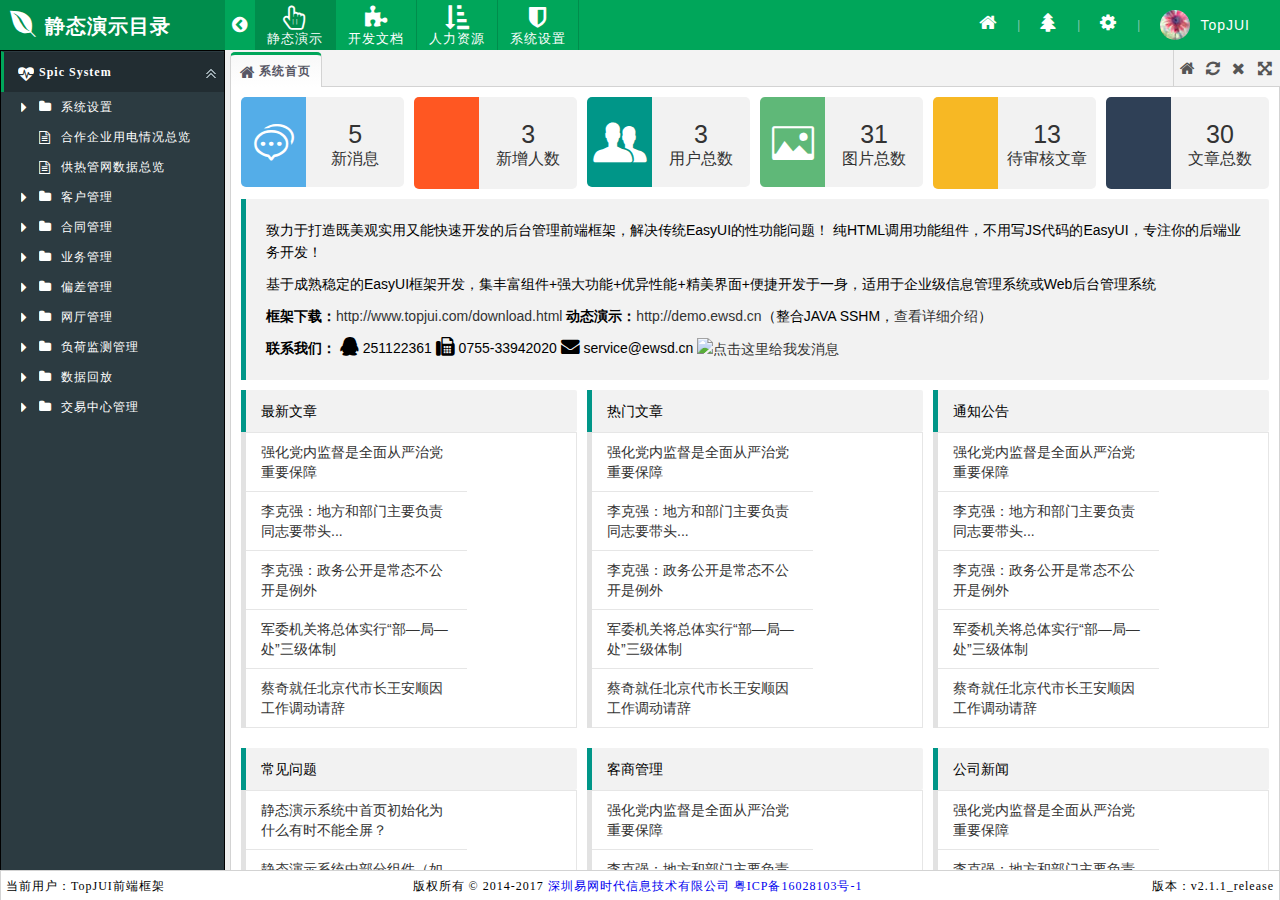
<file: bdAdminProject/index.html>
<!DOCTYPE html>
<html>
<head>
    <meta http-equiv="Content-Type" content="text/html; charset=utf-8"/>
    <!-- 避免IE使用兼容模式 -->
    <meta http-equiv="X-UA-Compatible" content="IE=edge, chrome=1">
    <meta name="renderer" content="webkit">
    <meta name="keywords" content='easyui,jui,jquery easyui,easyui demo,easyui中文'/>
    <meta name="description" content='TopJUI前端框架，基于最新版EasyUI前端框架构建，纯HTML调用功能组件，不用写JS代码的EasyUI，专注你的后端业务开发！'/>
    <title>TopJUI前端框架 - 静态演示</title>
    <!-- 浏览器标签图片 -->
    <link rel="shortcut icon" href="./topjui/image/favicon.ico"/>
    <!-- TopJUI框架样式 -->
    <link type="text/css" href="./topjui/css/topjui.core.min.css" rel="stylesheet">
    <link type="text/css" href="./topjui/themes/default/topjui.green.css" rel="stylesheet" id="dynamicTheme"/>
    <!-- FontAwesome字体图标 -->
    <link type="text/css" href="./static/plugins/font-awesome/css/font-awesome.min.css" rel="stylesheet"/>
    <!-- jQuery相关引用 -->
    <script type="text/javascript" src="./static/plugins/jquery/jquery.min.js"></script>
    <script type="text/javascript" src="./static/plugins/jquery/jquery.cookie.js"></script>
    <!-- TopJUI框架配置 -->
    <script type="text/javascript" src="./static/public/js/topjui.config.js"></script>
    <!-- TopJUI框架核心 -->
    <script type="text/javascript" src="./topjui/js/topjui.core.min.js"></script>
    <!-- TopJUI中文支持 -->
    <script type="text/javascript" src="./topjui/js/locale/topjui.lang.zh_CN.js"></script>
    <!-- 首页js -->
    <script type="text/javascript" src="./static/public/js/topjui.index.js" charset="utf-8"></script>
</head>

<body>

<!--全屏loading效果-->
<div id="loading" class="loading-wrap">
    <div class="loading-content">
        <div class="loading-round"></div>
        <div class="loading-dot"></div>
    </div>
</div>

<!--顶部tab的头部右键菜单内容-->
<div id="mm" class="submenubutton" style="width: 140px;">
    <div id="mm-tabclose" name="6" iconCls="fa fa-refresh">刷新</div>
    <div class="menu-sep"></div>
    <div id="Div1" name="1" iconCls="fa fa-close">关闭</div>
    <div id="mm-tabcloseother" name="3">关闭其他</div>
    <div id="mm-tabcloseall" name="2">关闭全部</div>
    <div class="menu-sep"></div>
    <div id="mm-tabcloseright" name="4">关闭右侧标签</div>
    <div id="mm-tabcloseleft" name="5">关闭左侧标签</div>
</div>

<style type="text/css">
    /* right */
    .top_right {
        /*width: 748px;*/
    }

    /* top_link */
    .top_link {
        padding-top: 24px;
        height: 26px;
        line-height: 26px;
        padding-right: 35px;
        text-align: right;
    }

    .top_link i {
        color: #686868;
    }

    .top_link span, .top_link a {
        color: #46AAFE;
    }

    .top_link a {
        font-size: 13px;
    }

    .top_link a:hover {
        text-decoration: underline;
    }

    .nav_bar {
        position: relative;
        z-index: 999;
        color: #333;
        margin-right: 10px;
        height: 50px;
        line-height: 50px;
    }

    .nav_bar ul {
        padding: 0;
    }

    .nav {
        position: relative;
        margin: 0 auto;
        font-family: "Microsoft YaHei", SimSun, SimHei;
        font-size: 14px;
    }

    .nav a {
        color: #333;
    }

    .nav h3 {
        font-size: 100%;
        font-weight: normal;
        height: 50px;
        line-height: 50px;
    }

    .nav h3 a {
        display: block;
        padding: 0 20px;
        text-align: center;
        font-size: 14px;
        color: #fff;
        height: 50px;
        line-height: 50px;
    }

    .nav .m {
        float: left;
        position: relative;
        z-index: 1;
        height: 50px;
        line-height: 50px;
        list-style: none;
    }

    .nav .s {
        float: left;
        width: 3px;
        text-align: center;
        color: #D4D4D4;
        font-size: 12px;
        height: 50px;
        line-height: 50px;
        list-style: none;
    }

    .nav .sub, ul.sub {
        display: none;
        position: absolute;
        left: -3px;
        top: 42px;
        z-index: 999;
        width: 128px;
        border: 1px solid #E6E4E3;
        border-top: 0;
        background: #fff;
    }

    .nav .sub li {
        text-align: center;
        padding: 0 8px;
        margin-bottom: -1px;
        list-style: none;
    }

    .nav .sub li a {
        display: block;
        border-bottom: 1px solid #E6E4E3;
        padding: 8px 0;
        height: 28px;
        line-height: 28px;
        color: #666;
    }

    .nav .sub li a:hover {
        color: #1E95FB;
        cursor: pointer;
    }

    .nav .block {
        height: 3px;
        background: #1E95FB;
        position: absolute;
        left: 0;
        top: 47px;
        overflow: hidden;
    }

    .sub {
        padding: 0;
        background: #f5f5f5;
    }

    .sub li {
        padding: 0 8px;
        list-style: none;
    }

    .sub li:hover {
        background: #f3f3f3;
    }

    .sub li a {
        display: block;
        color: #000;
        height: 34px;
        line-height: 34px;
        font-size: 12px;
    }

    .sub li a:hover {
        text-decoration:none;
    }

    /* 重用类样式 */
    .f_l {
        float: left !important;
    }

    .f_r {
        float: right !important;
    }

    .no_margin {
        margin: 0px !important;
    }

    .no_border {
        border: 0px !important;
    }

    .no_bg {
        background: none !important;
    }

    .clear_both {
        clear: both !important;
    }

    .display_block {
        display: block !important;
    }

    .text_over {
        overflow: hidden;
        white-space: nowrap;
        text-overflow: ellipsis;
        -o-text-overflow: ellipsis;
        /*-moz-binding: url('ellipsis.xml#ellipsis');*/
    }

    /* 重用自定义样式 */
    .w_100 {
        width: 100%;
    }

    .w_95 {
        width: 95%;
    }

    .indextx {
        width: 980px;
        margin: 0 auto;
        margin-top: 10px;
        background: #FFFFFF;
    }

    .w_min_width {
        min-width: 1200px;
    }

    .w_1200 {
        width: 1200px;
    }

    .w_1067 {
        width: 1067px;
    }

    .w_980 {
        width: 980px;
    }

    .header {
        overflow: hidden
    }
</style>

<script>
    $(function () {
        $('#ulMenu>li').hover(
                function () {
                    var m = $(this).data('menu');
                    if (!m) {
                        m = $(this).find('ul').clone();
                        m.appendTo(document.body);
                        $(this).data('menu', m);
                        var of = $(this).offset();
                        m.css({left: of.left, top: of.top + this.offsetHeight});
                        m.hover(function () {
                            clearTimeout(m.timer);
                        }, function () {
                            m.hide()
                        });
                    }
                    m.show();
                }, function () {
                    var m = $(this).data('menu');
                    if (m) {
                        m.timer = setTimeout(function () {
                            m.hide();
                        }, 100);//延时隐藏，时间自定义，100ms
                    }
                }
        );
    });
</script>

<div data-toggle="topjui-layout" data-options="id:'index_layout',fit:true">

    <!--顶部-->
    <div id="north" class="banner" data-options="region:'north',border:false,split:false"
         style="height: 50px; padding:0;margin:0; overflow: hidden;">
        <table style="float:left;border-spacing:0px;">
            <tr>
                <!--系统名称-->
                <td class="webname">
                    <span class="fa fa-envira" style="font-size:26px; padding-right:8px;"></span><span></span>
                </td>
                <!--折叠左侧导航菜单按钮-->
                <td class="collapseMenu" style="text-align: center;cursor: pointer;">
                    <span class="fa fa-chevron-circle-left" style="font-size: 18px;"></span>
                </td>
                <!--切换系统（横向菜单）-->
                <td>
                    <table id="topmenucontent" cellpadding="0" cellspacing="0">
                        <!--id是控制系统菜单的json数据，title是系统的名称-->
                        <td id="1" title="静态演示目录" class="topmenu selected systemName">
                            <a class="l-btn-text bannerMenu" href="javascript:void(0)">
                                <p>
                                    <lable class="fa fa-hand-pointer-o"></lable>
                                </p>
                                <p><span style="white-space:nowrap;">静态演示</span></p>
                            </a>
                        </td>
                        <td id="2" title="开发文档目录" class="topmenu systemName">
                            <a class="l-btn-text bannerMenu" href="javascript:void(0)">
                                <p>
                                    <lable class="fa fa-puzzle-piece"></lable>
                                </p>
                                <p><span style="white-space:nowrap;">开发文档</span></p>
                            </a>
                        </td>
                        <td id="3" title="其他目录" class="topmenu systemName">
                            <a class="l-btn-text bannerMenu" href="javascript:void(0)">
                                <p>
                                    <lable class="fa fa-sort-amount-asc"></lable>
                                </p>
                                <p><span style="white-space:nowrap;">人力资源</span></p>
                            </a>
                        </td>
                        <td id="" title="系统设置" class="topmenu systemName">
                            <a class="l-btn-text bannerMenu" href="javascript:void(0)">
                                <p>
                                    <lable class="fa  fa-shield"></lable>
                                </p>
                                <p><span style="white-space:nowrap;">系统设置</span></p>
                            </a>
                        </td>
                    </table>
                </td>
            </tr>
        </table>
        <div class="top_right f_r">
            <!-- menu -->
            <div class="nav_bar">
                <ul class="nav clearfix" id="ulMenu">

                    <!-- 单一菜单 | end -->
                    <li class="m">
                        <h3><a title="官方网站" class="l-btn-text bannerbtn" href="http://www.topjui.com"
                               target="_blank"><i class="fa fa-home"></i></a></h3>
                    </li>
                    <li class="s">|</li>

                    <li class="m">
                        <h3>
                            <a title="切换主题" id="setThemes" class="l-btn-text bannerbtn"
                               href="javascript:void(0)"><i class="fa fa-tree"></i></a>
                        </h3>
                    </li>
                    <li class="s">|</li>

                    <li class="m">
                        <h3>
                            <a class="l-btn-text bannerbtn"
                               href="javascript:void(0)"><i class="fa fa-cog"></i></a>
                        </h3>
                        <ul class="sub">
                            <li><a class="fa fa-info-circle" href="http://www.topjui.com/about.html" target="_blank">
                                关于系统</a></li>
                            <li><a class="fa fa-user" href="http://www.ewsd.cn/contact.html" target="_blank"> 联系我们</a>
                            </li>
                        </ul>
                    </li>
                    <li class="s">|</li>

                    <li class="m">
                        <h3>
                            <a id="showUserInfo" style="display:inline-block;" class="fa bannerbtn"
                               href="javascript:void(0)">
                                <img src="./topjui/image/avatar.jpg" class="user-image" alt="User Image">
                                <span class="user-name">TopJUI</span>
                            </a>
                        </h3>
                        <ul class="sub">
                            <li><a class="fa fa-info-circle" href="javascript:void(0)"> 个人信息</a></li>
                            <li><a class="fa fa-key" href="javascript:modifyPwd(0)">修改密码</a></li>
                            <li><a class="fa fa-power-off" href="javascript:logout()"> 退出系统</a></li>
                        </ul>
                    </li>
                    <li class="block"></li><!-- 滑动块 -->

                </ul>
            </div>
            <!-- menu | end -->
        </div>
    </div>

    <!--左侧导航-->
    <div id="west"
         data-options="region:'west',split:true,width:230,border:false,headerCls:'border_right',bodyCls:'border_right'"
         title="" iconCls="fa fa-dashboard">
        <div id="RightAccordion"></div>
        <!--<div id="menuTab" class="easyui-tabs" data-options="fit:true,border:false">
            <div title="导航菜单" data-options="iconCls:'fa fa-sitemap'" style="padding:0;">
                <div id="RightAccordion" class="easyui-accordion"></div>
            </div>
            <div title="常用链接" data-options="iconCls:'fa fa-star',closable:true">
                <ul id="channgyongLink"></ul>
            </div>
        </div>-->
    </div>

    <!--网页正文-->
    <div id="center" data-options="region:'center',border:false" style="overflow:hidden;">
        <div id="index_tabs" style="width:100%;height:100%">
            <div title="系统首页" iconCls="fa fa-home" data-options="border:true,
            content:'<iframe src=\'./html/portal/index.html\' scrolling=\'auto\' frameborder=\'0\' style=\'width:100%;height:100%;\'></iframe>'"></div>
        </div>
    </div>

    <!--底部-->
    <div data-options="region:'south',border:true"
         style="text-align:center;height:30px;line-height:30px;border-bottom:0;overflow:hidden;">
        <span style="float:left;padding-left:5px;width:30%;text-align: left;">当前用户：TopJUI前端框架</span>
        <span style="padding-right:5px;width:40%">
            版权所有 © 2014-2017
            <a href="http://www.ewsd.cn" target="_blank">深圳易网时代信息技术有限公司</a>
            <a href="http://www.miitbeian.gov.cn" target="_blank">粤ICP备16028103号-1</a>
        </span>
        <span style="float:right;padding-right:5px;width:30%;text-align: right;">版本：<script>document.write(topJUI.version)</script></span>
    </div>

</div>

<!--[if lte IE 8]>
<div id="ie6-warning">
    <p>您正在使用低版本浏览器，在本页面可能会导致部分功能无法使用，建议您升级到
        <a href="http://www.microsoft.com/china/windows/internet-explorer/" target="_blank">IE9或以上版本的浏览器</a>
        或使用<a href="http://se.360.cn/" target="_blank">360安全浏览器</a>的极速模式浏览
    </p>
</div>
<![endif]-->

<!--切换主题风格的弹窗内容-->
<div id="themeStyle" data-options="iconCls:'fa fa-tree'" style="display:none;width:600px;height:340px">
    <table style="width:100%; padding:20px; line-height:30px;text-align:center;">
        <tr>
            <td>
                <div class="skin-common skin-black"></div>
                <input type="radio" name="themes" value="black" class="topjuiTheme"/>
            </td>
            <td>
                <div class="skin-common skin-red"></div>
                <input type="radio" name="themes" value="red" class="topjuiTheme"/>
            </td>
            <td>
                <div class="skin-common skin-green"></div>
                <input type="radio" name="themes" value="green" class="topjuiTheme"/>
            </td>
            <td>
                <div class="skin-common skin-purple"></div>
                <input type="radio" name="themes" value="purple" class="topjuiTheme"/>
            </td>
            <td>
                <div class="skin-common skin-blue"></div>
                <input type="radio" name="themes" value="blue" class="topjuiTheme"/>
            </td>
            <td>
                <div class="skin-common skin-yellow"></div>
                <input type="radio" name="themes" value="yellow" class="topjuiTheme"/>
            </td>
        </tr>
        <tr>
            <td>
                <div class="skin-common skin-blacklight"></div>
                <input type="radio" name="themes" value="blacklight" class="topjuiTheme"/>
            </td>
            <td>
                <div class="skin-common skin-redlight"></div>
                <input type="radio" name="themes" value="redlight" class="topjuiTheme"/>
            </td>
            <td>
                <div class="skin-common skin-greenlight"></div>
                <input type="radio" name="themes" value="greenlight" class="topjuiTheme"/>
            </td>
            <td>
                <div class="skin-common skin-purplelight"></div>
                <input type="radio" name="themes" value="purplelight" class="topjuiTheme"/>
            </td>
            <td>
                <div class="skin-common skin-bluelight"></div>
                <input type="radio" name="themes" value="bluelight" class="topjuiTheme"/>
            </td>
            <td>
                <div class="skin-common skin-yellowlight"></div>
                <input type="radio" name="themes" value="yellowlight" class="topjuiTheme"/>
            </td>
        </tr>
    </table>
    <table style="width: 100%; padding: 20px; line-height: 30px; text-align: center;">
        <tr>
            <td>
                <input type="radio" name="menustyle" value="accordion" checked="checked"/>手风琴
            <td>
                <input type="radio" name="menustyle" value="tree"/>树形
            </td>
            <td>
                <input type="checkbox" checked="checked" name="topmenu" value="topmenu"/>开启顶部菜单
            </td>
        </tr>
    </table>
</div>

<!--修改密码的弹窗内容-->
<form id="pwdDialog"
      data-options="title: '修改密码',
      iconCls:'fa fa-key',
      width: 400,
      height: 300,
      href: './html/user/modifyPassword.html'"></form>

</body>
</html>
</file>
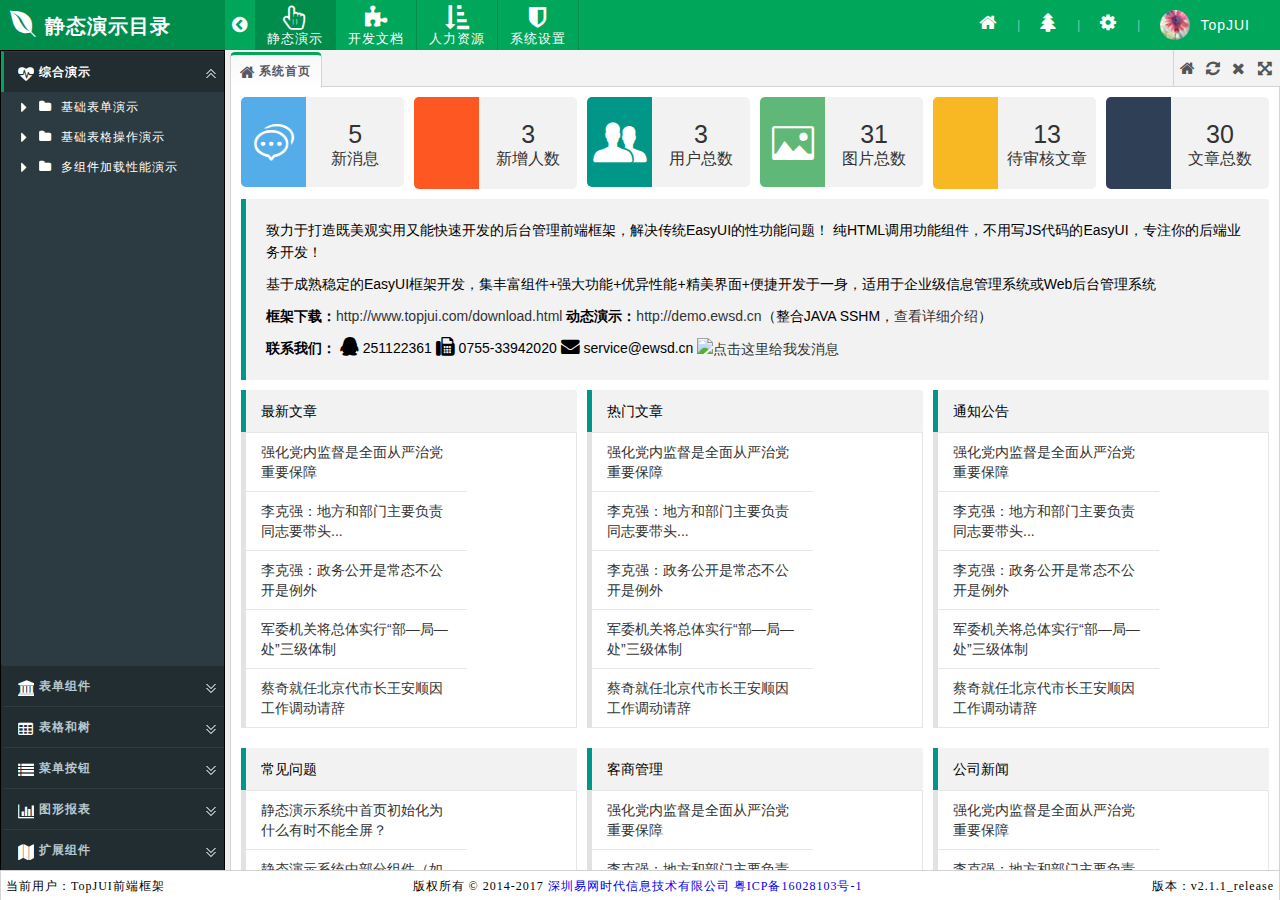
<file: TopJUI_free参照/index.html>
<!DOCTYPE html>
<html>
<head>
    <meta http-equiv="Content-Type" content="text/html; charset=utf-8"/>
    <!-- 避免IE使用兼容模式 -->
    <meta http-equiv="X-UA-Compatible" content="IE=edge, chrome=1">
    <meta name="renderer" content="webkit">
    <meta name="keywords" content='easyui,jui,jquery easyui,easyui demo,easyui中文'/>
    <meta name="description" content='TopJUI前端框架，基于最新版EasyUI前端框架构建，纯HTML调用功能组件，不用写JS代码的EasyUI，专注你的后端业务开发！'/>
    <title>TopJUI前端框架 - 静态演示</title>
    <!-- 浏览器标签图片 -->
    <link rel="shortcut icon" href="./topjui/image/favicon.ico"/>
    <!-- TopJUI框架样式 -->
    <link type="text/css" href="./topjui/css/topjui.core.min.css" rel="stylesheet">
    <link type="text/css" href="./topjui/themes/default/topjui.green.css" rel="stylesheet" id="dynamicTheme"/>
    <!-- FontAwesome字体图标 -->
    <link type="text/css" href="./static/plugins/font-awesome/css/font-awesome.min.css" rel="stylesheet"/>
    <!-- jQuery相关引用 -->
    <script type="text/javascript" src="./static/plugins/jquery/jquery.min.js"></script>
    <script type="text/javascript" src="./static/plugins/jquery/jquery.cookie.js"></script>
    <!-- TopJUI框架配置 -->
    <script type="text/javascript" src="./static/public/js/topjui.config.js"></script>
    <!-- TopJUI框架核心 -->
    <script type="text/javascript" src="./topjui/js/topjui.core.min.js"></script>
    <!-- TopJUI中文支持 -->
    <script type="text/javascript" src="./topjui/js/locale/topjui.lang.zh_CN.js"></script>
    <!-- 首页js -->
    <script type="text/javascript" src="./static/public/js/topjui.index.js" charset="utf-8"></script>
</head>

<body>
<div id="loading" class="loading-wrap">
    <div class="loading-content">
        <div class="loading-round"></div>
        <div class="loading-dot"></div>
    </div>
</div>

<div id="mm" class="submenubutton" style="width: 140px;">
    <div id="mm-tabclose" name="6" iconCls="fa fa-refresh">刷新</div>
    <div class="menu-sep"></div>
    <div id="Div1" name="1" iconCls="fa fa-close">关闭</div>
    <div id="mm-tabcloseother" name="3">关闭其他</div>
    <div id="mm-tabcloseall" name="2">关闭全部</div>
    <div class="menu-sep"></div>
    <div id="mm-tabcloseright" name="4">关闭右侧标签</div>
    <div id="mm-tabcloseleft" name="5">关闭左侧标签</div>
</div>

<style type="text/css">
    /* right */
    .top_right {
        /*width: 748px;*/
    }

    /* top_link */
    .top_link {
        padding-top: 24px;
        height: 26px;
        line-height: 26px;
        padding-right: 35px;
        text-align: right;
    }

    .top_link i {
        color: #686868;
    }

    .top_link span, .top_link a {
        color: #46AAFE;
    }

    .top_link a {
        font-size: 13px;
    }

    .top_link a:hover {
        text-decoration: underline;
    }

    .nav_bar {
        position: relative;
        z-index: 999;
        color: #333;
        margin-right: 10px;
        height: 50px;
        line-height: 50px;
    }

    .nav_bar ul {
        padding: 0;
    }

    .nav {
        position: relative;
        margin: 0 auto;
        font-family: "Microsoft YaHei", SimSun, SimHei;
        font-size: 14px;
    }

    .nav a {
        color: #333;
    }

    .nav h3 {
        font-size: 100%;
        font-weight: normal;
        height: 50px;
        line-height: 50px;
    }

    .nav h3 a {
        display: block;
        padding: 0 20px;
        text-align: center;
        font-size: 14px;
        color: #fff;
        height: 50px;
        line-height: 50px;
    }

    .nav .m {
        float: left;
        position: relative;
        z-index: 1;
        height: 50px;
        line-height: 50px;
        list-style: none;
    }

    .nav .s {
        float: left;
        width: 3px;
        text-align: center;
        color: #D4D4D4;
        font-size: 12px;
        height: 50px;
        line-height: 50px;
        list-style: none;
    }

    .nav .sub, ul.sub {
        display: none;
        position: absolute;
        left: -3px;
        top: 42px;
        z-index: 999;
        width: 128px;
        border: 1px solid #E6E4E3;
        border-top: 0;
        background: #fff;
    }

    .nav .sub li {
        text-align: center;
        padding: 0 8px;
        margin-bottom: -1px;
        list-style: none;
    }

    .nav .sub li a {
        display: block;
        border-bottom: 1px solid #E6E4E3;
        padding: 8px 0;
        height: 28px;
        line-height: 28px;
        color: #666;
    }

    .nav .sub li a:hover {
        color: #1E95FB;
        cursor: pointer;
    }

    .nav .block {
        height: 3px;
        background: #1E95FB;
        position: absolute;
        left: 0;
        top: 47px;
        overflow: hidden;
    }

    .sub {
        padding: 0;
        background: #f5f5f5;
    }

    .sub li {
        padding: 0 8px;
        list-style: none;
    }

    .sub li:hover {
        background: #f3f3f3;
    }

    .sub li a {
        display: block;
        color: #000;
        height: 34px;
        line-height: 34px;
        font-size: 12px;
    }

    .sub li a:hover {
        text-decoration:none;
    }

    /* 重用类样式 */
    .f_l {
        float: left !important;
    }

    .f_r {
        float: right !important;
    }

    .no_margin {
        margin: 0px !important;
    }

    .no_border {
        border: 0px !important;
    }

    .no_bg {
        background: none !important;
    }

    .clear_both {
        clear: both !important;
    }

    .display_block {
        display: block !important;
    }

    .text_over {
        overflow: hidden;
        white-space: nowrap;
        text-overflow: ellipsis;
        -o-text-overflow: ellipsis;
        -moz-binding: url('ellipsis.xml#ellipsis');
    }

    /* 重用自定义样式 */
    .w_100 {
        width: 100%;
    }

    .w_95 {
        width: 95%;
    }

    .indextx {
        width: 980px;
        margin: 0 auto;
        margin-top: 10px;
        background: #FFFFFF;
    }

    .w_min_width {
        min-width: 1200px;
    }

    .w_1200 {
        width: 1200px;
    }

    .w_1067 {
        width: 1067px;
    }

    .w_980 {
        width: 980px;
    }

    .header {
        overflow: hidden
    }
</style>
<script>
    $(function () {
        $('#ulMenu>li').hover(
                function () {
                    var m = $(this).data('menu');
                    if (!m) {
                        m = $(this).find('ul').clone();
                        m.appendTo(document.body);
                        $(this).data('menu', m);
                        var of = $(this).offset();
                        m.css({left: of.left, top: of.top + this.offsetHeight});
                        m.hover(function () {
                            clearTimeout(m.timer);
                        }, function () {
                            m.hide()
                        });
                    }
                    m.show();
                }, function () {
                    var m = $(this).data('menu');
                    if (m) {
                        m.timer = setTimeout(function () {
                            m.hide();
                        }, 100);//延时隐藏，时间自定义，100ms
                    }
                }
        );
    });
</script>
<div data-toggle="topjui-layout" data-options="id:'index_layout',fit:true">
    <!--顶部-->
    <div id="north" class="banner" data-options="region:'north',border:false,split:false"
         style="height: 50px; padding:0;margin:0; overflow: hidden;">
        <table style="float:left;border-spacing:0px;">
            <tr>
                <!--系统名称-->
                <td class="webname">
                    <span class="fa fa-envira" style="font-size:26px; padding-right:8px;"></span><span></span>
                </td>
                <!--折叠左侧导航菜单按钮-->
                <td class="collapseMenu" style="text-align: center;cursor: pointer;">
                    <span class="fa fa-chevron-circle-left" style="font-size: 18px;"></span>
                </td>
                <!--切换系统（横向菜单）-->
                <td>
                    <table id="topmenucontent" cellpadding="0" cellspacing="0">
                        <!--id是控制系统菜单的json数据，title是系统的名称-->
                        <td id="1325" title="静态演示目录" class="topmenu selected systemName">
                            <a class="l-btn-text bannerMenu" href="javascript:void(0)">
                                <p>
                                    <lable class="fa fa-hand-pointer-o"></lable>
                                </p>
                                <p><span style="white-space:nowrap;">静态演示</span></p>
                            </a>
                        </td>
                        <td id="60" title="开发文档目录" class="topmenu systemName">
                            <a class="l-btn-text bannerMenu" href="javascript:void(0)">
                                <p>
                                    <lable class="fa fa-puzzle-piece"></lable>
                                </p>
                                <p><span style="white-space:nowrap;">开发文档</span></p>
                            </a>
                        </td>
                        <td id="" title="人力资源" class="topmenu systemName">
                            <a class="l-btn-text bannerMenu" href="javascript:void(0)">
                                <p>
                                    <lable class="fa fa-sort-amount-asc"></lable>
                                </p>
                                <p><span style="white-space:nowrap;">人力资源</span></p>
                            </a>
                        </td>
                        <td id="" title="系统设置" class="topmenu systemName">
                            <a class="l-btn-text bannerMenu" href="javascript:void(0)">
                                <p>
                                    <lable class="fa  fa-shield"></lable>
                                </p>
                                <p><span style="white-space:nowrap;">系统设置</span></p>
                            </a>
                        </td>
                    </table>
                </td>
            </tr>
        </table>
        <div class="top_right f_r">
            <!-- menu -->
            <div class="nav_bar">
                <ul class="nav clearfix" id="ulMenu">

                    <!-- 单一菜单 | end -->
                    <li class="m">
                        <h3><a title="官方网站" class="l-btn-text bannerbtn" href="http://www.topjui.com"
                               target="_blank"><i class="fa fa-home"></i></a></h3>
                    </li>
                    <li class="s">|</li>

                    <li class="m">
                        <h3>
                            <a title="切换主题" id="setThemes" class="l-btn-text bannerbtn"
                               href="javascript:void(0)"><i class="fa fa-tree"></i></a>
                        </h3>
                    </li>
                    <li class="s">|</li>

                    <li class="m">
                        <h3>
                            <a class="l-btn-text bannerbtn"
                               href="javascript:void(0)"><i class="fa fa-cog"></i></a>
                        </h3>
                        <ul class="sub">
                            <li><a class="fa fa-info-circle" href="http://www.topjui.com/about.html" target="_blank">
                                关于系统</a></li>
                            <li><a class="fa fa-user" href="http://www.ewsd.cn/contact.html" target="_blank"> 联系我们</a>
                            </li>
                        </ul>
                    </li>
                    <li class="s">|</li>

                    <li class="m">
                        <h3>
                            <a id="showUserInfo" style="display:inline-block;" class="fa bannerbtn"
                               href="javascript:void(0)">
                                <img src="./topjui/image/avatar.jpg" class="user-image" alt="User Image">
                                <span class="user-name">TopJUI</span>
                            </a>
                        </h3>
                        <ul class="sub">
                            <li><a class="fa fa-info-circle" href="javascript:void(0)"> 个人信息</a></li>
                            <li><a class="fa fa-key" href="javascript:modifyPwd(0)">修改密码</a></li>
                            <li><a class="fa fa-power-off" href="javascript:logout()"> 退出系统</a></li>
                        </ul>
                    </li>
                    <li class="block"></li><!-- 滑动块 -->

                </ul>
            </div>
            <!-- menu | end -->
        </div>
    </div>
    <!--左侧导航-->
    <div id="west"
         data-options="region:'west',split:true,width:230,border:false,headerCls:'border_right',bodyCls:'border_right'"
         title="" iconCls="fa fa-dashboard">
        <div id="RightAccordion"></div>
        <!--<div id="menuTab" class="easyui-tabs" data-options="fit:true,border:false">
            <div title="导航菜单" data-options="iconCls:'fa fa-sitemap'" style="padding:0;">
                <div id="RightAccordion" class="easyui-accordion"></div>
            </div>
            <div title="常用链接" data-options="iconCls:'fa fa-star',closable:true">
                <ul id="channgyongLink"></ul>
            </div>
        </div>-->
    </div>
    <!--网页正文-->
    <div id="center" data-options="region:'center',border:false" style="overflow:hidden;">
        <div id="index_tabs" style="width:100%;height:100%">
            <div title="系统首页" iconCls="fa fa-home" data-options="border:true,
            content:'<iframe src=\'./html/portal/index.html\' scrolling=\'auto\' frameborder=\'0\' style=\'width:100%;height:100%;\'></iframe>'"></div>
        </div>
    </div>
    <!--底部-->
    <div data-options="region:'south',border:true"
         style="text-align:center;height:30px;line-height:30px;border-bottom:0;overflow:hidden;">
        <span style="float:left;padding-left:5px;width:30%;text-align: left;">当前用户：TopJUI前端框架</span>
        <span style="padding-right:5px;width:40%">
            版权所有 © 2014-2017
            <a href="http://www.ewsd.cn" target="_blank">深圳易网时代信息技术有限公司</a>
            <a href="http://www.miitbeian.gov.cn" target="_blank">粤ICP备16028103号-1</a>
        </span>
        <span style="float:right;padding-right:5px;width:30%;text-align: right;">版本：<script>document.write(topJUI.version)</script></span>
    </div>

</div>
<!--[if lte IE 8]>
<div id="ie6-warning">
    <p>您正在使用低版本浏览器，在本页面可能会导致部分功能无法使用，建议您升级到
        <a href="http://www.microsoft.com/china/windows/internet-explorer/" target="_blank">IE9或以上版本的浏览器</a>
        或使用<a href="http://se.360.cn/" target="_blank">360安全浏览器</a>的极速模式浏览
    </p>
</div>
<![endif]-->

<div id="themeStyle" data-options="iconCls:'fa fa-tree'" style="display:none;width:600px;height:340px">
    <table style="width:100%; padding:20px; line-height:30px;text-align:center;">
        <tr>
            <td>
                <div class="skin-common skin-black"></div>
                <input type="radio" name="themes" value="black" class="topjuiTheme"/>
            </td>
            <td>
                <div class="skin-common skin-red"></div>
                <input type="radio" name="themes" value="red" class="topjuiTheme"/>
            </td>
            <td>
                <div class="skin-common skin-green"></div>
                <input type="radio" name="themes" value="green" class="topjuiTheme"/>
            </td>
            <td>
                <div class="skin-common skin-purple"></div>
                <input type="radio" name="themes" value="purple" class="topjuiTheme"/>
            </td>
            <td>
                <div class="skin-common skin-blue"></div>
                <input type="radio" name="themes" value="blue" class="topjuiTheme"/>
            </td>
            <td>
                <div class="skin-common skin-yellow"></div>
                <input type="radio" name="themes" value="yellow" class="topjuiTheme"/>
            </td>
        </tr>
        <tr>
            <td>
                <div class="skin-common skin-blacklight"></div>
                <input type="radio" name="themes" value="blacklight" class="topjuiTheme"/>
            </td>
            <td>
                <div class="skin-common skin-redlight"></div>
                <input type="radio" name="themes" value="redlight" class="topjuiTheme"/>
            </td>
            <td>
                <div class="skin-common skin-greenlight"></div>
                <input type="radio" name="themes" value="greenlight" class="topjuiTheme"/>
            </td>
            <td>
                <div class="skin-common skin-purplelight"></div>
                <input type="radio" name="themes" value="purplelight" class="topjuiTheme"/>
            </td>
            <td>
                <div class="skin-common skin-bluelight"></div>
                <input type="radio" name="themes" value="bluelight" class="topjuiTheme"/>
            </td>
            <td>
                <div class="skin-common skin-yellowlight"></div>
                <input type="radio" name="themes" value="yellowlight" class="topjuiTheme"/>
            </td>
        </tr>
    </table>
    <table style="width: 100%; padding: 20px; line-height: 30px; text-align: center;">
        <tr>
            <td>
                <input type="radio" name="menustyle" value="accordion" checked="checked"/>手风琴
            <td>
                <input type="radio" name="menustyle" value="tree"/>树形
            </td>
            <td>
                <input type="checkbox" checked="checked" name="topmenu" value="topmenu"/>开启顶部菜单
            </td>
        </tr>
    </table>
</div>

<form id="pwdDialog"
      data-options="title: '修改密码',
      iconCls:'fa fa-key',
      width: 400,
      height: 300,
      href: '/html/user/modifyPassword.html'"></form>
</body>
</html>
</file>
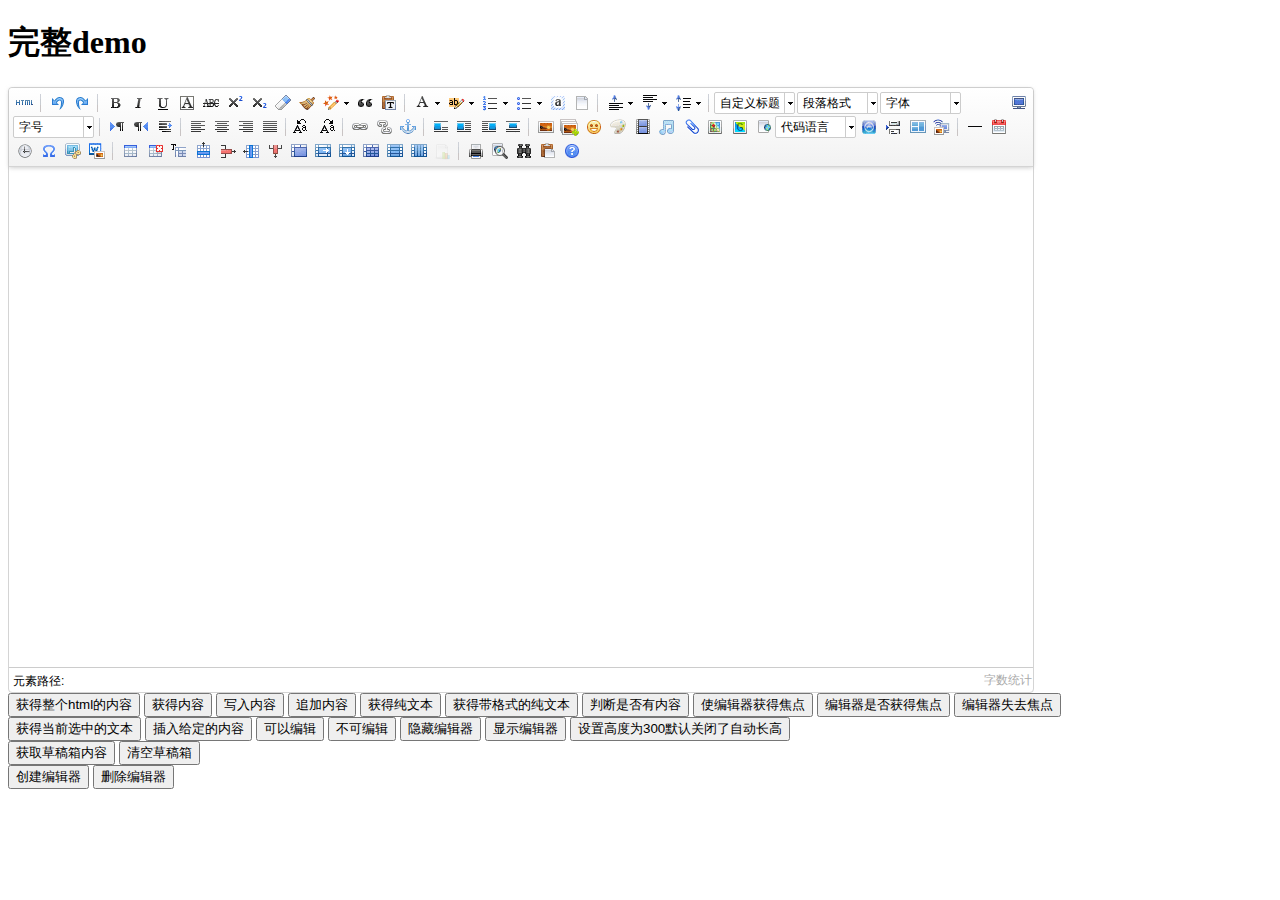
<file: bdAdminProject/static/plugins/ueditor/index.html>
<!DOCTYPE HTML PUBLIC "-//W3C//DTD HTML 4.01 Transitional//EN"
        "http://www.w3.org/TR/html4/loose.dtd">
<html>
<head>
    <title>完整demo</title>
    <meta http-equiv="Content-Type" content="text/html;charset=utf-8"/>
    <script type="text/javascript" charset="utf-8" src="ueditor.config.js"></script>
    <script type="text/javascript" charset="utf-8" src="ueditor.all.min.js"> </script>
    <!--建议手动加在语言，避免在ie下有时因为加载语言失败导致编辑器加载失败-->
    <!--这里加载的语言文件会覆盖你在配置项目里添加的语言类型，比如你在配置项目里配置的是英文，这里加载的中文，那最后就是中文-->
    <script type="text/javascript" charset="utf-8" src="lang/zh-cn/zh-cn.js"></script>

    <style type="text/css">
        div{
            width:100%;
        }
    </style>
</head>
<body>
<div>
    <h1>完整demo</h1>
    <script id="editor" type="text/plain" style="width:1024px;height:500px;"></script>
</div>
<div id="btns">
    <div>
        <button onclick="getAllHtml()">获得整个html的内容</button>
        <button onclick="getContent()">获得内容</button>
        <button onclick="setContent()">写入内容</button>
        <button onclick="setContent(true)">追加内容</button>
        <button onclick="getContentTxt()">获得纯文本</button>
        <button onclick="getPlainTxt()">获得带格式的纯文本</button>
        <button onclick="hasContent()">判断是否有内容</button>
        <button onclick="setFocus()">使编辑器获得焦点</button>
        <button onmousedown="isFocus(event)">编辑器是否获得焦点</button>
        <button onmousedown="setblur(event)" >编辑器失去焦点</button>

    </div>
    <div>
        <button onclick="getText()">获得当前选中的文本</button>
        <button onclick="insertHtml()">插入给定的内容</button>
        <button id="enable" onclick="setEnabled()">可以编辑</button>
        <button onclick="setDisabled()">不可编辑</button>
        <button onclick=" UE.getEditor('editor').setHide()">隐藏编辑器</button>
        <button onclick=" UE.getEditor('editor').setShow()">显示编辑器</button>
        <button onclick=" UE.getEditor('editor').setHeight(300)">设置高度为300默认关闭了自动长高</button>
    </div>

    <div>
        <button onclick="getLocalData()" >获取草稿箱内容</button>
        <button onclick="clearLocalData()" >清空草稿箱</button>
    </div>

</div>
<div>
    <button onclick="createEditor()">
    创建编辑器</button>
    <button onclick="deleteEditor()">
    删除编辑器</button>
</div>

<script type="text/javascript">

    //实例化编辑器
    //建议使用工厂方法getEditor创建和引用编辑器实例，如果在某个闭包下引用该编辑器，直接调用UE.getEditor('editor')就能拿到相关的实例
    var ue = UE.getEditor('editor');


    function isFocus(e){
        alert(UE.getEditor('editor').isFocus());
        UE.dom.domUtils.preventDefault(e)
    }
    function setblur(e){
        UE.getEditor('editor').blur();
        UE.dom.domUtils.preventDefault(e)
    }
    function insertHtml() {
        var value = prompt('插入html代码', '');
        UE.getEditor('editor').execCommand('insertHtml', value)
    }
    function createEditor() {
        enableBtn();
        UE.getEditor('editor');
    }
    function getAllHtml() {
        alert(UE.getEditor('editor').getAllHtml())
    }
    function getContent() {
        var arr = [];
        arr.push("使用editor.getContent()方法可以获得编辑器的内容");
        arr.push("内容为：");
        arr.push(UE.getEditor('editor').getContent());
        alert(arr.join("\n"));
    }
    function getPlainTxt() {
        var arr = [];
        arr.push("使用editor.getPlainTxt()方法可以获得编辑器的带格式的纯文本内容");
        arr.push("内容为：");
        arr.push(UE.getEditor('editor').getPlainTxt());
        alert(arr.join('\n'))
    }
    function setContent(isAppendTo) {
        var arr = [];
        arr.push("使用editor.setContent('欢迎使用ueditor')方法可以设置编辑器的内容");
        UE.getEditor('editor').setContent('欢迎使用ueditor', isAppendTo);
        alert(arr.join("\n"));
    }
    function setDisabled() {
        UE.getEditor('editor').setDisabled('fullscreen');
        disableBtn("enable");
    }

    function setEnabled() {
        UE.getEditor('editor').setEnabled();
        enableBtn();
    }

    function getText() {
        //当你点击按钮时编辑区域已经失去了焦点，如果直接用getText将不会得到内容，所以要在选回来，然后取得内容
        var range = UE.getEditor('editor').selection.getRange();
        range.select();
        var txt = UE.getEditor('editor').selection.getText();
        alert(txt)
    }

    function getContentTxt() {
        var arr = [];
        arr.push("使用editor.getContentTxt()方法可以获得编辑器的纯文本内容");
        arr.push("编辑器的纯文本内容为：");
        arr.push(UE.getEditor('editor').getContentTxt());
        alert(arr.join("\n"));
    }
    function hasContent() {
        var arr = [];
        arr.push("使用editor.hasContents()方法判断编辑器里是否有内容");
        arr.push("判断结果为：");
        arr.push(UE.getEditor('editor').hasContents());
        alert(arr.join("\n"));
    }
    function setFocus() {
        UE.getEditor('editor').focus();
    }
    function deleteEditor() {
        disableBtn();
        UE.getEditor('editor').destroy();
    }
    function disableBtn(str) {
        var div = document.getElementById('btns');
        var btns = UE.dom.domUtils.getElementsByTagName(div, "button");
        for (var i = 0, btn; btn = btns[i++];) {
            if (btn.id == str) {
                UE.dom.domUtils.removeAttributes(btn, ["disabled"]);
            } else {
                btn.setAttribute("disabled", "true");
            }
        }
    }
    function enableBtn() {
        var div = document.getElementById('btns');
        var btns = UE.dom.domUtils.getElementsByTagName(div, "button");
        for (var i = 0, btn; btn = btns[i++];) {
            UE.dom.domUtils.removeAttributes(btn, ["disabled"]);
        }
    }

    function getLocalData () {
        alert(UE.getEditor('editor').execCommand( "getlocaldata" ));
    }

    function clearLocalData () {
        UE.getEditor('editor').execCommand( "clearlocaldata" );
        alert("已清空草稿箱")
    }
</script>
</body>
</html>
</file>
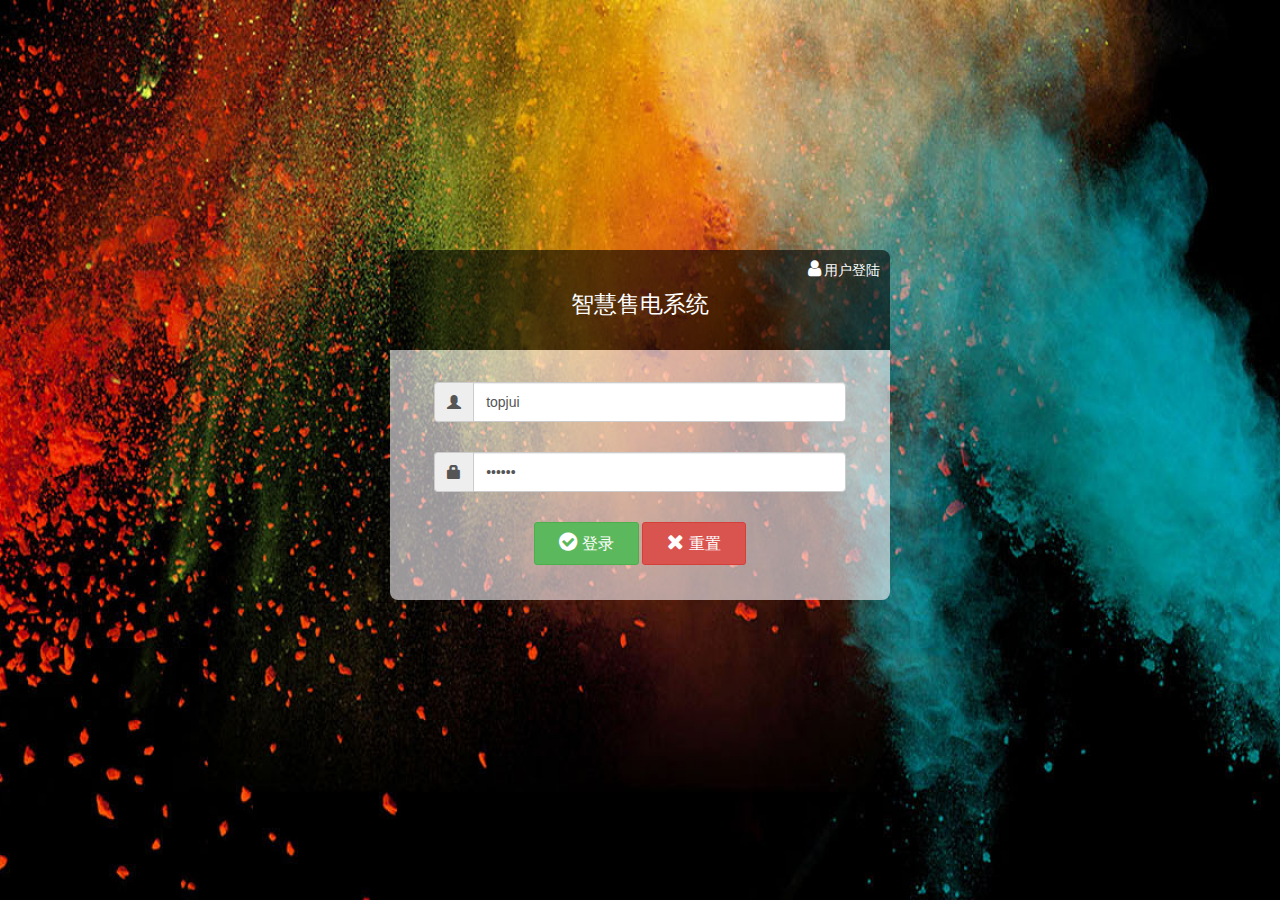
<file: bdAdminProject/login.html>
<!DOCTYPE html>
<html>
<head>
    <meta http-equiv="Content-Type" content="text/html; charset=utf-8"/>
    <!-- 避免IE使用兼容模式 -->
    <meta http-equiv="X-UA-Compatible" content="IE=edge, chrome=1">
    <meta name="renderer" content="webkit">
    <meta name="keywords" content='easyui,jui,jquery easyui,easyui demo,easyui中文'/>
    <meta name="description" content='TopJUI前端框架，基于最新版EasyUI前端框架构建，纯HTML调用功能组件，不用写JS代码的EasyUI，专注你的后端业务开发！'/>
    <title>TopJUI前端框架 - 用户登录</title>
    <!-- 浏览器标签图片 -->
    <link rel="shortcut icon" href="./topjui/image/favicon.ico"/>
    <link rel="stylesheet" href="./static/plugins/bootstrap/css/bootstrap.min.css">
    <link rel="stylesheet" href="./static/plugins/font-awesome/css/font-awesome.min.css">
    <style type="text/css">
        html, body {
            height: 100%;
        }
        .box {
            background: url("./topjui/image/loginBg.jpg") no-repeat center center;
            background-size: cover;

            margin: 0 auto;
            position: relative;
            width: 100%;
            height: 100%;
        }

        .login-box {
            width: 100%;
            max-width: 500px;
            height: 400px;
            position: absolute;
            top: 50%;

            margin-top: -200px;
            /*设置负值，为要定位子盒子的一半高度*/

        }

        @media screen and (min-width: 500px) {
            .login-box {
                left: 50%;
                /*设置负值，为要定位子盒子的一半宽度*/
                margin-left: -250px;
            }
        }

        .form {
            width: 100%;
            max-width: 500px;
            height: 275px;
            margin: 2px auto 0px auto;
        }

        .login-content {
            border-bottom-left-radius: 8px;
            border-bottom-right-radius: 8px;
            height: 250px;
            width: 100%;
            max-width: 500px;
            background-color: rgba(255, 250, 2550, .6);
            float: left;
        }

        .input-group {
            margin: 30px 0px 0px 0px !important;
        }

        .form-control,
        .input-group {
            height: 40px;
        }

        .form-actions {
            margin-top: 30px;
        }

        .form-group {
            margin-bottom: 0px !important;
        }

        .login-title {
            border-top-left-radius: 8px;
            border-top-right-radius: 8px;
            padding: 20px 10px;
            background-color: rgba(0, 0, 0, .6);
        }

        .login-title h1 {
            margin-top: 10px !important;
        }

        .login-title small {
            color: #fff;
        }

        .link p {
            line-height: 20px;
            margin-top: 30px;
        }

        .btn-sm {
            padding: 8px 24px !important;
            font-size: 16px !important;
        }

        .flag {
            position: absolute;
            top: 10px;
            right: 10px;
            color: #fff;
            font-weight: bold;
            font: 14px/normal "microsoft yahei", "Times New Roman", "宋体", Times, serif;
        }
    </style>
    <title>${config_siteConfig.cfgCompanyName}</title>
</head>
<body>
<div class="box">
    <div class="login-box">
        <div class="login-title text-center">
            <span class="flag"><i class="fa fa-user"></i> 用户登陆</span>
            <h1>
                <small>智慧售电系统</small>
            </h1>
        </div>
        <div class="login-content ">
            <div class="form">
                <form id="modifyPassword" class="form-horizontal" action="#" method="post">
                    <input type="hidden" id="referer" name="referer" value="${param.referer}">
                    <div class="form-group">
                        <div class="col-xs-10 col-xs-offset-1">
                            <div class="input-group">
                                <span class="input-group-addon"><span class="glyphicon glyphicon-user"></span></span>
                                <input type="text" id="username" name="username" class="form-control" placeholder="用户名"
                                       value="topjui">
                            </div>
                        </div>
                    </div>
                    <div class="form-group">
                        <div class="col-xs-10 col-xs-offset-1">
                            <div class="input-group">
                                <span class="input-group-addon"><span class="glyphicon glyphicon-lock"></span></span>
                                <input type="password" id="password" name="password" class="form-control"
                                       placeholder="密码" value="123456">
                            </div>
                        </div>
                    </div>
                    <div class="form-group form-actions">
                        <div class="col-xs-12 text-center">
                            <button type="button" id="login" class="btn btn-sm btn-success">
                                <span class="fa fa-check-circle"></span> 登录
                            </button>
                            <button type="button" id="reset" class="btn btn-sm btn-danger">
                                <span class="fa fa-close"></span> 重置
                            </button>
                        </div>
                    </div>
                </form>
            </div>
        </div>
    </div>
</div>

<div class="modal fade" id="myModal" tabindex="-1" role="dialog" aria-labelledby="myModalLabel">
    <div class="modal-dialog modal-sm" role="document">
        <div class="modal-content">
            <div class="modal-body">
                <span class="text-danger"><i class="fa fa-warning"></i> 测试账号：Spic   测试密码：123456</span>
            </div>
        </div>
    </div>
</div>

<!-- 引入jQuery -->
<script src="./static/plugins/jquery/jquery.min.js"></script>
<script src="./static/plugins/jquery/jquery.cookie.js"></script>
<script src="./static/plugins/bootstrap/js/bootstrap.min.js"></script>
<!-- HTML5 shim and Respond.js for IE8 support of HTML5 elements and media queries -->
<!-- WARNING: Respond.js doesn't work if you view the page via file:// -->
<!--[if lt IE 9]>
<script src="/static/plugins/bootstrap/plugins/html5shiv.min.js"></script>
<script src="/static/plugins/bootstrap/plugins/respond.min.js"></script>
<![endif]-->
<script type="text/javascript">
    if (navigator.appName == "Microsoft Internet Explorer" &&
            (navigator.appVersion.split(";")[1].replace(/[ ]/g, "") == "MSIE6.0" ||
            navigator.appVersion.split(";")[1].replace(/[ ]/g, "") == "MSIE7.0" ||
            navigator.appVersion.split(";")[1].replace(/[ ]/g, "") == "MSIE8.0")
    ) {
        alert("您的浏览器版本过低，请使用360安全浏览器的极速模式或IE9.0以上版本的浏览器");
    }
</script>
<script>
    var _hmt = _hmt || [];
    (function () {
        var hm = document.createElement("script");
        hm.src = "https://hm.baidu.com/hm.js?9bbb7536a0474a4ad060a6fdc8a678b5";
        var s = document.getElementsByTagName("script")[0];
        s.parentNode.insertBefore(hm, s);
    })();
</script>
<script type="text/javascript">
    $(function () {

        $('#password').keyup(function (event) {
            if (event.keyCode == "13") {
                $("#login").trigger("click");
                return false;
            }
        });

        $("#login").on("click", function () {
            submitForm();
        });

        function submitForm() {
            if (navigator.appName == "Microsoft Internet Explorer" &&
                    (navigator.appVersion.split(";")[1].replace(/[ ]/g, "") == "MSIE6.0" ||
                    navigator.appVersion.split(";")[1].replace(/[ ]/g, "") == "MSIE7.0" ||
                    navigator.appVersion.split(";")[1].replace(/[ ]/g, "") == "MSIE8.0")
            ) {
                alert("您的浏览器版本过低，请使用360安全浏览器的极速模式或IE9.0以上版本的浏览器");
            } else {
                var formData = {
                    username: $('#username').val(),
                    password: $('#password').val(),
                    referer: $('#referer').val()
                };
                $.ajax({
                    type: 'POST',
                    url: './json/response/login.json',
                    contentType: "application/json; charset=utf-8",
                    data: JSON.stringify(formData),
                    success: function (data) {
                        if (data.statusCode == 200) {
                            if(formData.username == 'Spic' && formData.password == '123456') location.href = data.referer;
                            $('#myModal').modal();
                        } else {
                            $('#myModal').modal();
                            //alert("用户名或密码错误！");
                        }
                    },
                    error: function () {

                    }
                });
            }
        }

        $("#reset").on("click", function () {
            $("#username").val("");
            $("#password").val("");
        });
    });
</script>
</body>
</html>
</file>
<file: bdAdminProject/topjui/themes/default/topjui.green.css>
﻿/*easyui main*/
#west {border:solid 1px;background:#2c3b41;}
.layout-panel-west .panel-header{ padding-left:5px; width:220px;height:30px;border-color: #1e282c;background:#1e282c;color:#777; line-height:25px;filter:progid:DXImageTransform.Microsoft.gradient(startColorstr=#1e282c,endColorstr=#1e282c,GradientType=0)}
.layout-panel-west .panel-header .panel-title{padding-left:20px;height:30px;color:#b8c7ce;line-height:30px;}
.label-mes{position:absolute;top:3px;display:none;margin-left:13px;padding:2px 3px;border-radius:3px;text-align:center;font-size:9px;line-height:.9;}
.label-success{background-color:#f39c12 !important;}
#west .tree-icon{margin-top: 0px;color:#fff;}
#west .tree-hit{margin-top: 0px;}
#west .tree-node{padding-left:20px;height: 35px;line-height:30px;border-bottom: dashed 0px #565656;}
#west .tree-title{ padding-left:4px;color:#fff;line-height: 35px;}
#west .tree-file{overflow:auto;background: url('');vertical-align: middle;}
#west .tree-folder, .tree-folder-open{background: url('');line-height: 19px;}
#west .tree-node-selected{background: #1e282c;}
#west .tree-node-hover{background:#1e282c; color: #fff;}
#west .tree-node-hover .tree-title{color: #fff;}
#west .panel-header{padding-left: 20px;}
#west .panel-body{background: #f9fafc;}
#west .panel-icon{left: 14px;}
#west .panel-title{padding-left:15px;height: 30px;color:#b8c7ce;font-size: 12px; line-height: 30px;}
#west .accordion{border:0px;background: #222d32;}
#west .accordion-body {border:0px;background:#2c3b41;}
#west .accordion .accordion-header{height: 30px;border-top:solid 1px #2c3b41;border-left:3px #222d32 solid;background: #222d32;color:#fff;line-height: 30px;}
#west .accordion .accordion-header-selected{border-left:3px #00a65a solid;background: #222d32;border-bottom:solid 0px #2c3b41;}
#west .accordion .accordion-header:hover{border-left:3px #00a65a solid;background: #1e282c;color: #fff;}
#west .accordion .accordion-header-selected .panel-title{color:#fff;}
#west .accordion .accordion-header .panel-title:hover{color: #fff;}
#west .layout-split-west{border-right: 3px solid #efefef;}
#west .tree-collapsed { display:inline-block; margin-top:0px; margin-right:0px;background:url(''); color:#fff;font:normal normal normal 14px/1 FontAwesome;font-size:inherit;text-rendering:auto;-webkit-font-smoothing:antialiased;-moz-osx-font-smoothing:grayscale;}
#west .tree-collapsed:before{content:"\f0da";}
#west .tree-expanded { display:inline-block;margin-top:0px; margin-right:0px;background:url(''); color:#fff;font:normal normal normal 14px/1 FontAwesome;font-size:inherit;text-rendering:auto;-webkit-font-smoothing:antialiased;-moz-osx-font-smoothing:grayscale;}
#west .tree-expanded:before{content:"\f0d7";}
#center .tabs-panels{border-bottom: 0px;}
#west .panel-header,#west .panel-body{border:0px;}
.panel-icon, .panel-tool {margin-top:-6px;}
#west .panel-tool a{opacity:0.8;filter:alpha(opacity=20);}
#west .panel-tool a:hover{opacity:1;filter:alpha(opacity=100);}
#west .accordion-collapse {background: url('../../themes/default/images/accordion_arrows2.png') no-repeat 0 0;}
#west .accordion-expand {background: url('../../themes/default/images/accordion_arrows2.png') no-repeat -16px 0;}

.accordion-header .accordion-collapse {background: url('../../themes/default/images/accordion_arrows3.png') no-repeat 0 0;}
.accordion-header .accordion-expand {background: url('../../themes/default/images/accordion_arrows3.png') no-repeat -16px 0;}
.user-image {float: left;margin-top: 10px;margin-right: 10px;width: 30px;height: 30px;border-radius: 50%;}
.user-name { float: left;display:block;overflow:hidden;padding-top:0;font-family:'Microsoft YaHei',Arial,Verdana;}
.user-header{ padding-top:20px; background:#00a65a; color:#fff;text-align:center;font-family:'Microsoft YaHei',Arial,Verdana;}
.user-header img{width:100px;height:100px;border-radius:50%;}

.tabs li.tabs-selected a.tabs-inner{border-top-color: #00a65a;border-top-width: 3px;}
.banner{width: 100%;height: 50px;background: #00a65a;color: #fff;}
.banner .l-btn-text{margin:0px;}
.banner .webname{width: 215px;background:#008d4c; text-align:left; padding-left:10px; font-weight:bold; font-size: 20px;line-height: 25px; }
.panel-icon, .panel-tool {margin-top:-6px;}
#west .panel-tool a{opacity:0.8;filter:alpha(opacity=20);}
/*easyui inner*/
.window{padding: 0;border-width: 3px 1px 1px 1px;-webkit-border-radius: 5px;border-radius: 5px;box-shadow:1px 1px 50px rgba(0,0,0,.3);border-top-color: #00a65a;}
.window .window-body{border-width:0px;}

.window .window-header .panel-tool{right: 12px;}
.window .window-header{height:30px;border-color: #e7eaec;background:#f9f9f9;}
.window .window-header .panel-icon{left: 12px;color: #444;font-weight: normal;font-size: 14px;}
.window .window-header .panel-with-icon{padding-left:30px;font-weight:normal;font-size:13px;}
.window .window-header .panel-icon, .window .window-header .panel-tool{margin-top:-8px;}
.window-proxy-mask, .window-mask{background:#D6D6D6;}
.datagrid-row{height:30px;}
.datagrid-row-selected{height: 30px;background: #e7eaec;color: #000;}
.datagrid-header-row{padding:0 10px 0 10px;height:30px;background: #f9f9f9;}
.datagrid-row-over, .datagrid-header td.datagrid-header-over{background: #e7eaec;}
.datagrid-cell, .datagrid-cell-group, .datagrid-header-rownumber, .datagrid-cell-rownumber{padding:0 7px;white-space: normal;}
.accordion .accordion-header-selected {background: #00a65a;}
/*btn*/
.bannerbtn{padding:18px 10px 6px 10px;height:25px;color:#fff;text-decoration:none;line-height:36px;}
.bannerbtn:hover{background:#008d4c;filter:none;}
.endbtndiv{padding:8px 10px 8px 0;border-top:1px solid #f0f0f0;background:#f9f9f9;text-align:right;}
.l-btn-left{margin:0;}
.switchbutton-on{background:#03b463;color:#fff;}
.switchbutton-off{background:#E1E1E1;color:#000;}
/*顶部菜单*/
.bannerMenu{padding:5px 12px 0 12px;height:45px;color:#fff;text-decoration:none;font-size:18px;line-height:45px;filter:none;}
.bannerMenu lable{font-size:24px;}
.bannerMenu span{font-size:13px;font-family:'Microsoft YaHei',Arial,Verdana;letter-spacing:1px}
#north .topmenu{border-right:1px #008d4c solid;background:#00a65a;text-align:center}
#north .topmenu:hover{background:#008d4c;text-align:center}
#north .selected{border-right:1px #008d4c solid;background:#008d4c;text-align:center}
#north .splitborder{width:1px;background:#008d4c;}
</file>
<file: TopJUI_free参照/topjui/themes/default/topjui.green.css>
﻿/*easyui mian*/
#west {border:solid 1px;background:#2c3b41;}
.layout-panel-west .panel-header{ padding-left:5px; width:220px;height:30px;border-color: #1e282c;background:#1e282c;color:#777; line-height:25px;filter:progid:DXImageTransform.Microsoft.gradient(startColorstr=#1e282c,endColorstr=#1e282c,GradientType=0)}
.layout-panel-west .panel-header .panel-title{padding-left:20px;height:30px;color:#b8c7ce;line-height:30px;}
.label-mes{position:absolute;top:3px;display:none;margin-left:13px;padding:2px 3px;border-radius:3px;text-align:center;font-size:9px;line-height:.9;}
.label-success{background-color:#f39c12 !important;}
#west .tree-icon{margin-top: 0px;color:#fff;}
#west .tree-hit{margin-top: 0px;}
#west .tree-node{padding-left:20px;height: 35px;line-height:30px;border-bottom: dashed 0px #565656;}
#west .tree-title{ padding-left:4px;color:#fff;line-height: 35px;}
#west .tree-file{overflow:auto;background: url('');vertical-align: middle;}
#west .tree-folder, .tree-folder-open{background: url('');line-height: 19px;}
#west .tree-node-selected{background: #1e282c;}
#west .tree-node-hover{background:#1e282c; color: #fff;}
#west .tree-node-hover .tree-title{color: #fff;}
#west .panel-header{padding-left: 20px;}
#west .panel-body{background: #f9fafc;}
#west .panel-icon{left: 14px;}
#west .panel-title{padding-left:15px;height: 30px;color:#b8c7ce;font-size: 12px; line-height: 30px;}
#west .accordion{border:0px;background: #222d32;}
#west .accordion-body {border:0px;background:#2c3b41;}
#west .accordion .accordion-header{height: 30px;border-top:solid 1px #2c3b41;border-left:3px #222d32 solid;background: #222d32;color:#fff;line-height: 30px;}
#west .accordion .accordion-header-selected{border-left:3px #00a65a solid;background: #222d32;border-bottom:solid 0px #2c3b41;}
#west .accordion .accordion-header:hover{border-left:3px #00a65a solid;background: #1e282c;color: #fff;}
#west .accordion .accordion-header-selected .panel-title{color:#fff;}
#west .accordion .accordion-header .panel-title:hover{color: #fff;}
#west .layout-split-west{border-right: 3px solid #efefef;}
#west .tree-collapsed { display:inline-block; margin-top:0px; margin-right:0px;background:url(''); color:#fff;font:normal normal normal 14px/1 FontAwesome;font-size:inherit;text-rendering:auto;-webkit-font-smoothing:antialiased;-moz-osx-font-smoothing:grayscale;}
#west .tree-collapsed:before{content:"\f0da";}
#west .tree-expanded { display:inline-block;margin-top:0px; margin-right:0px;background:url(''); color:#fff;font:normal normal normal 14px/1 FontAwesome;font-size:inherit;text-rendering:auto;-webkit-font-smoothing:antialiased;-moz-osx-font-smoothing:grayscale;}
#west .tree-expanded:before{content:"\f0d7";}
#center .tabs-panels{border-bottom: 0px;}
#west .panel-header,#west .panel-body{border:0px;}
.panel-icon, .panel-tool {margin-top:-6px;}
#west .panel-tool a{opacity:0.8;filter:alpha(opacity=20);}
#west .panel-tool a:hover{opacity:1;filter:alpha(opacity=100);}
#west .accordion-collapse {background: url('../../themes/default/images/accordion_arrows2.png') no-repeat 0 0;}
#west .accordion-expand {background: url('../../themes/default/images/accordion_arrows2.png') no-repeat -16px 0;}

.accordion-header .accordion-collapse {background: url('../../themes/default/images/accordion_arrows3.png') no-repeat 0 0;}
.accordion-header .accordion-expand {background: url('../../themes/default/images/accordion_arrows3.png') no-repeat -16px 0;}
.user-image {float: left;margin-top: 10px;margin-right: 10px;width: 30px;height: 30px;border-radius: 50%;}
.user-name { float: left;display:block;overflow:hidden;padding-top:0;font-family:'Microsoft YaHei',Arial,Verdana;}
.user-header{ padding-top:20px; background:#00a65a; color:#fff;text-align:center;font-family:'Microsoft YaHei',Arial,Verdana;}
.user-header img{width:100px;height:100px;border-radius:50%;}

.tabs li.tabs-selected a.tabs-inner{border-top-color: #00a65a;border-top-width: 3px;}
.banner{width: 100%;height: 50px;background: #00a65a;color: #fff;}
.banner .l-btn-text{margin:0px;}
.banner .webname{width: 215px;background:#008d4c; text-align:left; padding-left:10px; font-weight:bold; font-size: 20px;line-height: 25px; }
.panel-icon, .panel-tool {margin-top:-6px;}
#west .panel-tool a{opacity:0.8;filter:alpha(opacity=20);}
/*easyui inner*/
.window{padding: 0;border-width: 3px 1px 1px 1px;-webkit-border-radius: 5px;border-radius: 5px;box-shadow:1px 1px 50px rgba(0,0,0,.3);border-top-color: #00a65a;}
.window .window-body{border-width:0px;}

.window .window-header .panel-tool{right: 12px;}
.window .window-header{height:30px;border-color: #e7eaec;background:#f9f9f9;}
.window .window-header .panel-icon{left: 12px;color: #444;font-weight: normal;font-size: 14px;}
.window .window-header .panel-with-icon{padding-left:30px;font-weight:normal;font-size:13px;}
.window .window-header .panel-icon, .window .window-header .panel-tool{margin-top:-8px;}
.window-proxy-mask, .window-mask{background:#D6D6D6;}
.datagrid-row{height:30px;}
.datagrid-row-selected{height: 30px;background: #e7eaec;color: #000;}
.datagrid-header-row{padding:0 10px 0 10px;height:30px;background: #f9f9f9;}
.datagrid-row-over, .datagrid-header td.datagrid-header-over{background: #e7eaec;}
.datagrid-cell, .datagrid-cell-group, .datagrid-header-rownumber, .datagrid-cell-rownumber{padding:0 7px;white-space: normal;}
.accordion .accordion-header-selected {background: #00a65a;}
/*btn*/
.bannerbtn{padding:18px 10px 6px 10px;height:25px;color:#fff;text-decoration:none;line-height:36px;}
.bannerbtn:hover{background:#008d4c;filter:none;}
.endbtndiv{padding:8px 10px 8px 0;border-top:1px solid #f0f0f0;background:#f9f9f9;text-align:right;}
.l-btn-left{margin:0;}
.switchbutton-on{background:#03b463;color:#fff;}
.switchbutton-off{background:#E1E1E1;color:#000;}
/*顶部菜单*/
.bannerMenu{padding:5px 12px 0 12px;height:45px;color:#fff;text-decoration:none;font-size:18px;line-height:45px;filter:none;}
.bannerMenu lable{font-size:24px;}
.bannerMenu span{font-size:13px;font-family:'Microsoft YaHei',Arial,Verdana;letter-spacing:1px}
#north .topmenu{border-right:1px #008d4c solid;background:#00a65a;text-align:center}
#north .topmenu:hover{background:#008d4c;text-align:center}
#north .selected{border-right:1px #008d4c solid;background:#008d4c;text-align:center}
#north .splitborder{width:1px;background:#008d4c;}
</file>
<file: bdAdminProject/topjui/css/topjui.core.min.css>
.l-btn, .panel-tool a {
    display: inline-block
}

.panel {
    overflow: hidden;
    text-align: left;
    margin: 0;
    border: 0;
    -moz-border-radius: 0;
    -webkit-border-radius: 0;
    border-radius: 0
}

.panel-body, .panel-header {
    border-width: 1px;
    border-style: solid
}

.panel-header {
    padding: 5px;
    position: relative
}

.panel-title {
    background: url(../themes/default/images/blank.gif) no-repeat
}

.panel-header-noborder {
    border-width: 0 0 1px
}

.panel-body {
    overflow: auto;
    border-top-width: 0;
    padding: 0
}

.accordion, .panel-footer, .panel-icon, .panel-noscroll, .panel-tool, .window, .window-mask, .window-proxy {
    overflow: hidden
}

.panel-body-noheader {
    border-top-width: 1px
}

.panel-body-noborder {
    border-width: 0
}

.panel-body-nobottom {
    border-bottom-width: 0
}

.panel-with-icon {
    padding-left: 18px
}

.panel-icon, .panel-tool {
    position: absolute;
    top: 50%;
    margin-top: -8px;
    height: 16px
}

.panel-icon {
    left: 5px;
    width: 16px
}

.panel-tool {
    right: 5px;
    width: auto
}

.panel-tool a {
    width: 16px;
    height: 16px;
    opacity: .6;
    filter: alpha(opacity=60);
    margin: 0 0 0 2px;
    vertical-align: top
}

.panel-tool a:hover {
    opacity: 1;
    filter: alpha(opacity=100);
    background-color: #e2e2e2;
    -moz-border-radius: 3px;
    -webkit-border-radius: 3px;
    border-radius: 3px
}

.panel-loading {
    padding: 11px 0 10px 30px;
    background: url(../themes/default/images/loading.gif) 10px 10px no-repeat
}

.panel-fit, .panel-fit body {
    height: 100%;
    margin: 0;
    padding: 0;
    border: 0;
    overflow: hidden
}

.panel-tool-close {
    background: url(../themes/default/images/panel_tools.png) -16px 0 no-repeat
}

.panel-tool-min {
    background: url(../themes/default/images/panel_tools.png) no-repeat
}

.panel-tool-max {
    background: url(../themes/default/images/panel_tools.png) 0 -16px no-repeat
}

.panel-tool-restore {
    background: url(../themes/default/images/panel_tools.png) -16px -16px no-repeat
}

.panel-tool-collapse {
    background: url(../themes/default/images/panel_tools.png) -32px 0 no-repeat
}

.panel-tool-expand {
    background: url(../themes/default/images/panel_tools.png) -32px -16px no-repeat
}

.panel-body, .panel-header {
    border-color: #D3D3D3
}

.panel-header {
    background-color: #f3f3f3;
    background: -webkit-linear-gradient(top, #F8F8F8 0, #eee 100%);
    background: -moz-linear-gradient(top, #F8F8F8 0, #eee 100%);
    background: -o-linear-gradient(top, #F8F8F8 0, #eee 100%);
    background: linear-gradient(to bottom, #F8F8F8 0, #eee 100%);
    background-repeat: repeat-x;
    filter: progid:DXImageTransform.Microsoft.gradient(startColorstr=#F8F8F8, endColorstr=#eeeeee, GradientType=0)
}

.panel-body {
    background-color: #fff;
    color: #000;
    font-size: 12px
}

.panel-title {
    font-weight: 700;
    color: #575765
}

.panel-footer {
    border: 1px solid #D3D3D3;
    background: #fafafa
}

.accordion, .tabs-header, .window {
    border-style: solid
}

.accordion, .window, .window .window-body {
    border-color: #D3D3D3
}

.panel-footer-noborder {
    border-width: 1px 0 0
}

.accordion {
    border-width: 1px
}

.accordion .accordion-header {
    border-width: 0 0 1px;
    cursor: pointer
}

.accordion .accordion-body {
    border-width: 0 0 1px
}

.accordion-noborder {
    border-width: 0
}

.accordion-noborder .accordion-body, .accordion-noborder .accordion-header {
    border-width: 0 0 1px
}

.accordion-collapse {
    background: url(../themes/default/images/accordion_arrows.png) no-repeat
}

.accordion-expand {
    background: url(../themes/default/images/accordion_arrows.png) -16px 0 no-repeat
}

.accordion {
    background: #fff
}

.accordion .accordion-header {
    background: #f3f3f3;
    filter: none
}

.accordion .accordion-header-selected {
    background: #0092DC
}

.accordion .accordion-header-selected .panel-title {
    color: #fff
}

.window {
    padding: 5px;
    border-width: 1px
}

.window .window-header {
    background: 0 0;
    padding: 0 0 6px
}

.window .window-body {
    border-width: 0 1px 1px;
    border-style: solid
}

.window .window-body-noheader {
    border-top-width: 1px
}

.window .panel-body-nobottom {
    border-bottom-width: 0
}

.window .window-header .panel-icon, .window .window-header .panel-tool {
    top: 50%;
    margin-top: -11px
}

.window .window-header .panel-icon {
    left: 1px
}

.window .window-header .panel-tool {
    right: 1px
}

.window .window-header .panel-with-icon {
    padding-left: 18px
}

.window-proxy-mask {
    position: absolute;
    filter: alpha(opacity=5);
    opacity: .05
}

.window-mask {
    position: absolute;
    left: 0;
    top: 0;
    width: 100%;
    height: 100%;
    filter: alpha(opacity=40);
    opacity: .4;
    font-size: 1px
}

.window, .window-shadow {
    position: absolute;
    -moz-border-radius: 2px;
    -webkit-border-radius: 2px;
    border-radius: 2px
}

.window-shadow {
    background: #ccc;
    -moz-box-shadow: 2px 2px 3px #ccc;
    -webkit-box-shadow: 2px 2px 3px #ccc;
    box-shadow: 2px 2px 3px #ccc;
    filter: progid:DXImageTransform.Microsoft.Blur(pixelRadius=2, MakeShadow=false, ShadowOpacity=.2)
}

.window {
    background-color: #f3f3f3;
    background: -webkit-linear-gradient(top, #F8F8F8 0, #eee 20%);
    background: -moz-linear-gradient(top, #F8F8F8 0, #eee 20%);
    background: -o-linear-gradient(top, #F8F8F8 0, #eee 20%);
    background: linear-gradient(to bottom, #F8F8F8 0, #eee 20%);
    background-repeat: repeat-x;
    filter: progid:DXImageTransform.Microsoft.gradient(startColorstr=#F8F8F8, endColorstr=#eeeeee, GradientType=0)
}

.window-proxy {
    position: absolute;
    border: 1px dashed #D3D3D3
}

.dialog-button, .dialog-toolbar, .l-btn-left {
    position: relative
}

.window-mask, .window-proxy-mask {
    background: #ccc
}

.window .panel-footer {
    border: 1px solid #D3D3D3;
    position: relative;
    top: -1px
}

.window-thinborder {
    padding: 0
}

.window-thinborder .window-header {
    padding: 5px 5px 6px
}

.window-thinborder .window-body {
    border-width: 0
}

.window-thinborder .window-header .panel-icon, .window-thinborder .window-header .panel-tool {
    margin-top: -9px;
    margin-left: 5px;
    margin-right: 5px
}

.window-noborder {
    border: 0
}

.dialog-content {
    overflow: auto
}

.dialog-tool-separator {
    float: left;
    height: 24px;
    border-left: 1px solid #ccc;
    border-right: 1px solid #fff;
    margin: 2px 1px
}

.dialog-button .l-btn {
    margin-left: 5px
}

.l-btn, .l-btn-left {
    margin: 0;
    overflow: hidden
}

.dialog-toolbar {
    padding: 2px 5px;
    border-color: #D3D3D3 #D3D3D3 #ddd
}

.dialog-button {
    top: -1px;
    padding: 5px;
    text-align: right;
    background: #f9f9f9;
    border: none;
    border-top: solid 1px #ddd
}

.l-btn, .tabs li a.tabs-inner {
    text-align: center;
    text-decoration: none
}

.window-thinborder .dialog-toolbar {
    border-left: transparent;
    border-right: transparent;
    border-top-color: #fafafa
}

.window-thinborder .dialog-button {
    top: 0;
    padding: 5px 8px 8px;
    border-left: transparent;
    border-right: transparent;
    border-bottom: transparent
}

.l-btn {
    padding: 0;
    cursor: pointer;
    outline: 0;
    vertical-align: middle;
    line-height: normal
}

.l-btn-plain {
    padding: 1px
}

.l-btn-left, .l-btn-text {
    padding: 0;
    vertical-align: top;
    display: inline-block
}

.l-btn-text {
    width: auto;
    line-height: 24px;
    margin: 0 4px
}

.l-btn-icon {
    display: inline-block;
    width: 18px;
    height: 16px;
    line-height: 16px;
    position: absolute;
    top: 50%;
    margin-top: -8px;
    font-size: 1px
}

.l-btn span span .l-btn-empty {
    display: inline-block;
    margin: 0;
    width: 16px;
    height: 24px;
    font-size: 1px;
    vertical-align: top
}

.l-btn span .l-btn-icon-left {
    padding: 0 0 0 20px;
    background-position: left center
}

.l-btn span .l-btn-icon-right {
    padding: 0 20px 0 0;
    background-position: right center
}

.l-btn-icon-left .l-btn-text {
    margin: 0 4px 0 24px
}

.l-btn-icon-left .l-btn-icon {
    left: 4px;
    top: 12px
}

.l-btn-icon-right .l-btn-text {
    margin: 0 24px 0 4px
}

.l-btn-icon-right .l-btn-icon {
    right: 4px
}

.l-btn-icon-top .l-btn-text {
    margin: 20px 4px 0
}

.l-btn-icon-top .l-btn-icon {
    top: 4px;
    left: 50%;
    margin: 0 0 0 -8px
}

.l-btn-icon-bottom .l-btn-text {
    margin: 0 4px 20px
}

.l-btn-icon-bottom .l-btn-icon {
    top: auto;
    bottom: 4px;
    left: 50%;
    margin: 0 0 0 -8px
}

.filebox .textbox-value, .filebox-label, .textbox-addon {
    top: 0;
    position: absolute
}

.l-btn-left .l-btn-empty {
    margin: 0 4px;
    width: 16px
}

.l-btn-focus {
    outline: #00F dotted thin
}

.l-btn-large .l-btn-text {
    line-height: 40px
}

.l-btn-large .l-btn-icon {
    width: 32px;
    height: 32px;
    line-height: 32px;
    margin-top: -16px
}

.l-btn-large .l-btn-icon-left .l-btn-text {
    margin-left: 40px
}

.l-btn-large .l-btn-icon-right .l-btn-text {
    margin-right: 40px
}

.l-btn-large .l-btn-icon-top .l-btn-text {
    margin-top: 35px;
    line-height: 24px;
    min-width: 32px
}

.l-btn-large .l-btn-icon-top .l-btn-icon {
    margin: 0 0 0 -16px
}

.l-btn-large .l-btn-icon-bottom .l-btn-text {
    margin-bottom: 35px;
    line-height: 24px;
    min-width: 32px
}

.l-btn-large .l-btn-icon-bottom .l-btn-icon {
    margin: 0 0 0 -16px
}

.l-btn-large .l-btn-left .l-btn-empty {
    margin: 0 4px;
    width: 32px
}

.l-btn {
    color: #555;
    background: repeat-x #fafafa;
    border: 0 solid #bbb;
    filter: progid:DXImageTransform.Microsoft.gradient(startColorstr=#ffffff, endColorstr=#eeeeee, GradientType=0);
    -moz-border-radius: 2px;
    -webkit-border-radius: 2px;
    border-radius: 2px
}

.l-btn:hover {
    color: #000;
    border: 0 solid #ccc;
    opacity: .8;
    filter: alpha(opacity=80)
}

.l-btn-plain {
    background: 0 0;
    border-width: 0;
    filter: none
}

.l-btn-outline {
    border-width: 1px;
    border-color: #ccc;
    padding: 0
}

.l-btn-plain:hover {
    background: #e2e2e2;
    color: #000;
    border: 0 solid #ccc
}

.l-btn-disabled, .l-btn-disabled:hover {
    opacity: .5;
    cursor: default;
    color: #444;
    background: -webkit-linear-gradient(top, #fff 0, #eee 100%);
    background: -moz-linear-gradient(top, #fff 0, #eee 100%);
    background: -o-linear-gradient(top, #fff 0, #eee 100%);
    background: linear-gradient(to bottom, #fff 0, #eee 100%);
    background-repeat: repeat-x;
    filter: progid:DXImageTransform.Microsoft.gradient(startColorstr=#ffffff, endColorstr=#eeeeee, GradientType=0)
}

.l-btn-disabled .l-btn-icon, .l-btn-disabled .l-btn-text {
    filter: alpha(opacity=50)
}

.l-btn-plain-disabled, .l-btn-plain-disabled:hover {
    background: 0 0;
    filter: alpha(opacity=50)
}

.l-btn-selected, .l-btn-selected:hover {
    background: #ddd;
    filter: none
}

.l-btn-plain-selected, .l-btn-plain-selected:hover {
    background: #ddd
}

.textbox {
    position: relative;
    border: 1px solid #D3D3D3;
    background-color: #fff;
    vertical-align: middle;
    display: inline-block;
    overflow: hidden;
    white-space: nowrap;
    margin: 0;
    padding: 0;
    -moz-border-radius: 2px;
    -webkit-border-radius: 2px;
    border-radius: 2px
}

.textbox .textbox-text {
    border: 0;
    margin: 0;
    padding: 4px;
    white-space: normal;
    vertical-align: top;
    outline-style: none;
    resize: none;
    -moz-border-radius: 2px;
    -webkit-border-radius: 2px;
    border-radius: 2px
}

.textbox .textbox-text::-ms-clear, .textbox .textbox-text::-ms-reveal {
    display: none
}

.combo-arrow, .combobox-icon, .filebox-label, .textbox-icon {
    display: inline-block
}

.textbox textarea.textbox-text {
    white-space: pre-wrap
}

.textbox .textbox-prompt {
    font-size: 12px;
    color: #aaa
}

.textbox .textbox-bgicon {
    background-position: 3px center;
    padding-left: 21px
}

.textbox .textbox-button, .textbox .textbox-button:hover {
    position: absolute;
    top: 0;
    padding: 0;
    vertical-align: top;
    -moz-border-radius: 0;
    -webkit-border-radius: 0;
    border-radius: 0
}

.textbox-button-right, .textbox-button-right:hover {
    right: 0;
    border-width: 0 0 0 1px
}

.textbox-button-left, .textbox-button-left:hover {
    border-width: 0 1px 0 0
}

.textbox-icon {
    width: 18px;
    height: 20px;
    overflow: hidden;
    vertical-align: top;
    background-position: center center;
    cursor: pointer;
    opacity: .6;
    filter: alpha(opacity=60);
    text-decoration: none;
    outline-style: none
}

.textbox-icon-disabled, .textbox-icon-readonly {
    cursor: default
}

.textbox-icon:hover {
    opacity: 1;
    filter: alpha(opacity=100)
}

.combo-arrow, .textbox-icon-disabled:hover {
    opacity: .6;
    filter: alpha(opacity=60)
}

.textbox-focused {
    border-color: #bababa;
    -moz-box-shadow: 0 0 3px 0 #D3D3D3;
    -webkit-box-shadow: 0 0 3px 0 #D3D3D3;
    box-shadow: 0 0 3px 0 #D3D3D3
}

.textbox-invalid {
    border-color: #ffa8a8;
    background-color: #fff3f3
}

.filebox .textbox-value {
    vertical-align: top;
    left: -5000px
}

.filebox-label {
    width: 100%;
    height: 100%;
    cursor: pointer;
    left: 0;
    z-index: 10;
    background: url(../themes/default/images/blank.gif) no-repeat
}

.l-btn-disabled .filebox-label {
    cursor: default
}

.combo-arrow {
    width: 18px;
    height: 20px;
    overflow: hidden;
    vertical-align: top;
    cursor: pointer;
    background: url(../themes/default/images/combo_arrow.png) center center no-repeat
}

.combo-arrow-hover {
    opacity: 1;
    filter: alpha(opacity=100)
}

.combo-panel {
    overflow: auto;
    background-color: #fff
}

.combo-arrow {
    background-color: #f3f3f3
}

.combo-arrow-hover, .combo-arrow:hover {
    background-color: #e2e2e2
}

.combo .textbox-icon-disabled:hover {
    cursor: default
}

.combobox-group, .combobox-item, .combobox-stick {
    font-size: 12px;
    padding: 3px
}

.combobox-item-disabled {
    opacity: .5;
    filter: alpha(opacity=50)
}

.combobox-gitem {
    padding-left: 10px
}

.combobox-group, .combobox-stick {
    font-weight: 700
}

.combobox-stick {
    position: absolute;
    top: 1px;
    left: 1px;
    right: 1px;
    background: inherit
}

.combobox-item-hover {
    background-color: #e2e2e2;
    color: #000
}

.combobox-item-selected {
    background-color: #0092DC;
    color: #fff
}

.combobox-icon {
    width: 16px;
    height: 16px;
    vertical-align: middle;
    margin-right: 2px
}

.layout {
    position: relative;
    overflow: hidden;
    margin: 0;
    padding: 0;
    z-index: 0
}

.layout-panel {
    position: absolute;
    overflow: hidden
}

.layout-body {
    min-width: 1px;
    min-height: 1px
}

.layout-panel-east, .layout-panel-west {
    z-index: 2
}

.layout-panel-north, .layout-panel-south {
    z-index: 3
}

.layout-expand {
    position: absolute;
    padding: 0;
    font-size: 1px;
    cursor: pointer;
    z-index: 1
}

.layout-expand .panel-body, .layout-expand .panel-header {
    background: 0 0;
    filter: none;
    overflow: hidden
}

.layout-expand .panel-header {
    border-bottom-width: 0
}

.layout-expand .panel-body {
    position: relative
}

.layout-expand .panel-body .panel-icon {
    margin-top: 0;
    top: 0;
    left: 50%;
    margin-left: -8px
}

.layout-expand-east .panel-header .panel-icon, .layout-expand-west .panel-header .panel-icon {
    display: none
}

.layout-expand-title {
    position: absolute;
    top: 0;
    left: 21px;
    white-space: nowrap;
    word-wrap: normal;
    -webkit-transform: rotate(90deg);
    -webkit-transform-origin: 0 0;
    -moz-transform: rotate(90deg);
    -moz-transform-origin: 0 0;
    -o-transform: rotate(90deg);
    -o-transform-origin: 0 0;
    transform: rotate(90deg);
    transform-origin: 0 0
}

.layout-expand-with-icon {
    top: 18px
}

.layout-expand .panel-body-noheader .layout-expand-title, .layout-expand .panel-body-noheader .panel-icon {
    top: 5px
}

.layout-expand .panel-body-noheader .layout-expand-with-icon {
    top: 23px
}

.layout-split-proxy-h, .layout-split-proxy-v {
    position: absolute;
    font-size: 1px;
    display: none;
    z-index: 5
}

.layout-split-proxy-h {
    width: 5px;
    cursor: e-resize
}

.layout-split-proxy-v {
    height: 5px;
    cursor: n-resize
}

.layout-mask {
    position: absolute;
    background: #fafafa;
    filter: alpha(opacity=10);
    opacity: .1;
    z-index: 4
}

.layout-button-up {
    background: url(../themes/default/images/layout_arrows.png) -16px -16px no-repeat
}

.layout-button-down {
    background: url(../themes/default/images/layout_arrows.png) -16px 0 no-repeat
}

.layout-button-left {
    background: url(../themes/default/images/layout_arrows.png) no-repeat
}

.layout-button-right {
    background: url(../themes/default/images/layout_arrows.png) 0 -16px no-repeat
}

.layout-split-proxy-h, .layout-split-proxy-v {
    background-color: #bfbfbf
}

.layout-expand, .layout-expand-over, .tabs li a.tabs-inner {
    background-color: #f3f3f3
}

.layout-split-north {
    border-bottom: 5px solid #efefef
}

.layout-split-south {
    border-top: 5px solid #efefef
}

.layout-split-east {
    border-left: 5px solid #efefef
}

.layout-split-west {
    border-right: 5px solid #efefef
}

.tabs-container {
    overflow: hidden
}

.tabs-header {
    position: relative;
    padding: 2px 0 0;
    overflow: hidden
}

.tabs-scroller-left, .tabs-scroller-right, .tabs-tool {
    position: absolute;
    bottom: 0;
    border-width: 1px;
    border-style: solid
}

.tabs-scroller-left, .tabs-scroller-right {
    top: auto;
    width: 18px;
    font-size: 1px;
    display: none;
    cursor: pointer
}

.tabs-scroller-left {
    left: 0
}

.tabs-scroller-right {
    right: 0
}

.tabs-tool {
    padding: 1px;
    overflow: hidden
}

.tabs-header-plain .tabs-tool {
    padding: 0 1px
}

.tabs-wrap {
    position: relative;
    left: 0;
    overflow: hidden;
    width: 100%;
    margin: 0;
    padding: 0
}

.tabs-scrolling {
    margin-left: 18px;
    margin-right: 18px
}

.tabs-disabled {
    opacity: .3;
    filter: alpha(opacity=30)
}

.tabs {
    list-style-type: none;
    margin: 0;
    padding: 0 0 0 4px;
    width: 50000px;
    border-style: solid;
    border-width: 0 0 1px
}

.tabs li a.tabs-close, .tabs-p-tool a {
    width: 12px;
    opacity: .6;
    filter: alpha(opacity=60)
}

.tabs li {
    float: left;
    display: inline-block;
    margin: 0 4px -1px 0;
    padding: 0;
    position: relative;
    border: 0
}

.tabs li a.tabs-inner {
    display: inline-block;
    margin: 0;
    padding: 0 10px;
    height: 25px;
    line-height: 25px;
    white-space: nowrap;
    border-width: 1px;
    border-style: solid;
    -moz-border-radius: 5px 5px 0 0;
    -webkit-border-radius: 5px 5px 0 0;
    border-radius: 5px 5px 0 0
}

.tabs li.tabs-selected a:hover.tabs-inner {
    cursor: default;
    pointer: default
}

.tabs li a.tabs-close, .tabs-p-tool {
    position: absolute;
    font-size: 1px;
    display: block;
    height: 12px;
    padding: 0;
    top: 50%;
    margin-top: -6px;
    overflow: hidden
}

.tabs li a.tabs-close {
    right: 5px
}

.tabs-p-tool {
    right: 16px
}

.tabs-p-tool a {
    display: inline-block;
    font-size: 1px;
    height: 12px;
    margin: 0
}

.tabs li a:hover.tabs-close, .tabs-p-tool a:hover {
    opacity: 1;
    filter: alpha(opacity=100);
    cursor: hand;
    cursor: pointer
}

.tabs-with-icon {
    padding-left: 18px
}

.tabs-icon {
    position: absolute;
    width: 16px;
    height: 16px;
    left: 10px;
    top: 50%
}

.tabs-closable {
    padding-right: 8px
}

.tabs-panels {
    margin: 0;
    padding: 0;
    border-width: 0 1px 1px;
    border-style: solid;
    overflow: hidden
}

.tabs-header-bottom {
    border-width: 0 1px 1px;
    padding: 0 0 2px
}

.tabs-header-bottom .tabs {
    border-width: 1px 0 0
}

.tabs-header-bottom .tabs li {
    margin: -1px 4px 0 0
}

.tabs-header-bottom .tabs li a.tabs-inner {
    -moz-border-radius: 0 0 5px 5px;
    -webkit-border-radius: 0 0 5px 5px;
    border-radius: 0 0 5px 5px
}

.tabs-header-bottom .tabs-tool {
    top: 0
}

.tabs-header-bottom .tabs-scroller-left, .tabs-header-bottom .tabs-scroller-right {
    top: 0;
    bottom: auto
}

.tabs-panels-top {
    border-width: 1px 1px 0
}

.tabs-header-left {
    float: left;
    border-width: 1px 0 1px 1px;
    padding: 0
}

.tabs-header-right {
    float: right;
    border-width: 1px 1px 1px 0;
    padding: 0
}

.tabs-header-left .tabs-wrap, .tabs-header-right .tabs-wrap {
    height: 100%
}

.tabs-header-left .tabs {
    height: 100%;
    padding: 4px 0 0 2px;
    border-width: 0 1px 0 0
}

.tabs-header-right .tabs {
    height: 100%;
    padding: 4px 2px 0 0;
    border-width: 0 0 0 1px
}

.tabs-header-left .tabs li, .tabs-header-right .tabs li {
    display: block;
    width: 100%;
    position: relative
}

.tabs-header-left .tabs li {
    left: auto;
    right: 0;
    margin: 0 -1px 4px 0;
    float: right
}

.tabs-header-right .tabs li {
    left: 0;
    right: auto;
    margin: 0 0 4px -1px;
    float: left
}

.tabs-justified li a.tabs-inner {
    padding-left: 0;
    padding-right: 0
}

.tabs-header-left .tabs li a.tabs-inner {
    display: block;
    text-align: left;
    padding-left: 10px;
    padding-right: 10px;
    -moz-border-radius: 5px 0 0 5px;
    -webkit-border-radius: 5px 0 0 5px;
    border-radius: 5px 0 0 5px
}

.tabs-header-right .tabs li a.tabs-inner {
    display: block;
    text-align: left;
    padding-left: 10px;
    padding-right: 10px;
    -moz-border-radius: 0 5px 5px 0;
    -webkit-border-radius: 0 5px 5px 0;
    border-radius: 0 5px 5px 0
}

.tabs-panels-right {
    float: right;
    border-width: 1px 1px 1px 0
}

.tabs-panels-left {
    float: left;
    border-width: 1px 0 1px 1px
}

.tabs-header-noborder, .tabs-panels-noborder {
    border: 0
}

.tabs-header-plain {
    border: 0;
    background: 0 0
}

.tabs-pill {
    padding-bottom: 3px
}

.tabs-header-bottom .tabs-pill {
    padding-top: 3px;
    padding-bottom: 0
}

.tabs-header-left .tabs-pill {
    padding-right: 3px
}

.tabs-header-right .tabs-pill {
    padding-left: 3px
}

.tabs-header .tabs-pill li a.tabs-inner {
    -moz-border-radius: 2px;
    -webkit-border-radius: 2px;
    border-radius: 2px
}

.tabs-header-narrow, .tabs-header-narrow .tabs-narrow {
    padding: 0
}

.tabs-header-bottom .tabs-narrow li, .tabs-narrow li {
    margin-left: 0;
    margin-right: -1px
}

.tabs-header-bottom .tabs-narrow li.tabs-last, .tabs-narrow li.tabs-last {
    margin-right: 0
}

.tabs-header-left .tabs-narrow, .tabs-header-right .tabs-narrow {
    padding-top: 0
}

.tabs-header-left .tabs-narrow li {
    margin-bottom: -1px;
    margin-right: -1px
}

.tabs-header-left .tabs-narrow li.tabs-last, .tabs-header-right .tabs-narrow li.tabs-last {
    margin-bottom: 0
}

.tabs-header-right .tabs-narrow li {
    margin-bottom: -1px;
    margin-left: -1px
}

.tabs-scroller-left {
    background: url(../themes/default/images/tabs_icons.png) 1px center no-repeat #f3f3f3
}

.tabs-scroller-right {
    background: url(../themes/default/images/tabs_icons.png) -15px center no-repeat #f3f3f3
}

.tabs li a.tabs-close {
    background: url(../themes/default/images/tabs_icons.png) -34px center no-repeat
}

.tabs li a.tabs-inner:hover {
    background: #e2e2e2;
    color: #000;
    filter: none
}

.tabs li.tabs-selected a.tabs-inner {
    font-weight: 700;
    outline: 0;
    background-color: #fff;
    color: #575765;
    background: -webkit-linear-gradient(top, #F8F8F8 0, #fff 100%);
    background: -moz-linear-gradient(top, #F8F8F8 0, #fff 100%);
    background: -o-linear-gradient(top, #F8F8F8 0, #fff 100%);
    background: linear-gradient(to bottom, #F8F8F8 0, #fff 100%);
    background-repeat: repeat-x;
    filter: progid:DXImageTransform.Microsoft.gradient(startColorstr=#F8F8F8, endColorstr=#ffffff, GradientType=0)
}

.tabs-header-bottom .tabs li.tabs-selected a.tabs-inner {
    background: -webkit-linear-gradient(top, #fff 0, #F8F8F8 100%);
    background: -moz-linear-gradient(top, #fff 0, #F8F8F8 100%);
    background: -o-linear-gradient(top, #fff 0, #F8F8F8 100%);
    background: linear-gradient(to bottom, #fff 0, #F8F8F8 100%);
    background-repeat: repeat-x;
    filter: progid:DXImageTransform.Microsoft.gradient(startColorstr=#ffffff, endColorstr=#F8F8F8, GradientType=0)
}

.tabs-header-left .tabs li.tabs-selected a.tabs-inner {
    background: -webkit-linear-gradient(left, #F8F8F8 0, #fff 100%);
    background: -moz-linear-gradient(left, #F8F8F8 0, #fff 100%);
    background: -o-linear-gradient(left, #F8F8F8 0, #fff 100%);
    background: linear-gradient(to right, #F8F8F8 0, #fff 100%);
    background-repeat: repeat-y;
    filter: progid:DXImageTransform.Microsoft.gradient(startColorstr=#F8F8F8, endColorstr=#ffffff, GradientType=1)
}

.tabs-header-right .tabs li.tabs-selected a.tabs-inner {
    background: -webkit-linear-gradient(left, #fff 0, #F8F8F8 100%);
    background: -moz-linear-gradient(left, #fff 0, #F8F8F8 100%);
    background: -o-linear-gradient(left, #fff 0, #F8F8F8 100%);
    background: linear-gradient(to right, #fff 0, #F8F8F8 100%);
    background-repeat: repeat-y;
    filter: progid:DXImageTransform.Microsoft.gradient(startColorstr=#ffffff, endColorstr=#F8F8F8, GradientType=1)
}

.tabs li a.tabs-inner {
    color: #575765;
    background: -webkit-linear-gradient(top, #F8F8F8 0, #eee 100%);
    background: -moz-linear-gradient(top, #F8F8F8 0, #eee 100%);
    background: -o-linear-gradient(top, #F8F8F8 0, #eee 100%);
    background: linear-gradient(to bottom, #F8F8F8 0, #eee 100%);
    background-repeat: repeat-x;
    filter: progid:DXImageTransform.Microsoft.gradient(startColorstr=#F8F8F8, endColorstr=#eeeeee, GradientType=0)
}

.tabs-header, .tabs-tool {
    background-color: #f3f3f3
}

.tabs, .tabs li a.tabs-inner, .tabs li.tabs-selected a.tabs-inner, .tabs-header, .tabs-header-bottom .tabs li.tabs-selected a.tabs-inner, .tabs-header-left .tabs li.tabs-selected a.tabs-inner, .tabs-header-right .tabs li.tabs-selected a.tabs-inner, .tabs-panels, .tabs-scroller-left, .tabs-scroller-right, .tabs-tool {
    border-color: #D3D3D3
}

.tabs li a:hover.tabs-close, .tabs-p-tool a:hover, .tabs-scroller-over {
    background-color: #e2e2e2
}

.tabs li.tabs-selected a.tabs-inner {
    border-bottom: 1px solid #fff
}

.tabs-header-bottom .tabs li.tabs-selected a.tabs-inner {
    border-top: 1px solid #fff
}

.tabs-header-left .tabs li.tabs-selected a.tabs-inner {
    border-right: 1px solid #fff
}

.tabs-header-right .tabs li.tabs-selected a.tabs-inner {
    border-left: 1px solid #fff
}

.tabs-header .tabs-pill li.tabs-selected a.tabs-inner {
    background: #0092DC;
    color: #fff;
    filter: none;
    border-color: #D3D3D3
}

.datagrid .panel-body {
    overflow: hidden;
    position: relative
}

.datagrid-view {
    position: relative;
    overflow: hidden
}

.datagrid-view1, .datagrid-view2 {
    position: absolute;
    overflow: hidden;
    top: 0
}

.datagrid-view1 {
    left: 0
}

.datagrid-view2 {
    right: 0
}

.datagrid-mask {
    position: absolute;
    left: 0;
    top: 0;
    width: 100%;
    height: 100%;
    opacity: .3;
    filter: alpha(opacity=30);
    display: none
}

.datagrid-mask-msg {
    position: absolute;
    top: 50%;
    margin-top: -20px;
    padding: 10px 5px 10px 30px;
    width: auto;
    height: 16px;
    border-width: 2px;
    border-style: solid;
    display: none
}

.datagrid-sort-icon {
    padding: 0;
    display: none
}

.datagrid-toolbar {
    height: auto;
    border-width: 0 0 1px;
    border-style: solid
}

.datagrid-btn-separator {
    float: left;
    height: 24px;
    border-left: 1px solid #ccc;
    border-right: 1px solid #fff;
    margin: 2px 1px
}

.datagrid .datagrid-pager {
    display: block;
    margin: 0;
    border-width: 1px 0 0;
    border-style: solid
}

.datagrid .datagrid-pager-top, .datagrid-header {
    border-width: 0 0 1px
}

.datagrid-header {
    overflow: hidden;
    cursor: default;
    border-style: solid
}

.datagrid-header-inner {
    float: left;
    width: 10000px
}

.datagrid-body td, .datagrid-footer td, .datagrid-header td {
    border-width: 0 1px 1px 0;
    border-style: dotted;
    margin: 0;
    padding: 0
}

.datagrid-cell, .datagrid-cell-group, .datagrid-cell-rownumber, .datagrid-header-rownumber {
    margin: 0;
    padding: 0 4px;
    white-space: nowrap !important;
    word-wrap: normal;
    overflow: hidden;
    height: 28px;
    line-height: 28px;
    font-size: 12px
}

.datagrid-header .datagrid-cell, .datagrid-row-editing .datagrid-cell {
    height: auto
}

.datagrid-header .datagrid-cell span {
    font-size: 12px
}

.datagrid-cell-group {
    text-align: center;
    text-overflow: ellipsis
}

.datagrid-cell-rownumber, .datagrid-header-rownumber {
    width: 30px;
    text-align: center;
    margin: 0;
    padding: 0
}

.datagrid-body {
    margin: 0;
    padding: 0;
    overflow: auto;
    zoom: 1
}

.datagrid-view1 .datagrid-body-inner {
    padding-bottom: 20px
}

.datagrid-footer, .datagrid-view1 .datagrid-body {
    overflow: hidden
}

.datagrid-footer-inner {
    border-width: 1px 0 0;
    border-style: solid;
    width: 10000px;
    float: left
}

.datagrid-cell-check, .datagrid-header-check {
    padding: 0;
    width: 27px;
    height: 18px;
    font-size: 1px;
    text-align: center;
    overflow: hidden
}

.datagrid-cell-check input, .datagrid-header-check input {
    margin: 0;
    padding: 0;
    width: 15px;
    height: 18px
}

.datagrid-resize-proxy {
    position: absolute;
    width: 1px;
    height: 10000px;
    top: 0;
    cursor: e-resize;
    display: none
}

.datagrid-body .datagrid-editable {
    margin: 0;
    padding: 0
}

.datagrid-body .datagrid-editable table {
    width: 100%;
    height: 100%
}

.datagrid-body .datagrid-editable td {
    border: 0;
    margin: 0;
    padding: 0
}

.datagrid-view .datagrid-editable-input {
    margin: 0;
    padding: 2px 4px;
    border: 1px solid #D3D3D3;
    font-size: 12px;
    outline-style: none;
    -moz-border-radius: 0;
    -webkit-border-radius: 0;
    border-radius: 0
}

.datagrid-view .validatebox-invalid {
    border-color: #ffa8a8
}

.datagrid-sort .datagrid-sort-icon {
    display: inline;
    padding: 0 13px 0 0;
    background: url(../themes/default/images/datagrid_icons.png) -64px center no-repeat
}

.datagrid-sort-desc .datagrid-sort-icon {
    display: inline;
    padding: 0 13px 0 0;
    background: url(../themes/default/images/datagrid_icons.png) -16px center no-repeat
}

.datagrid-sort-asc .datagrid-sort-icon {
    display: inline;
    padding: 0 13px 0 0;
    background: url(../themes/default/images/datagrid_icons.png) 0 center no-repeat
}

.datagrid-row-collapse {
    background: url(../themes/default/images/datagrid_icons.png) -48px center no-repeat
}

.datagrid-row-expand {
    background: url(../themes/default/images/datagrid_icons.png) -32px center no-repeat
}

.datagrid-mask-msg {
    background: url(../themes/default/images/loading.gif) 5px center no-repeat #fff;
    border-color: #D3D3D3
}

.datagrid-header, .datagrid-td-rownumber {
    background-color: #fafafa;
    background: -webkit-linear-gradient(top, #fdfdfd 0, #f5f5f5 100%);
    background: -moz-linear-gradient(top, #fdfdfd 0, #f5f5f5 100%);
    background: -o-linear-gradient(top, #fdfdfd 0, #f5f5f5 100%);
    background: linear-gradient(to bottom, #fdfdfd 0, #f5f5f5 100%);
    background-repeat: repeat-x;
    filter: progid:DXImageTransform.Microsoft.gradient(startColorstr=#fdfdfd, endColorstr=#f5f5f5, GradientType=0)
}

.datagrid-cell-rownumber {
    color: #000
}

.datagrid-resize-proxy {
    background: #bfbfbf
}

.datagrid-mask, .menu-shadow {
    background: #ccc
}

.datagrid-pager, .datagrid-row-alt, .datagrid-toolbar {
    background: #fafafa
}

.datagrid-footer-inner, .datagrid-header, .datagrid-pager, .datagrid-toolbar {
    border-color: #ddd
}

.datagrid-body td, .datagrid-footer td, .datagrid-header td {
    border-color: #ccc
}

.datagrid-btable, .datagrid-ftable, .datagrid-htable {
    color: #000;
    border-collapse: separate
}

.datagrid-header td.datagrid-header-over, .datagrid-row-over {
    background: #e2e2e2;
    color: #000;
    cursor: default
}

.datagrid-row-selected {
    background: #0092DC;
    color: #fff
}

.datagrid-row-editing .textbox, .datagrid-row-editing .textbox-text {
    -moz-border-radius: 0;
    -webkit-border-radius: 0;
    border-radius: 0
}

.propertygrid .datagrid-view1 .datagrid-body td {
    padding-bottom: 1px;
    border-width: 0 1px 0 0;
    border-color: #ddd
}

.propertygrid .datagrid-group {
    height: 21px;
    overflow: hidden;
    border-width: 0 0 1px;
    border-style: solid
}

.propertygrid .datagrid-group span {
    font-weight: 700
}

.propertygrid .datagrid-view1 .datagrid-group {
    border-color: #f3f3f3
}

.propertygrid .datagrid-view2 .datagrid-group {
    border-color: #ddd
}

.propertygrid .datagrid-group, .propertygrid .datagrid-view1 .datagrid-body, .propertygrid .datagrid-view1 .datagrid-row-over, .propertygrid .datagrid-view1 .datagrid-row-selected {
    background: #f3f3f3
}

.datalist .datagrid-header {
    border-width: 0
}

.datalist .datagrid-group, .m-list .m-list-group {
    height: 25px;
    line-height: 25px;
    font-weight: 700;
    overflow: hidden;
    background-color: #fafafa;
    border-style: solid;
    border-width: 0 0 1px;
    border-color: #ccc
}

.datalist .datagrid-cell, .datalist-link, .m-list li, .m-list li > a {
    position: relative;
    line-height: 18px;
    text-overflow: ellipsis;
    overflow: hidden;
    white-space: nowrap
}

.datalist .datagrid-group-expander {
    display: none
}

.datalist .datagrid-group-title {
    padding: 0 4px
}

.datalist .datagrid-btable {
    width: 100%;
    table-layout: fixed
}

.datalist .datagrid-row td {
    border-style: solid;
    border-left-color: transparent;
    border-right-color: transparent;
    border-bottom-width: 0
}

.datalist-lines .datagrid-row td {
    border-bottom-width: 1px
}

.datalist .datagrid-cell, .m-list li {
    width: auto;
    height: auto;
    padding: 2px 4px
}

.datalist-link, .m-list li > a {
    display: block;
    cursor: pointer;
    color: #000;
    text-decoration: none;
    margin: -2px -4px;
    padding: 2px 16px 2px 4px
}

.datalist-link::after, .m-list li > a::after {
    position: absolute;
    display: block;
    width: 8px;
    height: 8px;
    content: '';
    right: 6px;
    top: 50%;
    margin-top: -4px;
    border-style: solid;
    border-width: 1px 1px 0 0;
    -ms-transform: rotate(45deg);
    -moz-transform: rotate(45deg);
    -webkit-transform: rotate(45deg);
    -o-transform: rotate(45deg);
    transform: rotate(45deg)
}

.m-list {
    margin: 0;
    padding: 0;
    list-style: none
}

.m-list li {
    border-style: solid;
    border-width: 0 0 1px;
    border-color: #ccc
}

.m-list li > a:hover {
    background: #e2e2e2;
    color: #000
}

.m-list .m-list-group {
    padding: 0 4px
}

.pagination {
    zoom: 1
}

.pagination table {
    float: left;
    height: 30px
}

.pagination td {
    border: 0
}

.pagination-btn-separator {
    float: left;
    height: 24px;
    border-left: 1px solid #ccc;
    border-right: 1px solid #fff;
    margin: 3px 1px
}

.calendar, .pagination .pagination-num, .pagination-page-list {
    border-width: 1px;
    border-style: solid
}

.pagination .pagination-num {
    margin: 0 2px;
    padding: 2px;
    width: 2em;
    height: auto
}

.pagination-page-list {
    margin: 0 6px;
    padding: 1px 2px;
    width: auto
}

.pagination-info {
    float: right;
    margin: 0 6px 0 0;
    padding: 0;
    height: 30px;
    line-height: 30px;
    font-size: 12px
}

.pagination-link .l-btn-text {
    width: 24px;
    text-align: center;
    margin: 0
}

.pagination-first {
    background: url(../themes/default/images/pagination_icons.png) 0 center no-repeat
}

.pagination-prev {
    background: url(../themes/default/images/pagination_icons.png) -16px center no-repeat
}

.pagination-next {
    background: url(../themes/default/images/pagination_icons.png) -32px center no-repeat
}

.pagination-last {
    background: url(../themes/default/images/pagination_icons.png) -48px center no-repeat
}

.pagination-load {
    background: url(../themes/default/images/pagination_icons.png) -64px center no-repeat
}

.pagination-loading {
    background: url(../themes/default/images/loading.gif) center center no-repeat
}

.pagination .pagination-num, .pagination-page-list {
    border-color: #D3D3D3
}

.calendar {
    padding: 1px;
    overflow: hidden
}

.calendar table {
    table-layout: fixed;
    border-collapse: separate;
    font-size: 12px;
    width: 100%;
    height: 100%
}

.grid, table.gridtable {
    border-collapse: collapse
}

.calendar table td, .calendar table th {
    font-size: 12px
}

.calendar-noborder {
    border: 0
}

.calendar-header {
    position: relative;
    height: 22px
}

.calendar-title {
    text-align: center;
    height: 22px
}

.calendar-title span {
    position: relative;
    display: inline-block;
    top: 2px;
    padding: 0 3px;
    height: 18px;
    line-height: 18px;
    font-size: 12px;
    cursor: pointer;
    -moz-border-radius: 2px;
    -webkit-border-radius: 2px;
    border-radius: 2px
}

.calendar-nextmonth, .calendar-nextyear, .calendar-prevmonth, .calendar-prevyear {
    position: absolute;
    top: 50%;
    margin-top: -7px;
    width: 14px;
    height: 14px;
    cursor: pointer;
    font-size: 1px;
    -moz-border-radius: 2px;
    -webkit-border-radius: 2px;
    border-radius: 2px
}

.calendar-prevmonth {
    left: 20px;
    background: url(../themes/default/images/calendar_arrows.png) -18px -2px no-repeat
}

.calendar-nextmonth {
    right: 20px;
    background: url(../themes/default/images/calendar_arrows.png) -34px -2px no-repeat
}

.calendar-prevyear {
    left: 3px;
    background: url(../themes/default/images/calendar_arrows.png) -1px -2px no-repeat
}

.calendar-nextyear {
    right: 3px;
    background: url(../themes/default/images/calendar_arrows.png) -49px -2px no-repeat
}

.calendar-body {
    position: relative
}

.calendar-body td, .calendar-body th {
    text-align: center
}

.calendar-day {
    border: 0;
    padding: 1px;
    cursor: pointer;
    -moz-border-radius: 2px;
    -webkit-border-radius: 2px;
    border-radius: 2px
}

.calendar-other-month {
    opacity: .3;
    filter: alpha(opacity=30)
}

.calendar-disabled {
    opacity: .6;
    filter: alpha(opacity=60);
    cursor: default
}

.calendar-menu {
    position: absolute;
    top: 0;
    left: 0;
    width: 180px;
    height: 150px;
    padding: 5px;
    font-size: 12px;
    display: none;
    overflow: hidden
}

.calendar-menu-year-inner {
    text-align: center;
    padding-bottom: 5px
}

.calendar-menu-year {
    width: 50px;
    text-align: center;
    border-width: 1px;
    border-style: solid;
    outline-style: none;
    resize: none;
    margin: 0;
    padding: 2px;
    font-weight: 700;
    font-size: 12px;
    -moz-border-radius: 2px;
    -webkit-border-radius: 2px;
    border-radius: 2px
}

.calendar-menu-next, .calendar-menu-prev {
    display: inline-block;
    width: 21px;
    height: 21px;
    vertical-align: top;
    cursor: pointer;
    -moz-border-radius: 2px;
    -webkit-border-radius: 2px;
    border-radius: 2px
}

.calendar-menu-prev {
    margin-right: 10px;
    background: url(../themes/default/images/calendar_arrows.png) 2px 2px no-repeat
}

.calendar-menu-next {
    margin-left: 10px;
    background: url(../themes/default/images/calendar_arrows.png) -45px 2px no-repeat
}

.calendar-menu-month {
    text-align: center;
    cursor: pointer;
    font-weight: 700;
    -moz-border-radius: 2px;
    -webkit-border-radius: 2px;
    border-radius: 2px
}

.calendar-body th, .calendar-menu-month {
    color: #4d4d4d
}

.calendar-day {
    color: #000
}

.calendar-sunday {
    color: #C22
}

.calendar-saturday {
    color: #0e0
}

.calendar-today {
    color: #00f
}

.calendar, .calendar-menu-year {
    border-color: #D3D3D3
}

.calendar-header {
    background: #f3f3f3
}

.calendar-body, .calendar-menu {
    background: #fff
}

.calendar-body th {
    background: #fafafa;
    padding: 2px 0
}

.calendar-hover, .calendar-menu-hover, .calendar-nav-hover {
    background-color: #e2e2e2;
    color: #000
}

.calendar-hover {
    border: 1px solid #ccc;
    padding: 0
}

.calendar-selected {
    background-color: #0092DC;
    color: #fff;
    border: 1px solid #0070a9;
    padding: 0
}

.menu-active, .progressbar {
    -moz-border-radius: 2px;
    -webkit-border-radius: 2px
}

.datebox-calendar-inner {
    height: 180px
}

.datebox-button {
    padding: 0 5px;
    text-align: center;
    background-color: #fafafa
}

.datebox-button a {
    line-height: 22px;
    font-size: 12px;
    font-weight: 700;
    text-decoration: none;
    opacity: .6;
    filter: alpha(opacity=60);
    color: #444
}

.datebox-button a:hover, .spinner-arrow {
    opacity: 1;
    filter: alpha(opacity=100)
}

.datebox-close, .datebox-current {
    float: left
}

.datebox-close {
    float: right
}

.datebox .combo-arrow {
    background-image: url(../themes/default/images/datebox_arrow.png);
    background-position: center center
}

.spinner-arrow {
    background-color: #f3f3f3;
    display: inline-block;
    overflow: hidden;
    vertical-align: top;
    margin: 0;
    padding: 0;
    width: 18px
}

.spinner-arrow-down, .spinner-arrow-up {
    opacity: .6;
    filter: alpha(opacity=60);
    display: block;
    font-size: 1px;
    width: 100%;
    height: 50%;
    color: #444;
    outline-style: none
}

.spinner-arrow-down:hover, .spinner-arrow-hover, .spinner-arrow-up:hover {
    opacity: 1;
    filter: alpha(opacity=100);
    background-color: #e2e2e2
}

.searchbox-button, .spinner .textbox-icon-disabled {
    opacity: .6;
    filter: alpha(opacity=60)
}

.textbox-icon-disabled .spinner-arrow-down:hover, .textbox-icon-disabled .spinner-arrow-up:hover {
    opacity: .6;
    filter: alpha(opacity=60);
    background-color: #f3f3f3;
    cursor: default
}

.spinner-arrow-up {
    background: url(../themes/default/images/spinner_arrows.png) 1px center no-repeat
}

.spinner-arrow-down {
    background: url(../themes/default/images/spinner_arrows.png) -15px center no-repeat
}

.progressbar {
    border-width: 1px;
    border-style: solid;
    border-radius: 2px;
    overflow: hidden;
    position: relative;
    border-color: #D3D3D3
}

.progressbar-text {
    text-align: center;
    position: absolute;
    color: #000;
    font-size: 12px
}

.progressbar-value {
    position: relative;
    overflow: hidden;
    width: 0;
    -moz-border-radius: 5px 0 0 5px;
    -webkit-border-radius: 5px 0 0 5px;
    border-radius: 5px 0 0 5px
}

.progressbar-value .progressbar-text {
    background-color: #0092DC;
    color: #fff
}

.searchbox-button {
    width: 18px;
    height: 20px;
    overflow: hidden;
    display: inline-block;
    vertical-align: top;
    cursor: pointer;
    background: url(../themes/default/images/searchbox_button.png) center center no-repeat
}

.searchbox-button-hover {
    opacity: 1;
    filter: alpha(opacity=100)
}

.searchbox .l-btn-plain {
    border: 0;
    padding: 0;
    vertical-align: top;
    opacity: .6;
    filter: alpha(opacity=60);
    -moz-border-radius: 0;
    -webkit-border-radius: 0;
    border-radius: 0;
    background: #f3f3f3
}

.searchbox .l-btn-plain:hover {
    border: 0;
    padding: 0;
    opacity: 1;
    filter: alpha(opacity=100);
    -moz-border-radius: 0;
    -webkit-border-radius: 0;
    border-radius: 0
}

.menu-item-disabled, .searchbox .l-btn-plain-disabled, .searchbox .l-btn-plain-disabled:hover, .slider-disabled {
    opacity: .5;
    filter: alpha(opacity=50)
}

.searchbox a.m-btn-plain-active {
    -moz-border-radius: 0;
    -webkit-border-radius: 0;
    border-radius: 0
}

.searchbox .m-btn-active {
    border-width: 0 1px 0 0;
    -moz-border-radius: 0;
    -webkit-border-radius: 0;
    border-radius: 0
}

.searchbox .textbox-button-right {
    border-width: 0 0 0 1px
}

.searchbox .textbox-button-left {
    border-width: 0 1px 0 0
}

.slider-h {
    height: 22px
}

.slider-v {
    width: 22px
}

.slider-inner {
    position: relative;
    height: 6px;
    top: 7px;
    border-width: 1px;
    border-style: solid;
    border-radius: 5px
}

.slider-handle {
    position: absolute;
    display: block;
    outline: 0;
    width: 20px;
    height: 20px;
    top: 50%;
    margin-top: -10px;
    margin-left: -10px;
    background: url(../themes/default/images/slider_handle.png) no-repeat
}

.slider-tip {
    position: absolute;
    display: inline-block;
    line-height: 12px;
    font-size: 12px;
    white-space: nowrap;
    top: -22px
}

.slider-rule {
    position: relative;
    top: 15px
}

.slider-rule span {
    position: absolute;
    display: inline-block;
    font-size: 0;
    height: 5px;
    border-width: 0 0 0 1px;
    border-style: solid
}

.slider-rulelabel {
    position: relative;
    top: 20px
}

.slider-rulelabel span {
    position: absolute;
    display: inline-block;
    font-size: 12px;
    color: #000
}

.slider-v .slider-inner {
    width: 6px;
    left: 7px;
    top: 0;
    float: left
}

.slider-v .slider-handle {
    left: 50%;
    margin-top: -10px
}

.slider-v .slider-tip {
    left: -10px;
    margin-top: -6px
}

.slider-v .slider-rule {
    float: left;
    top: 0;
    left: 16px
}

.slider-v .slider-rule span {
    width: 5px;
    height: 'auto';
    border-left: 0;
    border-width: 1px 0 0;
    border-style: solid
}

.slider-inner, .slider-rule span {
    border-color: #D3D3D3
}

.menu, .menu-item {
    margin: 0;
    padding: 2px;
    border-style: solid;
    overflow: hidden
}

.slider-v .slider-rulelabel {
    float: left;
    top: 0;
    left: 23px
}

.slider-inner {
    background: #f3f3f3
}

.menu {
    position: absolute;
    border-width: 1px
}

.menu-inline, .menu-item {
    position: relative
}

.menu-item {
    white-space: nowrap;
    cursor: pointer;
    border-width: 0
}

.menu-icon, .menu-rightarrow {
    height: 16px;
    top: 50%;
    margin-top: -8px;
    width: 16px;
    position: absolute
}

.menu-icon {
    left: 4px
}

.menu-rightarrow {
    right: 0
}

.menu-line {
    position: absolute;
    left: 26px;
    top: 0;
    height: 2000px;
    font-size: 1px;
    border-left: 1px solid #ccc;
    border-right: 1px solid #fff
}

.menu-sep {
    margin: 3px 0 3px 25px;
    font-size: 1px;
    border-top: 1px solid #ccc;
    border-bottom: 1px solid #fff
}

.menu-noline .menu-line {
    display: none
}

.menu-noline .menu-sep {
    margin-left: 0;
    margin-right: 0
}

.menu-active {
    border-radius: 2px
}

.menu-item-disabled {
    cursor: default
}

.switchbutton, .tree-hit, .tree-node {
    cursor: pointer
}

.menu-text, .menu-text span {
    font-size: 12px
}

.menu-shadow {
    position: absolute;
    -moz-border-radius: 2px;
    -webkit-border-radius: 2px;
    border-radius: 2px;
    -moz-box-shadow: 2px 2px 3px #ccc;
    -webkit-box-shadow: 2px 2px 3px #ccc;
    box-shadow: 2px 2px 3px #ccc;
    filter: progid:DXImageTransform.Microsoft.Blur(pixelRadius=2, MakeShadow=false, ShadowOpacity=.2)
}

.menu-rightarrow {
    background: url(../themes/default/images/menu_arrows.png) -32px center no-repeat
}

.menu {
    background-color: #f3f3f3;
    border-color: #D3D3D3;
    color: #444
}

.menu-content {
    background: #fff
}

.menu-item {
    border-color: transparent
}

.menu-active {
    border-color: #ccc;
    color: #000;
    background: #e2e2e2
}

.menu-active-disabled {
    border-color: transparent;
    background: 0 0;
    color: #444
}

.m-btn-downarrow, .s-btn-downarrow {
    display: inline-block;
    position: absolute;
    width: 16px;
    height: 16px;
    font-size: 1px;
    right: 0;
    top: 50%;
    margin-top: -8px
}

.m-btn-active, .s-btn-active {
    background: #e2e2e2;
    color: #000;
    border: 0 solid #ccc;
    filter: none
}

.m-btn-plain-active, .s-btn-plain-active {
    background: 0 0;
    border-width: 0;
    border-style: solid;
    -moz-border-radius: 2px;
    -webkit-border-radius: 2px;
    border-radius: 2px
}

.m-btn .l-btn-left .l-btn-text {
    margin-right: 20px
}

.m-btn .l-btn-icon-right .l-btn-text {
    margin-right: 40px
}

.m-btn .l-btn-icon-right .l-btn-icon {
    right: 20px
}

.m-btn .l-btn-icon-top .l-btn-text {
    margin-right: 4px;
    margin-bottom: 14px
}

.m-btn .l-btn-icon-bottom .l-btn-text {
    margin-right: 4px;
    margin-bottom: 34px
}

.m-btn .l-btn-icon-bottom .l-btn-icon {
    top: auto;
    bottom: 20px
}

.m-btn .l-btn-icon-bottom .m-btn-downarrow, .m-btn .l-btn-icon-top .m-btn-downarrow {
    top: auto;
    bottom: 0;
    left: 50%;
    margin-left: -8px
}

.m-btn-line {
    position: absolute;
    font-size: 1px;
    display: none
}

.tooltip-content, .tree-editor {
    font-size: 12px
}

.s-btn-active .m-btn-line, .s-btn-plain-active .m-btn-line, .s-btn:hover .m-btn-line, .tree-dnd-icon, .tree-title {
    display: inline-block
}

.m-btn .l-btn-left .m-btn-line {
    right: 0;
    width: 16px;
    height: 500px;
    border-style: solid;
    border-color: #bfbfbf;
    border-width: 0 0 0 1px
}

.m-btn .l-btn-icon-bottom .m-btn-line, .m-btn .l-btn-icon-top .m-btn-line {
    left: 0;
    bottom: 0;
    width: 500px;
    height: 16px;
    border-width: 1px 0 0
}

.m-btn-large .l-btn-icon-right .l-btn-text {
    margin-right: 56px
}

.m-btn-large .l-btn-icon-bottom .l-btn-text {
    margin-bottom: 50px
}

.m-btn-downarrow, .s-btn-downarrow {
    background: url(../themes/default/images/menu_arrows.png) 0 center no-repeat
}

.m-btn-plain-active, .s-btn-plain-active {
    border-color: #ccc;
    background-color: #e2e2e2;
    color: #000
}

.l-btn:hover .s-btn-downarrow, .s-btn-active .s-btn-downarrow, .s-btn-plain-active .s-btn-downarrow {
    border-style: solid;
    border-color: #bfbfbf;
    border-width: 0 0 0 1px
}

.messager-body {
    padding: 10px 10px 30px
}

.messager-button {
    text-align: center;
    padding: 5px
}

.messager-button .l-btn {
    width: auto
}

.messager-icon {
    float: left;
    width: 32px;
    height: 32px;
    margin: 0 10px 10px 0
}

.messager-error {
    background: url(../themes/default/images/messager_icons.png) -64px 0 no-repeat
}

.messager-info {
    background: url(../themes/default/images/messager_icons.png) no-repeat
}

.messager-question {
    background: url(../themes/default/images/messager_icons.png) -32px 0 no-repeat
}

.messager-warning {
    background: url(../themes/default/images/messager_icons.png) -96px 0 no-repeat
}

.messager-progress {
    padding: 10px
}

.messager-p-msg {
    margin-bottom: 5px
}

.messager-body .messager-input {
    width: 100%;
    padding: 4px 0;
    outline-style: none;
    border: 1px solid #D3D3D3
}

.window-thinborder .messager-button {
    padding-bottom: 8px
}

.tree, .tree li ul {
    margin: 0;
    padding: 0;
    list-style-type: none
}

.tree li {
    white-space: nowrap
}

.tree-node {
    white-space: nowrap
}

.tree-checkbox, .tree-collapsed, .tree-expanded, .tree-file, .tree-folder, .tree-indent {
    display: inline-block;
    width: 18px;
    height: 18px;
    vertical-align: top;
    overflow: hidden
}

.tree-expanded-hover {
    background: url(../themes/default/images/tree_icons.png) -50px 0 no-repeat
}

.tree-collapsed-hover {
    background: url(../themes/default/images/tree_icons.png) -32px 0 no-repeat
}

.tree-lines .tree-expanded, .tree-lines .tree-root-first .tree-expanded {
    background: url(../themes/default/images/tree_icons.png) -144px 0 no-repeat
}

.tree-lines .tree-collapsed, .tree-lines .tree-root-first .tree-collapsed {
    background: url(../themes/default/images/tree_icons.png) -128px 0 no-repeat
}

.tree-lines .tree-node-last .tree-expanded, .tree-lines .tree-root-one .tree-expanded {
    background: url(../themes/default/images/tree_icons.png) -80px 0 no-repeat
}

.tree-lines .tree-node-last .tree-collapsed, .tree-lines .tree-root-one .tree-collapsed {
    background: url(../themes/default/images/tree_icons.png) -64px 0 no-repeat
}

.tree-line {
    background: url(../themes/default/images/tree_icons.png) -176px 0 no-repeat
}

.tree-join {
    background: url(../themes/default/images/tree_icons.png) -192px 0 no-repeat
}

.tree-joinbottom {
    background: url(../themes/default/images/tree_icons.png) -160px 0 no-repeat
}

.tree-loading {
    background: url(../themes/default/images/loading.gif) center center no-repeat
}

.tree-checkbox0 {
    background: url(../themes/default/images/tree_icons.png) -208px -18px no-repeat
}

.tree-checkbox1 {
    background: url(../themes/default/images/tree_icons.png) -224px -18px no-repeat
}

.tree-checkbox2 {
    background: url(../themes/default/images/tree_icons.png) -240px -18px no-repeat
}

.tree-title {
    text-decoration: none;
    vertical-align: top;
    white-space: nowrap;
    padding: 0 2px;
    height: 30px
}

.tree-node-proxy {
    font-size: 12px;
    line-height: 20px;
    padding: 0 2px 0 20px;
    border-width: 1px;
    border-style: solid;
    z-index: 9900000
}

.tree-dnd-icon {
    position: absolute;
    width: 16px;
    height: 18px;
    left: 2px;
    top: 50%;
    margin-top: -9px
}

.tooltip, .tree-node-hidden {
    display: none
}

.tree-dnd-yes {
    background: url(../themes/default/images/tree_icons.png) -256px 0 no-repeat
}

.tree-dnd-no {
    background: url(../themes/default/images/tree_icons.png) -256px -18px no-repeat
}

.tree-node-top {
    border-top: 1px dotted red
}

.tree-node-bottom {
    border-bottom: 1px dotted red
}

.tree-node-append .tree-title {
    border: 1px dotted red
}

.tree-editor {
    border: 1px solid #D3D3D3;
    line-height: 16px;
    padding: 0 4px;
    margin: 0;
    width: 80px;
    outline-style: none;
    vertical-align: top;
    position: absolute;
    top: 0
}

.tree-node-proxy {
    background-color: #fff;
    color: #000;
    border-color: #D3D3D3
}

.validatebox-invalid {
    border-color: #ffa8a8;
    background-color: #fff3f3;
    color: #000
}

.tooltip {
    position: absolute;
    z-index: 9900000;
    outline: 0;
    opacity: 1;
    filter: alpha(opacity=100);
    padding: 5px;
    border-width: 1px;
    border-style: solid;
    -moz-border-radius: 2px;
    -webkit-border-radius: 2px;
    border-radius: 2px
}

.tooltip-arrow, .tooltip-arrow-outer {
    position: absolute;
    width: 0;
    height: 0;
    line-height: 0;
    font-size: 0;
    border-style: solid;
    border-width: 6px;
    border-color: transparent
}

.tooltip-arrow {
    display: none \9
}

.tooltip-right .tooltip-arrow-outer {
    left: 0;
    top: 50%;
    margin: -6px 0 0 -13px;
    border-right-color: #D3D3D3
}

.tooltip-right .tooltip-arrow {
    left: 0;
    top: 50%;
    margin: -6px 0 0 -12px
}

.tooltip-left .tooltip-arrow-outer {
    right: 0;
    top: 50%;
    margin: -6px -13px 0 0;
    border-left-color: #D3D3D3
}

.tooltip-left .tooltip-arrow {
    right: 0;
    top: 50%;
    margin: -6px -12px 0 0
}

.tooltip-top .tooltip-arrow-outer {
    bottom: 0;
    left: 50%;
    margin: 0 0 -13px -6px;
    border-top-color: #D3D3D3
}

.tooltip-top .tooltip-arrow {
    bottom: 0;
    left: 50%;
    margin: 0 0 -12px -6px
}

.tooltip-bottom .tooltip-arrow-outer {
    top: 0;
    left: 50%;
    margin: -13px 0 0 -6px;
    border-bottom-color: #D3D3D3
}

.tooltip {
    background-color: #fff;
    border-color: #D3D3D3;
    color: #000
}

.tooltip-right .tooltip-arrow {
    border-right-color: #fff
}

.tooltip-left .tooltip-arrow {
    border-left-color: #fff
}

.tooltip-top .tooltip-arrow {
    border-top-color: #fff
}

.tooltip-bottom .tooltip-arrow {
    top: 0;
    left: 50%;
    margin: -12px 0 0 -6px;
    border-bottom-color: #fff
}

.switchbutton {
    text-decoration: none;
    display: inline-block;
    overflow: hidden;
    vertical-align: middle;
    margin: 0;
    padding: 0;
    background: #bbb;
    border: 1px solid #bbb;
    -moz-border-radius: 2px;
    -webkit-border-radius: 2px;
    border-radius: 2px
}

.switchbutton-inner {
    display: inline-block;
    overflow: hidden;
    position: relative;
    top: -1px;
    left: -1px
}

.switchbutton-handle, .switchbutton-off, .switchbutton-on {
    display: inline-block;
    text-align: center;
    height: 100%;
    float: left;
    font-size: 12px;
    -moz-border-radius: 2px;
    -webkit-border-radius: 2px;
    border-radius: 2px
}

.switchbutton-on {
    background: #0092DC;
    color: #fff
}

.switchbutton-handle, .switchbutton-off {
    background-color: #fff;
    color: #000
}

.switchbutton-on, .switchbutton-reversed .switchbutton-off {
    -moz-border-radius: 5px 0 0 5px;
    -webkit-border-radius: 5px 0 0 5px;
    border-radius: 5px 0 0 5px
}

.switchbutton-off, .switchbutton-reversed .switchbutton-on {
    -moz-border-radius: 0 5px 5px 0;
    -webkit-border-radius: 0 5px 5px 0;
    border-radius: 0 5px 5px 0
}

.switchbutton-handle {
    position: absolute;
    top: 0;
    left: 50%;
    border: 1px solid #bbb;
    -moz-box-shadow: 0 0 3px 0 #bbb;
    -webkit-box-shadow: 0 0 3px 0 #bbb;
    box-shadow: 0 0 3px 0 #bbb
}

.switchbutton-value {
    position: absolute;
    top: 0;
    left: -5000px
}

.switchbutton-disabled {
    opacity: .5;
    filter: alpha(opacity=50)
}

.switchbutton-disabled, .switchbutton-readonly {
    cursor: default
}

.tagbox {
    cursor: text
}

.tagbox .textbox-text {
    float: left
}

.tagbox-label {
    position: relative;
    display: block;
    margin: 4px 0 0 4px;
    padding: 0 20px 0 4px;
    float: left;
    vertical-align: top;
    text-decoration: none;
    -moz-border-radius: 2px;
    -webkit-border-radius: 2px;
    border-radius: 2px;
    background: #eaf2ff;
    color: #000
}

.tagbox-remove:before {
    content: '\f00d';
    font-family: FontAwesome
}

.tagbox-remove {
    position: absolute;
    display: block;
    width: 16px;
    height: 16px;
    right: 2px;
    top: 0;
    opacity: .6;
    filter: alpha(opacity=60)
}

.tree-collapsed, .tree-expanded {
    margin-right: 0;
    display: inline-block;
    text-rendering: auto;
    -moz-osx-font-smoothing: grayscale;
    background: url()
}

.tagbox-remove:hover {
    opacity: 1;
    filter: alpha(opacity=100)
}

.textbox-disabled .tagbox-label {
    cursor: default
}

.textbox-disabled .tagbox-remove:hover {
    cursor: default;
    opacity: .6;
    filter: alpha(opacity=60)
}

.passwordbox-close, .passwordbox-open {
    line-height: 32px;
    font-size: 1.33333333em;
    padding-right: 1px
}

.passwordbox-open:before {
    content: '\f070';
    font-family: FontAwesome
}

.passwordbox-close:before {
    content: '\f06e';
    font-family: FontAwesome
}

blockquote, body, button, code, dd, div, dl, dt, fieldset, form, h1, h2, h3, h4, h5, h6, input, legend, li, ol, p, pre, table, td, textarea, th, ul {
    margin: 0;
    padding: 0;
    font: 12px/normal "microsoft yahei", "Times New Roman", "宋体", Times, serif;
    letter-spacing: 1px
}

.tree-node, .tree-title {
    line-height: 30px !important
}

.tree-node {
    height: 30px !important;
    border-bottom: dashed 0 #ddd;
    padding-left: 20px
}

.tree-title {
    font-size: 12px;
    padding-left: 4px;
    color: #444
}

.tree-folder {
    font: normal normal normal 14px/1 FontAwesome;
    font-size: small;
    text-rendering: auto;
    -webkit-font-smoothing: antialiased;
    -moz-osx-font-smoothing: grayscale
}

.tree-folder:before {
    content: "\f07b"
}

.tree-folder-open {
    font: normal normal normal 14px/1 FontAwesome;
    font-size: small;
    text-rendering: auto;
    -webkit-font-smoothing: antialiased;
    -moz-osx-font-smoothing: grayscale
}

.tree-folder-open:before {
    content: "\f07c"
}

.tree-file {
    line-height: 20px;
    font: normal normal normal 14px/1 FontAwesome;
    font-size: small;
    text-rendering: auto;
    -webkit-font-smoothing: antialiased;
    -moz-osx-font-smoothing: grayscale;
    overflow: auto;
    background: url();
    vertical-align: middle
}

#header, #index_tabs .tabs-panels > .panel > .panel-body, .messager-body {
    overflow: hidden
}

.tree-file:before {
    content: "\f0f6"
}

.tree-collapsed {
    font: normal normal normal 14px/1 FontAwesome;
    font-size: inherit;
    -webkit-font-smoothing: antialiased
}

.tree-collapsed:before {
    content: "\f0da";
    font-size: medium
}

.tree-expanded {
    font: normal normal normal 14px/1 FontAwesome;
    font-size: inherit;
    -webkit-font-smoothing: antialiased
}

.datagrid-pager, .topjui-toolbar {
    display: none
}

.tree-expanded:before {
    content: "\f0d7";
    font-size: medium
}

.tree-hit, .tree-icon {
    height: 30px;
    line-height: 30px !important
}

.tree-folder, .tree-folder-open {
    background: url();
    line-height: 19px
}

.tree-node-selected {
    background: #e7eaec;
    color: #444
}

.tree-node-hover {
    background: #e7eaec;
    color: #000
}

.tree-node-hover .tree-title {
    color: #000
}

.datagrid-row {
    height: 30px !important
}

.datagrid-cell {
    font-size: 12px
}

.datagrid-header .datagrid-cell span {
    font-weight: 700
}

.datagrid-header span {
    font-size: 12px !important
}

.combobox-item, .l-btn-text, .panel-title, .tabs-title {
    font-size: 12px
}

.datagrid-header-row {
    height: 38px
}

.panel-header {
    height: 30px !important
}

.panel-title {
    height: 35px;
    line-height: 35px
}

.panel-icon {
    margin-top: -8px
}

.window .window-header .panel-title {
    padding-left: 10px;
    line-height: 33px
}

.tabs {
    height: 34px !important
}

.tabs-header {
    border-width: 0
}

.border_left, .border_left_bottom, .border_left_right, .border_top_left {
    border-left-width: 1px
}

.tabs-icon {
    margin-top: -6px !important
}

.tabs a {
    height: 33px !important;
    line-height: 33px !important;
    border-bottom: none !important
}

.tabs li.tabs-selected a.tabs-inner {
    height: 32px !important;
    border-top-width: 3px
}

.tabs li a.tabs-close {
    height: 12px !important
}

.datagrid-toolbar {
    padding: 3px 2px
}

.menu {
    padding-top: 5px;
    padding-bottom: 5px
}

.menu-item {
    height: 24px !important;
    line-height: 24px
}

.menu-text, .pagination-page-list {
    height: 24px !important;
    line-height: 24px !important;
    font-size: 12px
}

.menu-item > .menu-text {
    padding-left: 28px
}

.menu-text {
    float: left;
    padding-left: 5px
}

.submenubutton .menu-text {
    padding-left: 28px
}

.panel-footer .l-btn {
    padding: 0 10px
}

.dialog-button .l-btn {
    padding: 0 5px
}

.pagination span, .pagination-info {
    font-size: 12px
}

.textbox .textbox-text {
    font-size: 12px
}

.textbox textarea.textbox-text {
    line-height: 18px;
    font-size: 12px;
    height: 100% !important;
    width: 100% !important
}

.combobox-group, .combobox-item, .combobox-stick {
    height: 24px;
    line-height: 24px;
    border-bottom: dashed 1px #ddd
}

.combobox-group:last-child, .combobox-stick:last-child, .panel-body > .combobox-item:last-child {
    border-bottom-width: 0
}

.border_bottom, .border_left_bottom, .border_right_bottom, .border_top_bottom {
    border-bottom-width: 1px
}

.tabs-tool {
    border-top: 0;
    border-right: 0
}

.border_top, .border_top_bottom, .border_top_left, .border_top_right {
    border-top-width: 1px
}

.border_left_right, .border_right, .border_right_bottom, .border_top_right {
    border-right-width: 1px
}

.border_top_none {
    border-top: none
}

.border_right_none {
    border-right: none
}

.border_bottom_none {
    border-bottom: none
}

.border_left_none {
    border-left: none
}

.border_top_left_none {
    border-top: none;
    border-left: none
}

.border_top_right_none {
    border-top: none;
    border-right: none
}

#ie6-warning {
    width: 100%;
    position: absolute;
    top: 0;
    left: 0;
    background: #fae692;
    padding: 5px 0;
    font-size: 12px
}

#ie6-warning p {
    width: 960px;
    margin: 0 auto
}

.red {
    color: red !important
}

.orange {
    color: orange !important
}

.blue {
    color: #00f !important
}

.green {
    color: green !important
}

a {
    text-decoration: none
}

a:hover {
    text-decoration: underline
}

.leftBottomBorder {
    border-left: solid 1px #95B8E7;
    border-bottom: solid 1px #95B8E7
}

.rightBorder {
    border-right: solid 1px #95B8E7
}

ul {
    text-align: left;
    padding: 5px
}

.article li {
    list-style-type: none;
    height: 21px;
    line-height: 21px
}

.article li span {
    float: right
}

.article li a {
    color: #06c
}

table td {
    font-size: 12px;
    padding: 0
}

.editTable {
    margin: 10px auto 20px
}

.editTable td {
    padding: 2px
}

.editTable .label {
    font-size: 12px;
    min-width: 131px;
    max-width: 131px;
    text-align: right;
    font-weight: 400;
    vertical-align: middle;
    font-family: "microsoft yahei", "Times New Roman", "宋体", Times, serif
}

.editTable .divider {
    border-bottom: dashed 1px #d4d4d4;
    margin: 5px 0;
    padding: 0;
    font-weight: bolder
}

.editTable .divider span {
    border-radius: 3px;
    height: 24px;
    line-height: 24px;
    margin: 0;
    padding: 5px 10px 5px 5px;
    position: relative;
    left: -3px;
    background: url() 5px no-repeat;
    font-size: 12px
}

#attachTable, #attachTable .label {
    font-size: 13px;
    min-width: 100px;
    text-align: right;
    padding: 0 2px
}

.editTable .divider span:before {
    content: "\f05a";
    font-family: FontAwesome
}

#attachTable .label {
    height: 22px
}

.topToolbar {
    border-top: 1px solid #95B8E7
}

.grid, .grid td, .grid th {
    border: 1px solid #8DB2E3
}

.datagrid-filter {
    height: 28px !important
}

.grid {
    font: 12px arial, helvetica, sans-serif;
    width: 100%
}

.grid td {
    font: 100% arial, helvetica, sans-serif;
    height: 24px;
    padding: 5px
}

.grid th {
    background: #E7F3FE;
    height: 27px;
    line-height: 27px;
    padding-left: 5px
}

table.gridtable, table.gridtable td, table.gridtable th {
    border-width: 1px;
    border-color: #666
}

#layout_west_tree li ul li div {
    padding: 5px 5px 3px
}

#layout_west_tree li div {
    padding: 5px 5px 3px 10px
}

#header {
    height: 50px;
    background-color: #3498DB;
    line-height: 50px;
    color: #69C
}

.header_system {
    background: url(../image/logo.png) left no-repeat;
    width: 360px;
    height: 50px;
    float: left
}

.header_welder {
    background: url(../image/logo_welder.png) left no-repeat;
    width: 360px;
    height: 50px;
    float: left
}

.light-info {
    background: #FFFEE6;
    color: #8F5700;
    padding: 12px
}

.light-tip {
    width: 16px;
    height: 16px;
    margin-right: 8px;
    float: left
}

.float-right, .search-box {
    float: right
}

table.gridtable {
    font-family: verdana, arial, sans-serif;
    font-size: 11px;
    color: #333;
    margin-top: 4px;
    margin-left: 4px
}

table.gridtable th {
    padding: 8px;
    border-style: solid;
    background-color: #dedede
}

table.gridtable td {
    padding: 4px;
    border-style: solid;
    background-color: #fff
}

.topjui-btn-black:hover, .topjui-btn-blue:hover, .topjui-btn-brown:hover, .topjui-btn-green:hover, .topjui-btn-orange:hover, .topjui-btn-primary:hover, .topjui-btn-purple:hover, .topjui-btn-red:hover {
    border: 0 solid #ccc;
    opacity: .7;
    filter: alpha(opacity=80)
}

table.gridtable .bold {
    font-weight: 700
}

.topjuiTheme {
    width: 20px;
    height: 20px;
    margin: 10px 0 20px
}

.topjui-btn-primary {
    background-color: #fff;
    color: #555
}

.topjui-btn-primary:hover {
    color: #000;
    background-color: #fff
}

.topjui-btn-green, .topjui-btn-green:hover {
    color: #fff;
    background-color: #009688
}

.topjui-btn-brown, .topjui-btn-brown:hover {
    color: #fff;
    background-color: brown
}

.topjui-btn-black, .topjui-btn-black:hover {
    color: #fff;
    background-color: #2F4056
}

.topjui-btn-blue, .topjui-btn-blue:hover {
    color: #fff;
    background-color: #1E9FFF
}

.topjui-btn-orange, .topjui-btn-orange:hover {
    color: #fff;
    background-color: #FFB800
}

.topjui-btn-red, .topjui-btn-red:hover {
    color: #fff;
    background-color: #FF5722
}

.topjui-btn-purple, .topjui-btn-purple:hover {
    color: #fff;
    background-color: purple
}

.loading-wrap {
    position: fixed;
    top: 0;
    right: 0;
    bottom: 0;
    left: 0;
    background: #fff;
    opacity: 1;
    filter: Alpha(opacity=60);
    z-index: 9999
}

.loading-content {
    position: absolute;
    top: 50%;
    left: 50%;
    margin-top: -41.5px;
    margin-left: -41.5px;
    width: 83px;
    height: 83px;
    background: url(../image/loading-img.png) center center no-repeat
}

.loading-round {
    position: absolute;
    top: 2px;
    left: 2px;
    width: 81px;
    height: 81px;
    background: url(../image/loading-bg.png) center center no-repeat
}

.loading-dot {
    width: 83px;
    height: 83px;
    background: url(../image/loading-dot.png) center center no-repeat
}

.loading-dot, .loading-round {
    animation: spin 1s infinite linear;
    -webkit-animation: spin 1s infinite linear;
    -moz-animation: spin 1s infinite linear;
    -ms-animation: spin 1s infinite linear;
    -o-animation: spin 1s infinite linear
}

.collapseMenu {
    width: 30px
}

@-webkit-keyframes spin {
    from {
        -webkit-transform: rotate(0)
    }
    to {
        -webkit-transform: rotate(360deg)
    }
}

@-moz-keyframes spin {
    from {
        -moz-transform: rotate(0)
    }
    to {
        -moz-transform: rotate(360deg)
    }
}

@-ms-keyframes spin {
    from {
        -ms-transform: rotate(0)
    }
    to {
        -ms-transform: rotate(360deg)
    }
}

@-o-keyframes spin {
    from {
        -o-transform: rotate(0)
    }
    to {
        -o-transform: rotate(360deg)
    }
}

@keyframes spin {
    from {
        transform: rotate(0)
    }
    to {
        transform: rotate(360deg)
    }
}

.skin-common {
    width: 60px;
    height: 30px;
    margin: 0 auto
}

.skin-black {
    background: url(../image/skin/skin-black.png);
    background-size: cover
}

.skin-blacklight {
    background: url(../image/skin/skin-blacklight.png);
    background-size: cover
}

.skin-red {
    background: url(../image/skin/skin-red.png);
    background-size: cover
}

.skin-redlight {
    background: url(../image/skin/skin-redlight.png);
    background-size: cover
}

.skin-green {
    background: url(../image/skin/skin-green.png);
    background-size: cover
}

.skin-greenlight {
    background: url(../image/skin/skin-greenlight.png);
    background-size: cover
}

.skin-purple {
    background: url(../image/skin/skin-purple.png);
    background-size: cover
}

.skin-purplelight {
    background: url(../image/skin/skin-purplelight.png);
    background-size: cover
}

.skin-blue {
    background: url(../image/skin/skin-blue.png);
    background-size: cover
}

.skin-bluelight {
    background: url(../image/skin/skin-bluelight.png);
    background-size: cover
}

.skin-yellow {
    background: url(../image/skin/skin-yellow.png);
    background-size: cover
}

.skin-yellowlight {
    background: url(../image/skin/skin-yellowlight.png);
    background-size: cover
}

#center .tabs {
    padding-left: 0
}

.search-box {
    padding: 0 0 3px
}

::-webkit-scrollbar {
    width: 10px;
    height: 10px;
    background-color: #F5F5F5
}

::-webkit-scrollbar-track {
    -webkit-box-shadow: inset 0 0 6px rgba(0, 0, 0, .3);
    border-radius: 2px;
    background-color: #F5F5F5
}

::-webkit-scrollbar-thumb {
    border-radius: 2px;
    -webkit-box-shadow: inset 0 0 6px rgba(0, 0, 0, .3);
    background-color: #555
}
</file>
<file: TopJUI_free参照/topjui/css/topjui.core.min.css>
.l-btn,.panel-tool a{display:inline-block}.panel{overflow:hidden;text-align:left;margin:0;border:0;-moz-border-radius:0;-webkit-border-radius:0;border-radius:0}.panel-body,.panel-header{border-width:1px;border-style:solid}.panel-header{padding:5px;position:relative}.panel-title{background:url(../themes/default/images/blank.gif) no-repeat}.panel-header-noborder{border-width:0 0 1px}.panel-body{overflow:auto;border-top-width:0;padding:0}.accordion,.panel-footer,.panel-icon,.panel-noscroll,.panel-tool,.window,.window-mask,.window-proxy{overflow:hidden}.panel-body-noheader{border-top-width:1px}.panel-body-noborder{border-width:0}.panel-body-nobottom{border-bottom-width:0}.panel-with-icon{padding-left:18px}.panel-icon,.panel-tool{position:absolute;top:50%;margin-top:-8px;height:16px}.panel-icon{left:5px;width:16px}.panel-tool{right:5px;width:auto}.panel-tool a{width:16px;height:16px;opacity:.6;filter:alpha(opacity=60);margin:0 0 0 2px;vertical-align:top}.panel-tool a:hover{opacity:1;filter:alpha(opacity=100);background-color:#e2e2e2;-moz-border-radius:3px;-webkit-border-radius:3px;border-radius:3px}.panel-loading{padding:11px 0 10px 30px;background:url(../themes/default/images/loading.gif) 10px 10px no-repeat}.panel-fit,.panel-fit body{height:100%;margin:0;padding:0;border:0;overflow:hidden}.panel-tool-close{background:url(../themes/default/images/panel_tools.png) -16px 0 no-repeat}.panel-tool-min{background:url(../themes/default/images/panel_tools.png) no-repeat}.panel-tool-max{background:url(../themes/default/images/panel_tools.png) 0 -16px no-repeat}.panel-tool-restore{background:url(../themes/default/images/panel_tools.png) -16px -16px no-repeat}.panel-tool-collapse{background:url(../themes/default/images/panel_tools.png) -32px 0 no-repeat}.panel-tool-expand{background:url(../themes/default/images/panel_tools.png) -32px -16px no-repeat}.panel-body,.panel-header{border-color:#D3D3D3}.panel-header{background-color:#f3f3f3;background:-webkit-linear-gradient(top,#F8F8F8 0,#eee 100%);background:-moz-linear-gradient(top,#F8F8F8 0,#eee 100%);background:-o-linear-gradient(top,#F8F8F8 0,#eee 100%);background:linear-gradient(to bottom,#F8F8F8 0,#eee 100%);background-repeat:repeat-x;filter:progid:DXImageTransform.Microsoft.gradient(startColorstr=#F8F8F8, endColorstr=#eeeeee, GradientType=0)}.panel-body{background-color:#fff;color:#000;font-size:12px}.panel-title{font-weight:700;color:#575765}.panel-footer{border:1px solid #D3D3D3;background:#fafafa}.accordion,.tabs-header,.window{border-style:solid}.accordion,.window,.window .window-body{border-color:#D3D3D3}.panel-footer-noborder{border-width:1px 0 0}.accordion{border-width:1px}.accordion .accordion-header{border-width:0 0 1px;cursor:pointer}.accordion .accordion-body{border-width:0 0 1px}.accordion-noborder{border-width:0}.accordion-noborder .accordion-body,.accordion-noborder .accordion-header{border-width:0 0 1px}.accordion-collapse{background:url(../themes/default/images/accordion_arrows.png) no-repeat}.accordion-expand{background:url(../themes/default/images/accordion_arrows.png) -16px 0 no-repeat}.accordion{background:#fff}.accordion .accordion-header{background:#f3f3f3;filter:none}.accordion .accordion-header-selected{background:#0092DC}.accordion .accordion-header-selected .panel-title{color:#fff}.window{padding:5px;border-width:1px}.window .window-header{background:0 0;padding:0 0 6px}.window .window-body{border-width:0 1px 1px;border-style:solid}.window .window-body-noheader{border-top-width:1px}.window .panel-body-nobottom{border-bottom-width:0}.window .window-header .panel-icon,.window .window-header .panel-tool{top:50%;margin-top:-11px}.window .window-header .panel-icon{left:1px}.window .window-header .panel-tool{right:1px}.window .window-header .panel-with-icon{padding-left:18px}.window-proxy-mask{position:absolute;filter:alpha(opacity=5);opacity:.05}.window-mask{position:absolute;left:0;top:0;width:100%;height:100%;filter:alpha(opacity=40);opacity:.4;font-size:1px}.window,.window-shadow{position:absolute;-moz-border-radius:2px;-webkit-border-radius:2px;border-radius:2px}.window-shadow{background:#ccc;-moz-box-shadow:2px 2px 3px #ccc;-webkit-box-shadow:2px 2px 3px #ccc;box-shadow:2px 2px 3px #ccc;filter:progid:DXImageTransform.Microsoft.Blur(pixelRadius=2, MakeShadow=false, ShadowOpacity=.2)}.window{background-color:#f3f3f3;background:-webkit-linear-gradient(top,#F8F8F8 0,#eee 20%);background:-moz-linear-gradient(top,#F8F8F8 0,#eee 20%);background:-o-linear-gradient(top,#F8F8F8 0,#eee 20%);background:linear-gradient(to bottom,#F8F8F8 0,#eee 20%);background-repeat:repeat-x;filter:progid:DXImageTransform.Microsoft.gradient(startColorstr=#F8F8F8, endColorstr=#eeeeee, GradientType=0)}.window-proxy{position:absolute;border:1px dashed #D3D3D3}.dialog-button,.dialog-toolbar,.l-btn-left{position:relative}.window-mask,.window-proxy-mask{background:#ccc}.window .panel-footer{border:1px solid #D3D3D3;position:relative;top:-1px}.window-thinborder{padding:0}.window-thinborder .window-header{padding:5px 5px 6px}.window-thinborder .window-body{border-width:0}.window-thinborder .window-header .panel-icon,.window-thinborder .window-header .panel-tool{margin-top:-9px;margin-left:5px;margin-right:5px}.window-noborder{border:0}.dialog-content{overflow:auto}.dialog-tool-separator{float:left;height:24px;border-left:1px solid #ccc;border-right:1px solid #fff;margin:2px 1px}.dialog-button .l-btn{margin-left:5px}.l-btn,.l-btn-left{margin:0;overflow:hidden}.dialog-toolbar{padding:2px 5px;border-color:#D3D3D3 #D3D3D3 #ddd}.dialog-button{top:-1px;padding:5px;text-align:right;background:#f9f9f9;border:none;border-top:solid 1px #ddd}.l-btn,.tabs li a.tabs-inner{text-align:center;text-decoration:none}.window-thinborder .dialog-toolbar{border-left:transparent;border-right:transparent;border-top-color:#fafafa}.window-thinborder .dialog-button{top:0;padding:5px 8px 8px;border-left:transparent;border-right:transparent;border-bottom:transparent}.l-btn{padding:0;cursor:pointer;outline:0;vertical-align:middle;line-height:normal}.l-btn-plain{padding:1px}.l-btn-left,.l-btn-text{padding:0;vertical-align:top;display:inline-block}.l-btn-text{width:auto;line-height:24px;margin:0 4px}.l-btn-icon{display:inline-block;width:18px;height:16px;line-height:16px;position:absolute;top:50%;margin-top:-8px;font-size:1px}.l-btn span span .l-btn-empty{display:inline-block;margin:0;width:16px;height:24px;font-size:1px;vertical-align:top}.l-btn span .l-btn-icon-left{padding:0 0 0 20px;background-position:left center}.l-btn span .l-btn-icon-right{padding:0 20px 0 0;background-position:right center}.l-btn-icon-left .l-btn-text{margin:0 4px 0 24px}.l-btn-icon-left .l-btn-icon{left:4px;top:12px}.l-btn-icon-right .l-btn-text{margin:0 24px 0 4px}.l-btn-icon-right .l-btn-icon{right:4px}.l-btn-icon-top .l-btn-text{margin:20px 4px 0}.l-btn-icon-top .l-btn-icon{top:4px;left:50%;margin:0 0 0 -8px}.l-btn-icon-bottom .l-btn-text{margin:0 4px 20px}.l-btn-icon-bottom .l-btn-icon{top:auto;bottom:4px;left:50%;margin:0 0 0 -8px}.filebox .textbox-value,.filebox-label,.textbox-addon{top:0;position:absolute}.l-btn-left .l-btn-empty{margin:0 4px;width:16px}.l-btn-focus{outline:#00F dotted thin}.l-btn-large .l-btn-text{line-height:40px}.l-btn-large .l-btn-icon{width:32px;height:32px;line-height:32px;margin-top:-16px}.l-btn-large .l-btn-icon-left .l-btn-text{margin-left:40px}.l-btn-large .l-btn-icon-right .l-btn-text{margin-right:40px}.l-btn-large .l-btn-icon-top .l-btn-text{margin-top:35px;line-height:24px;min-width:32px}.l-btn-large .l-btn-icon-top .l-btn-icon{margin:0 0 0 -16px}.l-btn-large .l-btn-icon-bottom .l-btn-text{margin-bottom:35px;line-height:24px;min-width:32px}.l-btn-large .l-btn-icon-bottom .l-btn-icon{margin:0 0 0 -16px}.l-btn-large .l-btn-left .l-btn-empty{margin:0 4px;width:32px}.l-btn{color:#555;background:repeat-x #fafafa;border:0 solid #bbb;filter:progid:DXImageTransform.Microsoft.gradient(startColorstr=#ffffff, endColorstr=#eeeeee, GradientType=0);-moz-border-radius:2px;-webkit-border-radius:2px;border-radius:2px}.l-btn:hover{color:#000;border:0 solid #ccc;opacity:.8;filter:alpha(opacity=80)}.l-btn-plain{background:0 0;border-width:0;filter:none}.l-btn-outline{border-width:1px;border-color:#ccc;padding:0}.l-btn-plain:hover{background:#e2e2e2;color:#000;border:0 solid #ccc}.l-btn-disabled,.l-btn-disabled:hover{opacity:.5;cursor:default;color:#444;background:-webkit-linear-gradient(top,#fff 0,#eee 100%);background:-moz-linear-gradient(top,#fff 0,#eee 100%);background:-o-linear-gradient(top,#fff 0,#eee 100%);background:linear-gradient(to bottom,#fff 0,#eee 100%);background-repeat:repeat-x;filter:progid:DXImageTransform.Microsoft.gradient(startColorstr=#ffffff, endColorstr=#eeeeee, GradientType=0)}.l-btn-disabled .l-btn-icon,.l-btn-disabled .l-btn-text{filter:alpha(opacity=50)}.l-btn-plain-disabled,.l-btn-plain-disabled:hover{background:0 0;filter:alpha(opacity=50)}.l-btn-selected,.l-btn-selected:hover{background:#ddd;filter:none}.l-btn-plain-selected,.l-btn-plain-selected:hover{background:#ddd}.textbox{position:relative;border:1px solid #D3D3D3;background-color:#fff;vertical-align:middle;display:inline-block;overflow:hidden;white-space:nowrap;margin:0;padding:0;-moz-border-radius:2px;-webkit-border-radius:2px;border-radius:2px}.textbox .textbox-text{border:0;margin:0;padding:4px;white-space:normal;vertical-align:top;outline-style:none;resize:none;-moz-border-radius:2px;-webkit-border-radius:2px;border-radius:2px}.textbox .textbox-text::-ms-clear,.textbox .textbox-text::-ms-reveal{display:none}.combo-arrow,.combobox-icon,.filebox-label,.textbox-icon{display:inline-block}.textbox textarea.textbox-text{white-space:pre-wrap}.textbox .textbox-prompt{font-size:12px;color:#aaa}.textbox .textbox-bgicon{background-position:3px center;padding-left:21px}.textbox .textbox-button,.textbox .textbox-button:hover{position:absolute;top:0;padding:0;vertical-align:top;-moz-border-radius:0;-webkit-border-radius:0;border-radius:0}.textbox-button-right,.textbox-button-right:hover{right:0;border-width:0 0 0 1px}.textbox-button-left,.textbox-button-left:hover{border-width:0 1px 0 0}.textbox-icon{width:18px;height:20px;overflow:hidden;vertical-align:top;background-position:center center;cursor:pointer;opacity:.6;filter:alpha(opacity=60);text-decoration:none;outline-style:none}.textbox-icon-disabled,.textbox-icon-readonly{cursor:default}.textbox-icon:hover{opacity:1;filter:alpha(opacity=100)}.combo-arrow,.textbox-icon-disabled:hover{opacity:.6;filter:alpha(opacity=60)}.textbox-focused{border-color:#bababa;-moz-box-shadow:0 0 3px 0 #D3D3D3;-webkit-box-shadow:0 0 3px 0 #D3D3D3;box-shadow:0 0 3px 0 #D3D3D3}.textbox-invalid{border-color:#ffa8a8;background-color:#fff3f3}.filebox .textbox-value{vertical-align:top;left:-5000px}.filebox-label{width:100%;height:100%;cursor:pointer;left:0;z-index:10;background:url(../themes/default/images/blank.gif) no-repeat}.l-btn-disabled .filebox-label{cursor:default}.combo-arrow{width:18px;height:20px;overflow:hidden;vertical-align:top;cursor:pointer;background:url(../themes/default/images/combo_arrow.png) center center no-repeat}.combo-arrow-hover{opacity:1;filter:alpha(opacity=100)}.combo-panel{overflow:auto;background-color:#fff}.combo-arrow{background-color:#f3f3f3}.combo-arrow-hover,.combo-arrow:hover{background-color:#e2e2e2}.combo .textbox-icon-disabled:hover{cursor:default}.combobox-group,.combobox-item,.combobox-stick{font-size:12px;padding:3px}.combobox-item-disabled{opacity:.5;filter:alpha(opacity=50)}.combobox-gitem{padding-left:10px}.combobox-group,.combobox-stick{font-weight:700}.combobox-stick{position:absolute;top:1px;left:1px;right:1px;background:inherit}.combobox-item-hover{background-color:#e2e2e2;color:#000}.combobox-item-selected{background-color:#0092DC;color:#fff}.combobox-icon{width:16px;height:16px;vertical-align:middle;margin-right:2px}.layout{position:relative;overflow:hidden;margin:0;padding:0;z-index:0}.layout-panel{position:absolute;overflow:hidden}.layout-body{min-width:1px;min-height:1px}.layout-panel-east,.layout-panel-west{z-index:2}.layout-panel-north,.layout-panel-south{z-index:3}.layout-expand{position:absolute;padding:0;font-size:1px;cursor:pointer;z-index:1}.layout-expand .panel-body,.layout-expand .panel-header{background:0 0;filter:none;overflow:hidden}.layout-expand .panel-header{border-bottom-width:0}.layout-expand .panel-body{position:relative}.layout-expand .panel-body .panel-icon{margin-top:0;top:0;left:50%;margin-left:-8px}.layout-expand-east .panel-header .panel-icon,.layout-expand-west .panel-header .panel-icon{display:none}.layout-expand-title{position:absolute;top:0;left:21px;white-space:nowrap;word-wrap:normal;-webkit-transform:rotate(90deg);-webkit-transform-origin:0 0;-moz-transform:rotate(90deg);-moz-transform-origin:0 0;-o-transform:rotate(90deg);-o-transform-origin:0 0;transform:rotate(90deg);transform-origin:0 0}.layout-expand-with-icon{top:18px}.layout-expand .panel-body-noheader .layout-expand-title,.layout-expand .panel-body-noheader .panel-icon{top:5px}.layout-expand .panel-body-noheader .layout-expand-with-icon{top:23px}.layout-split-proxy-h,.layout-split-proxy-v{position:absolute;font-size:1px;display:none;z-index:5}.layout-split-proxy-h{width:5px;cursor:e-resize}.layout-split-proxy-v{height:5px;cursor:n-resize}.layout-mask{position:absolute;background:#fafafa;filter:alpha(opacity=10);opacity:.1;z-index:4}.layout-button-up{background:url(../themes/default/images/layout_arrows.png) -16px -16px no-repeat}.layout-button-down{background:url(../themes/default/images/layout_arrows.png) -16px 0 no-repeat}.layout-button-left{background:url(../themes/default/images/layout_arrows.png) no-repeat}.layout-button-right{background:url(../themes/default/images/layout_arrows.png) 0 -16px no-repeat}.layout-split-proxy-h,.layout-split-proxy-v{background-color:#bfbfbf}.layout-expand,.layout-expand-over,.tabs li a.tabs-inner{background-color:#f3f3f3}.layout-split-north{border-bottom:5px solid #efefef}.layout-split-south{border-top:5px solid #efefef}.layout-split-east{border-left:5px solid #efefef}.layout-split-west{border-right:5px solid #efefef}.tabs-container{overflow:hidden}.tabs-header{position:relative;padding:2px 0 0;overflow:hidden}.tabs-scroller-left,.tabs-scroller-right,.tabs-tool{position:absolute;bottom:0;border-width:1px;border-style:solid}.tabs-scroller-left,.tabs-scroller-right{top:auto;width:18px;font-size:1px;display:none;cursor:pointer}.tabs-scroller-left{left:0}.tabs-scroller-right{right:0}.tabs-tool{padding:1px;overflow:hidden}.tabs-header-plain .tabs-tool{padding:0 1px}.tabs-wrap{position:relative;left:0;overflow:hidden;width:100%;margin:0;padding:0}.tabs-scrolling{margin-left:18px;margin-right:18px}.tabs-disabled{opacity:.3;filter:alpha(opacity=30)}.tabs{list-style-type:none;margin:0;padding:0 0 0 4px;width:50000px;border-style:solid;border-width:0 0 1px}.tabs li a.tabs-close,.tabs-p-tool a{width:12px;opacity:.6;filter:alpha(opacity=60)}.tabs li{float:left;display:inline-block;margin:0 4px -1px 0;padding:0;position:relative;border:0}.tabs li a.tabs-inner{display:inline-block;margin:0;padding:0 10px;height:25px;line-height:25px;white-space:nowrap;border-width:1px;border-style:solid;-moz-border-radius:5px 5px 0 0;-webkit-border-radius:5px 5px 0 0;border-radius:5px 5px 0 0}.tabs li.tabs-selected a:hover.tabs-inner{cursor:default;pointer:default}.tabs li a.tabs-close,.tabs-p-tool{position:absolute;font-size:1px;display:block;height:12px;padding:0;top:50%;margin-top:-6px;overflow:hidden}.tabs li a.tabs-close{right:5px}.tabs-p-tool{right:16px}.tabs-p-tool a{display:inline-block;font-size:1px;height:12px;margin:0}.tabs li a:hover.tabs-close,.tabs-p-tool a:hover{opacity:1;filter:alpha(opacity=100);cursor:hand;cursor:pointer}.tabs-with-icon{padding-left:18px}.tabs-icon{position:absolute;width:16px;height:16px;left:10px;top:50%}.tabs-closable{padding-right:8px}.tabs-panels{margin:0;padding:0;border-width:0 1px 1px;border-style:solid;overflow:hidden}.tabs-header-bottom{border-width:0 1px 1px;padding:0 0 2px}.tabs-header-bottom .tabs{border-width:1px 0 0}.tabs-header-bottom .tabs li{margin:-1px 4px 0 0}.tabs-header-bottom .tabs li a.tabs-inner{-moz-border-radius:0 0 5px 5px;-webkit-border-radius:0 0 5px 5px;border-radius:0 0 5px 5px}.tabs-header-bottom .tabs-tool{top:0}.tabs-header-bottom .tabs-scroller-left,.tabs-header-bottom .tabs-scroller-right{top:0;bottom:auto}.tabs-panels-top{border-width:1px 1px 0}.tabs-header-left{float:left;border-width:1px 0 1px 1px;padding:0}.tabs-header-right{float:right;border-width:1px 1px 1px 0;padding:0}.tabs-header-left .tabs-wrap,.tabs-header-right .tabs-wrap{height:100%}.tabs-header-left .tabs{height:100%;padding:4px 0 0 2px;border-width:0 1px 0 0}.tabs-header-right .tabs{height:100%;padding:4px 2px 0 0;border-width:0 0 0 1px}.tabs-header-left .tabs li,.tabs-header-right .tabs li{display:block;width:100%;position:relative}.tabs-header-left .tabs li{left:auto;right:0;margin:0 -1px 4px 0;float:right}.tabs-header-right .tabs li{left:0;right:auto;margin:0 0 4px -1px;float:left}.tabs-justified li a.tabs-inner{padding-left:0;padding-right:0}.tabs-header-left .tabs li a.tabs-inner{display:block;text-align:left;padding-left:10px;padding-right:10px;-moz-border-radius:5px 0 0 5px;-webkit-border-radius:5px 0 0 5px;border-radius:5px 0 0 5px}.tabs-header-right .tabs li a.tabs-inner{display:block;text-align:left;padding-left:10px;padding-right:10px;-moz-border-radius:0 5px 5px 0;-webkit-border-radius:0 5px 5px 0;border-radius:0 5px 5px 0}.tabs-panels-right{float:right;border-width:1px 1px 1px 0}.tabs-panels-left{float:left;border-width:1px 0 1px 1px}.tabs-header-noborder,.tabs-panels-noborder{border:0}.tabs-header-plain{border:0;background:0 0}.tabs-pill{padding-bottom:3px}.tabs-header-bottom .tabs-pill{padding-top:3px;padding-bottom:0}.tabs-header-left .tabs-pill{padding-right:3px}.tabs-header-right .tabs-pill{padding-left:3px}.tabs-header .tabs-pill li a.tabs-inner{-moz-border-radius:2px;-webkit-border-radius:2px;border-radius:2px}.tabs-header-narrow,.tabs-header-narrow .tabs-narrow{padding:0}.tabs-header-bottom .tabs-narrow li,.tabs-narrow li{margin-left:0;margin-right:-1px}.tabs-header-bottom .tabs-narrow li.tabs-last,.tabs-narrow li.tabs-last{margin-right:0}.tabs-header-left .tabs-narrow,.tabs-header-right .tabs-narrow{padding-top:0}.tabs-header-left .tabs-narrow li{margin-bottom:-1px;margin-right:-1px}.tabs-header-left .tabs-narrow li.tabs-last,.tabs-header-right .tabs-narrow li.tabs-last{margin-bottom:0}.tabs-header-right .tabs-narrow li{margin-bottom:-1px;margin-left:-1px}.tabs-scroller-left{background:url(../themes/default/images/tabs_icons.png) 1px center no-repeat #f3f3f3}.tabs-scroller-right{background:url(../themes/default/images/tabs_icons.png) -15px center no-repeat #f3f3f3}.tabs li a.tabs-close{background:url(../themes/default/images/tabs_icons.png) -34px center no-repeat}.tabs li a.tabs-inner:hover{background:#e2e2e2;color:#000;filter:none}.tabs li.tabs-selected a.tabs-inner{font-weight:700;outline:0;background-color:#fff;color:#575765;background:-webkit-linear-gradient(top,#F8F8F8 0,#fff 100%);background:-moz-linear-gradient(top,#F8F8F8 0,#fff 100%);background:-o-linear-gradient(top,#F8F8F8 0,#fff 100%);background:linear-gradient(to bottom,#F8F8F8 0,#fff 100%);background-repeat:repeat-x;filter:progid:DXImageTransform.Microsoft.gradient(startColorstr=#F8F8F8, endColorstr=#ffffff, GradientType=0)}.tabs-header-bottom .tabs li.tabs-selected a.tabs-inner{background:-webkit-linear-gradient(top,#fff 0,#F8F8F8 100%);background:-moz-linear-gradient(top,#fff 0,#F8F8F8 100%);background:-o-linear-gradient(top,#fff 0,#F8F8F8 100%);background:linear-gradient(to bottom,#fff 0,#F8F8F8 100%);background-repeat:repeat-x;filter:progid:DXImageTransform.Microsoft.gradient(startColorstr=#ffffff, endColorstr=#F8F8F8, GradientType=0)}.tabs-header-left .tabs li.tabs-selected a.tabs-inner{background:-webkit-linear-gradient(left,#F8F8F8 0,#fff 100%);background:-moz-linear-gradient(left,#F8F8F8 0,#fff 100%);background:-o-linear-gradient(left,#F8F8F8 0,#fff 100%);background:linear-gradient(to right,#F8F8F8 0,#fff 100%);background-repeat:repeat-y;filter:progid:DXImageTransform.Microsoft.gradient(startColorstr=#F8F8F8, endColorstr=#ffffff, GradientType=1)}.tabs-header-right .tabs li.tabs-selected a.tabs-inner{background:-webkit-linear-gradient(left,#fff 0,#F8F8F8 100%);background:-moz-linear-gradient(left,#fff 0,#F8F8F8 100%);background:-o-linear-gradient(left,#fff 0,#F8F8F8 100%);background:linear-gradient(to right,#fff 0,#F8F8F8 100%);background-repeat:repeat-y;filter:progid:DXImageTransform.Microsoft.gradient(startColorstr=#ffffff, endColorstr=#F8F8F8, GradientType=1)}.tabs li a.tabs-inner{color:#575765;background:-webkit-linear-gradient(top,#F8F8F8 0,#eee 100%);background:-moz-linear-gradient(top,#F8F8F8 0,#eee 100%);background:-o-linear-gradient(top,#F8F8F8 0,#eee 100%);background:linear-gradient(to bottom,#F8F8F8 0,#eee 100%);background-repeat:repeat-x;filter:progid:DXImageTransform.Microsoft.gradient(startColorstr=#F8F8F8, endColorstr=#eeeeee, GradientType=0)}.tabs-header,.tabs-tool{background-color:#f3f3f3}.tabs,.tabs li a.tabs-inner,.tabs li.tabs-selected a.tabs-inner,.tabs-header,.tabs-header-bottom .tabs li.tabs-selected a.tabs-inner,.tabs-header-left .tabs li.tabs-selected a.tabs-inner,.tabs-header-right .tabs li.tabs-selected a.tabs-inner,.tabs-panels,.tabs-scroller-left,.tabs-scroller-right,.tabs-tool{border-color:#D3D3D3}.tabs li a:hover.tabs-close,.tabs-p-tool a:hover,.tabs-scroller-over{background-color:#e2e2e2}.tabs li.tabs-selected a.tabs-inner{border-bottom:1px solid #fff}.tabs-header-bottom .tabs li.tabs-selected a.tabs-inner{border-top:1px solid #fff}.tabs-header-left .tabs li.tabs-selected a.tabs-inner{border-right:1px solid #fff}.tabs-header-right .tabs li.tabs-selected a.tabs-inner{border-left:1px solid #fff}.tabs-header .tabs-pill li.tabs-selected a.tabs-inner{background:#0092DC;color:#fff;filter:none;border-color:#D3D3D3}.datagrid .panel-body{overflow:hidden;position:relative}.datagrid-view{position:relative;overflow:hidden}.datagrid-view1,.datagrid-view2{position:absolute;overflow:hidden;top:0}.datagrid-view1{left:0}.datagrid-view2{right:0}.datagrid-mask{position:absolute;left:0;top:0;width:100%;height:100%;opacity:.3;filter:alpha(opacity=30);display:none}.datagrid-mask-msg{position:absolute;top:50%;margin-top:-20px;padding:10px 5px 10px 30px;width:auto;height:16px;border-width:2px;border-style:solid;display:none}.datagrid-sort-icon{padding:0;display:none}.datagrid-toolbar{height:auto;border-width:0 0 1px;border-style:solid}.datagrid-btn-separator{float:left;height:24px;border-left:1px solid #ccc;border-right:1px solid #fff;margin:2px 1px}.datagrid .datagrid-pager{display:block;margin:0;border-width:1px 0 0;border-style:solid}.datagrid .datagrid-pager-top,.datagrid-header{border-width:0 0 1px}.datagrid-header{overflow:hidden;cursor:default;border-style:solid}.datagrid-header-inner{float:left;width:10000px}.datagrid-body td,.datagrid-footer td,.datagrid-header td{border-width:0 1px 1px 0;border-style:dotted;margin:0;padding:0}.datagrid-cell,.datagrid-cell-group,.datagrid-cell-rownumber,.datagrid-header-rownumber{margin:0;padding:0 4px;white-space:nowrap!important;word-wrap:normal;overflow:hidden;height:28px;line-height:28px;font-size:12px}.datagrid-header .datagrid-cell,.datagrid-row-editing .datagrid-cell{height:auto}.datagrid-header .datagrid-cell span{font-size:12px}.datagrid-cell-group{text-align:center;text-overflow:ellipsis}.datagrid-cell-rownumber,.datagrid-header-rownumber{width:30px;text-align:center;margin:0;padding:0}.datagrid-body{margin:0;padding:0;overflow:auto;zoom:1}.datagrid-view1 .datagrid-body-inner{padding-bottom:20px}.datagrid-footer,.datagrid-view1 .datagrid-body{overflow:hidden}.datagrid-footer-inner{border-width:1px 0 0;border-style:solid;width:10000px;float:left}.datagrid-cell-check,.datagrid-header-check{padding:0;width:27px;height:18px;font-size:1px;text-align:center;overflow:hidden}.datagrid-cell-check input,.datagrid-header-check input{margin:0;padding:0;width:15px;height:18px}.datagrid-resize-proxy{position:absolute;width:1px;height:10000px;top:0;cursor:e-resize;display:none}.datagrid-body .datagrid-editable{margin:0;padding:0}.datagrid-body .datagrid-editable table{width:100%;height:100%}.datagrid-body .datagrid-editable td{border:0;margin:0;padding:0}.datagrid-view .datagrid-editable-input{margin:0;padding:2px 4px;border:1px solid #D3D3D3;font-size:12px;outline-style:none;-moz-border-radius:0;-webkit-border-radius:0;border-radius:0}.datagrid-view .validatebox-invalid{border-color:#ffa8a8}.datagrid-sort .datagrid-sort-icon{display:inline;padding:0 13px 0 0;background:url(../themes/default/images/datagrid_icons.png) -64px center no-repeat}.datagrid-sort-desc .datagrid-sort-icon{display:inline;padding:0 13px 0 0;background:url(../themes/default/images/datagrid_icons.png) -16px center no-repeat}.datagrid-sort-asc .datagrid-sort-icon{display:inline;padding:0 13px 0 0;background:url(../themes/default/images/datagrid_icons.png) 0 center no-repeat}.datagrid-row-collapse{background:url(../themes/default/images/datagrid_icons.png) -48px center no-repeat}.datagrid-row-expand{background:url(../themes/default/images/datagrid_icons.png) -32px center no-repeat}.datagrid-mask-msg{background:url(../themes/default/images/loading.gif) 5px center no-repeat #fff;border-color:#D3D3D3}.datagrid-header,.datagrid-td-rownumber{background-color:#fafafa;background:-webkit-linear-gradient(top,#fdfdfd 0,#f5f5f5 100%);background:-moz-linear-gradient(top,#fdfdfd 0,#f5f5f5 100%);background:-o-linear-gradient(top,#fdfdfd 0,#f5f5f5 100%);background:linear-gradient(to bottom,#fdfdfd 0,#f5f5f5 100%);background-repeat:repeat-x;filter:progid:DXImageTransform.Microsoft.gradient(startColorstr=#fdfdfd, endColorstr=#f5f5f5, GradientType=0)}.datagrid-cell-rownumber{color:#000}.datagrid-resize-proxy{background:#bfbfbf}.datagrid-mask,.menu-shadow{background:#ccc}.datagrid-pager,.datagrid-row-alt,.datagrid-toolbar{background:#fafafa}.datagrid-footer-inner,.datagrid-header,.datagrid-pager,.datagrid-toolbar{border-color:#ddd}.datagrid-body td,.datagrid-footer td,.datagrid-header td{border-color:#ccc}.datagrid-btable,.datagrid-ftable,.datagrid-htable{color:#000;border-collapse:separate}.datagrid-header td.datagrid-header-over,.datagrid-row-over{background:#e2e2e2;color:#000;cursor:default}.datagrid-row-selected{background:#0092DC;color:#fff}.datagrid-row-editing .textbox,.datagrid-row-editing .textbox-text{-moz-border-radius:0;-webkit-border-radius:0;border-radius:0}.propertygrid .datagrid-view1 .datagrid-body td{padding-bottom:1px;border-width:0 1px 0 0;border-color:#ddd}.propertygrid .datagrid-group{height:21px;overflow:hidden;border-width:0 0 1px;border-style:solid}.propertygrid .datagrid-group span{font-weight:700}.propertygrid .datagrid-view1 .datagrid-group{border-color:#f3f3f3}.propertygrid .datagrid-view2 .datagrid-group{border-color:#ddd}.propertygrid .datagrid-group,.propertygrid .datagrid-view1 .datagrid-body,.propertygrid .datagrid-view1 .datagrid-row-over,.propertygrid .datagrid-view1 .datagrid-row-selected{background:#f3f3f3}.datalist .datagrid-header{border-width:0}.datalist .datagrid-group,.m-list .m-list-group{height:25px;line-height:25px;font-weight:700;overflow:hidden;background-color:#fafafa;border-style:solid;border-width:0 0 1px;border-color:#ccc}.datalist .datagrid-cell,.datalist-link,.m-list li,.m-list li>a{position:relative;line-height:18px;text-overflow:ellipsis;overflow:hidden;white-space:nowrap}.datalist .datagrid-group-expander{display:none}.datalist .datagrid-group-title{padding:0 4px}.datalist .datagrid-btable{width:100%;table-layout:fixed}.datalist .datagrid-row td{border-style:solid;border-left-color:transparent;border-right-color:transparent;border-bottom-width:0}.datalist-lines .datagrid-row td{border-bottom-width:1px}.datalist .datagrid-cell,.m-list li{width:auto;height:auto;padding:2px 4px}.datalist-link,.m-list li>a{display:block;cursor:pointer;color:#000;text-decoration:none;margin:-2px -4px;padding:2px 16px 2px 4px}.datalist-link::after,.m-list li>a::after{position:absolute;display:block;width:8px;height:8px;content:'';right:6px;top:50%;margin-top:-4px;border-style:solid;border-width:1px 1px 0 0;-ms-transform:rotate(45deg);-moz-transform:rotate(45deg);-webkit-transform:rotate(45deg);-o-transform:rotate(45deg);transform:rotate(45deg)}.m-list{margin:0;padding:0;list-style:none}.m-list li{border-style:solid;border-width:0 0 1px;border-color:#ccc}.m-list li>a:hover{background:#e2e2e2;color:#000}.m-list .m-list-group{padding:0 4px}.pagination{zoom:1}.pagination table{float:left;height:30px}.pagination td{border:0}.pagination-btn-separator{float:left;height:24px;border-left:1px solid #ccc;border-right:1px solid #fff;margin:3px 1px}.calendar,.pagination .pagination-num,.pagination-page-list{border-width:1px;border-style:solid}.pagination .pagination-num{margin:0 2px;padding:2px;width:2em;height:auto}.pagination-page-list{margin:0 6px;padding:1px 2px;width:auto}.pagination-info{float:right;margin:0 6px 0 0;padding:0;height:30px;line-height:30px;font-size:12px}.pagination-link .l-btn-text{width:24px;text-align:center;margin:0}.pagination-first{background:url(../themes/default/images/pagination_icons.png) 0 center no-repeat}.pagination-prev{background:url(../themes/default/images/pagination_icons.png) -16px center no-repeat}.pagination-next{background:url(../themes/default/images/pagination_icons.png) -32px center no-repeat}.pagination-last{background:url(../themes/default/images/pagination_icons.png) -48px center no-repeat}.pagination-load{background:url(../themes/default/images/pagination_icons.png) -64px center no-repeat}.pagination-loading{background:url(../themes/default/images/loading.gif) center center no-repeat}.pagination .pagination-num,.pagination-page-list{border-color:#D3D3D3}.calendar{padding:1px;overflow:hidden}.calendar table{table-layout:fixed;border-collapse:separate;font-size:12px;width:100%;height:100%}.grid,table.gridtable{border-collapse:collapse}.calendar table td,.calendar table th{font-size:12px}.calendar-noborder{border:0}.calendar-header{position:relative;height:22px}.calendar-title{text-align:center;height:22px}.calendar-title span{position:relative;display:inline-block;top:2px;padding:0 3px;height:18px;line-height:18px;font-size:12px;cursor:pointer;-moz-border-radius:2px;-webkit-border-radius:2px;border-radius:2px}.calendar-nextmonth,.calendar-nextyear,.calendar-prevmonth,.calendar-prevyear{position:absolute;top:50%;margin-top:-7px;width:14px;height:14px;cursor:pointer;font-size:1px;-moz-border-radius:2px;-webkit-border-radius:2px;border-radius:2px}.calendar-prevmonth{left:20px;background:url(../themes/default/images/calendar_arrows.png) -18px -2px no-repeat}.calendar-nextmonth{right:20px;background:url(../themes/default/images/calendar_arrows.png) -34px -2px no-repeat}.calendar-prevyear{left:3px;background:url(../themes/default/images/calendar_arrows.png) -1px -2px no-repeat}.calendar-nextyear{right:3px;background:url(../themes/default/images/calendar_arrows.png) -49px -2px no-repeat}.calendar-body{position:relative}.calendar-body td,.calendar-body th{text-align:center}.calendar-day{border:0;padding:1px;cursor:pointer;-moz-border-radius:2px;-webkit-border-radius:2px;border-radius:2px}.calendar-other-month{opacity:.3;filter:alpha(opacity=30)}.calendar-disabled{opacity:.6;filter:alpha(opacity=60);cursor:default}.calendar-menu{position:absolute;top:0;left:0;width:180px;height:150px;padding:5px;font-size:12px;display:none;overflow:hidden}.calendar-menu-year-inner{text-align:center;padding-bottom:5px}.calendar-menu-year{width:50px;text-align:center;border-width:1px;border-style:solid;outline-style:none;resize:none;margin:0;padding:2px;font-weight:700;font-size:12px;-moz-border-radius:2px;-webkit-border-radius:2px;border-radius:2px}.calendar-menu-next,.calendar-menu-prev{display:inline-block;width:21px;height:21px;vertical-align:top;cursor:pointer;-moz-border-radius:2px;-webkit-border-radius:2px;border-radius:2px}.calendar-menu-prev{margin-right:10px;background:url(../themes/default/images/calendar_arrows.png) 2px 2px no-repeat}.calendar-menu-next{margin-left:10px;background:url(../themes/default/images/calendar_arrows.png) -45px 2px no-repeat}.calendar-menu-month{text-align:center;cursor:pointer;font-weight:700;-moz-border-radius:2px;-webkit-border-radius:2px;border-radius:2px}.calendar-body th,.calendar-menu-month{color:#4d4d4d}.calendar-day{color:#000}.calendar-sunday{color:#C22}.calendar-saturday{color:#0e0}.calendar-today{color:#00f}.calendar,.calendar-menu-year{border-color:#D3D3D3}.calendar-header{background:#f3f3f3}.calendar-body,.calendar-menu{background:#fff}.calendar-body th{background:#fafafa;padding:2px 0}.calendar-hover,.calendar-menu-hover,.calendar-nav-hover{background-color:#e2e2e2;color:#000}.calendar-hover{border:1px solid #ccc;padding:0}.calendar-selected{background-color:#0092DC;color:#fff;border:1px solid #0070a9;padding:0}.menu-active,.progressbar{-moz-border-radius:2px;-webkit-border-radius:2px}.datebox-calendar-inner{height:180px}.datebox-button{padding:0 5px;text-align:center;background-color:#fafafa}.datebox-button a{line-height:22px;font-size:12px;font-weight:700;text-decoration:none;opacity:.6;filter:alpha(opacity=60);color:#444}.datebox-button a:hover,.spinner-arrow{opacity:1;filter:alpha(opacity=100)}.datebox-close,.datebox-current{float:left}.datebox-close{float:right}.datebox .combo-arrow{background-image:url(../themes/default/images/datebox_arrow.png);background-position:center center}.spinner-arrow{background-color:#f3f3f3;display:inline-block;overflow:hidden;vertical-align:top;margin:0;padding:0;width:18px}.spinner-arrow-down,.spinner-arrow-up{opacity:.6;filter:alpha(opacity=60);display:block;font-size:1px;width:100%;height:50%;color:#444;outline-style:none}.spinner-arrow-down:hover,.spinner-arrow-hover,.spinner-arrow-up:hover{opacity:1;filter:alpha(opacity=100);background-color:#e2e2e2}.searchbox-button,.spinner .textbox-icon-disabled{opacity:.6;filter:alpha(opacity=60)}.textbox-icon-disabled .spinner-arrow-down:hover,.textbox-icon-disabled .spinner-arrow-up:hover{opacity:.6;filter:alpha(opacity=60);background-color:#f3f3f3;cursor:default}.spinner-arrow-up{background:url(../themes/default/images/spinner_arrows.png) 1px center no-repeat}.spinner-arrow-down{background:url(../themes/default/images/spinner_arrows.png) -15px center no-repeat}.progressbar{border-width:1px;border-style:solid;border-radius:2px;overflow:hidden;position:relative;border-color:#D3D3D3}.progressbar-text{text-align:center;position:absolute;color:#000;font-size:12px}.progressbar-value{position:relative;overflow:hidden;width:0;-moz-border-radius:5px 0 0 5px;-webkit-border-radius:5px 0 0 5px;border-radius:5px 0 0 5px}.progressbar-value .progressbar-text{background-color:#0092DC;color:#fff}.searchbox-button{width:18px;height:20px;overflow:hidden;display:inline-block;vertical-align:top;cursor:pointer;background:url(../themes/default/images/searchbox_button.png) center center no-repeat}.searchbox-button-hover{opacity:1;filter:alpha(opacity=100)}.searchbox .l-btn-plain{border:0;padding:0;vertical-align:top;opacity:.6;filter:alpha(opacity=60);-moz-border-radius:0;-webkit-border-radius:0;border-radius:0;background:#f3f3f3}.searchbox .l-btn-plain:hover{border:0;padding:0;opacity:1;filter:alpha(opacity=100);-moz-border-radius:0;-webkit-border-radius:0;border-radius:0}.menu-item-disabled,.searchbox .l-btn-plain-disabled,.searchbox .l-btn-plain-disabled:hover,.slider-disabled{opacity:.5;filter:alpha(opacity=50)}.searchbox a.m-btn-plain-active{-moz-border-radius:0;-webkit-border-radius:0;border-radius:0}.searchbox .m-btn-active{border-width:0 1px 0 0;-moz-border-radius:0;-webkit-border-radius:0;border-radius:0}.searchbox .textbox-button-right{border-width:0 0 0 1px}.searchbox .textbox-button-left{border-width:0 1px 0 0}.slider-h{height:22px}.slider-v{width:22px}.slider-inner{position:relative;height:6px;top:7px;border-width:1px;border-style:solid;border-radius:5px}.slider-handle{position:absolute;display:block;outline:0;width:20px;height:20px;top:50%;margin-top:-10px;margin-left:-10px;background:url(../themes/default/images/slider_handle.png) no-repeat}.slider-tip{position:absolute;display:inline-block;line-height:12px;font-size:12px;white-space:nowrap;top:-22px}.slider-rule{position:relative;top:15px}.slider-rule span{position:absolute;display:inline-block;font-size:0;height:5px;border-width:0 0 0 1px;border-style:solid}.slider-rulelabel{position:relative;top:20px}.slider-rulelabel span{position:absolute;display:inline-block;font-size:12px;color:#000}.slider-v .slider-inner{width:6px;left:7px;top:0;float:left}.slider-v .slider-handle{left:50%;margin-top:-10px}.slider-v .slider-tip{left:-10px;margin-top:-6px}.slider-v .slider-rule{float:left;top:0;left:16px}.slider-v .slider-rule span{width:5px;height:'auto';border-left:0;border-width:1px 0 0;border-style:solid}.slider-inner,.slider-rule span{border-color:#D3D3D3}.menu,.menu-item{margin:0;padding:2px;border-style:solid;overflow:hidden}.slider-v .slider-rulelabel{float:left;top:0;left:23px}.slider-inner{background:#f3f3f3}.menu{position:absolute;border-width:1px}.menu-inline,.menu-item{position:relative}.menu-item{white-space:nowrap;cursor:pointer;border-width:0}.menu-icon,.menu-rightarrow{height:16px;top:50%;margin-top:-8px;width:16px;position:absolute}.menu-icon{left:4px}.menu-rightarrow{right:0}.menu-line{position:absolute;left:26px;top:0;height:2000px;font-size:1px;border-left:1px solid #ccc;border-right:1px solid #fff}.menu-sep{margin:3px 0 3px 25px;font-size:1px;border-top:1px solid #ccc;border-bottom:1px solid #fff}.menu-noline .menu-line{display:none}.menu-noline .menu-sep{margin-left:0;margin-right:0}.menu-active{border-radius:2px}.menu-item-disabled{cursor:default}.switchbutton,.tree-hit,.tree-node{cursor:pointer}.menu-text,.menu-text span{font-size:12px}.menu-shadow{position:absolute;-moz-border-radius:2px;-webkit-border-radius:2px;border-radius:2px;-moz-box-shadow:2px 2px 3px #ccc;-webkit-box-shadow:2px 2px 3px #ccc;box-shadow:2px 2px 3px #ccc;filter:progid:DXImageTransform.Microsoft.Blur(pixelRadius=2, MakeShadow=false, ShadowOpacity=.2)}.menu-rightarrow{background:url(../themes/default/images/menu_arrows.png) -32px center no-repeat}.menu{background-color:#f3f3f3;border-color:#D3D3D3;color:#444}.menu-content{background:#fff}.menu-item{border-color:transparent}.menu-active{border-color:#ccc;color:#000;background:#e2e2e2}.menu-active-disabled{border-color:transparent;background:0 0;color:#444}.m-btn-downarrow,.s-btn-downarrow{display:inline-block;position:absolute;width:16px;height:16px;font-size:1px;right:0;top:50%;margin-top:-8px}.m-btn-active,.s-btn-active{background:#e2e2e2;color:#000;border:0 solid #ccc;filter:none}.m-btn-plain-active,.s-btn-plain-active{background:0 0;border-width:0;border-style:solid;-moz-border-radius:2px;-webkit-border-radius:2px;border-radius:2px}.m-btn .l-btn-left .l-btn-text{margin-right:20px}.m-btn .l-btn-icon-right .l-btn-text{margin-right:40px}.m-btn .l-btn-icon-right .l-btn-icon{right:20px}.m-btn .l-btn-icon-top .l-btn-text{margin-right:4px;margin-bottom:14px}.m-btn .l-btn-icon-bottom .l-btn-text{margin-right:4px;margin-bottom:34px}.m-btn .l-btn-icon-bottom .l-btn-icon{top:auto;bottom:20px}.m-btn .l-btn-icon-bottom .m-btn-downarrow,.m-btn .l-btn-icon-top .m-btn-downarrow{top:auto;bottom:0;left:50%;margin-left:-8px}.m-btn-line{position:absolute;font-size:1px;display:none}.tooltip-content,.tree-editor{font-size:12px}.s-btn-active .m-btn-line,.s-btn-plain-active .m-btn-line,.s-btn:hover .m-btn-line,.tree-dnd-icon,.tree-title{display:inline-block}.m-btn .l-btn-left .m-btn-line{right:0;width:16px;height:500px;border-style:solid;border-color:#bfbfbf;border-width:0 0 0 1px}.m-btn .l-btn-icon-bottom .m-btn-line,.m-btn .l-btn-icon-top .m-btn-line{left:0;bottom:0;width:500px;height:16px;border-width:1px 0 0}.m-btn-large .l-btn-icon-right .l-btn-text{margin-right:56px}.m-btn-large .l-btn-icon-bottom .l-btn-text{margin-bottom:50px}.m-btn-downarrow,.s-btn-downarrow{background:url(../themes/default/images/menu_arrows.png) 0 center no-repeat}.m-btn-plain-active,.s-btn-plain-active{border-color:#ccc;background-color:#e2e2e2;color:#000}.l-btn:hover .s-btn-downarrow,.s-btn-active .s-btn-downarrow,.s-btn-plain-active .s-btn-downarrow{border-style:solid;border-color:#bfbfbf;border-width:0 0 0 1px}.messager-body{padding:10px 10px 30px}.messager-button{text-align:center;padding:5px}.messager-button .l-btn{width:auto}.messager-icon{float:left;width:32px;height:32px;margin:0 10px 10px 0}.messager-error{background:url(../themes/default/images/messager_icons.png) -64px 0 no-repeat}.messager-info{background:url(../themes/default/images/messager_icons.png) no-repeat}.messager-question{background:url(../themes/default/images/messager_icons.png) -32px 0 no-repeat}.messager-warning{background:url(../themes/default/images/messager_icons.png) -96px 0 no-repeat}.messager-progress{padding:10px}.messager-p-msg{margin-bottom:5px}.messager-body .messager-input{width:100%;padding:4px 0;outline-style:none;border:1px solid #D3D3D3}.window-thinborder .messager-button{padding-bottom:8px}.tree,.tree li ul{margin:0;padding:0;list-style-type:none}.tree li{white-space:nowrap}.tree-node{white-space:nowrap}.tree-checkbox,.tree-collapsed,.tree-expanded,.tree-file,.tree-folder,.tree-indent{display:inline-block;width:18px;height:18px;vertical-align:top;overflow:hidden}.tree-expanded-hover{background:url(../themes/default/images/tree_icons.png) -50px 0 no-repeat}.tree-collapsed-hover{background:url(../themes/default/images/tree_icons.png) -32px 0 no-repeat}.tree-lines .tree-expanded,.tree-lines .tree-root-first .tree-expanded{background:url(../themes/default/images/tree_icons.png) -144px 0 no-repeat}.tree-lines .tree-collapsed,.tree-lines .tree-root-first .tree-collapsed{background:url(../themes/default/images/tree_icons.png) -128px 0 no-repeat}.tree-lines .tree-node-last .tree-expanded,.tree-lines .tree-root-one .tree-expanded{background:url(../themes/default/images/tree_icons.png) -80px 0 no-repeat}.tree-lines .tree-node-last .tree-collapsed,.tree-lines .tree-root-one .tree-collapsed{background:url(../themes/default/images/tree_icons.png) -64px 0 no-repeat}.tree-line{background:url(../themes/default/images/tree_icons.png) -176px 0 no-repeat}.tree-join{background:url(../themes/default/images/tree_icons.png) -192px 0 no-repeat}.tree-joinbottom{background:url(../themes/default/images/tree_icons.png) -160px 0 no-repeat}.tree-loading{background:url(../themes/default/images/loading.gif) center center no-repeat}.tree-checkbox0{background:url(../themes/default/images/tree_icons.png) -208px -18px no-repeat}.tree-checkbox1{background:url(../themes/default/images/tree_icons.png) -224px -18px no-repeat}.tree-checkbox2{background:url(../themes/default/images/tree_icons.png) -240px -18px no-repeat}.tree-title{text-decoration:none;vertical-align:top;white-space:nowrap;padding:0 2px;height:30px}.tree-node-proxy{font-size:12px;line-height:20px;padding:0 2px 0 20px;border-width:1px;border-style:solid;z-index:9900000}.tree-dnd-icon{position:absolute;width:16px;height:18px;left:2px;top:50%;margin-top:-9px}.tooltip,.tree-node-hidden{display:none}.tree-dnd-yes{background:url(../themes/default/images/tree_icons.png) -256px 0 no-repeat}.tree-dnd-no{background:url(../themes/default/images/tree_icons.png) -256px -18px no-repeat}.tree-node-top{border-top:1px dotted red}.tree-node-bottom{border-bottom:1px dotted red}.tree-node-append .tree-title{border:1px dotted red}.tree-editor{border:1px solid #D3D3D3;line-height:16px;padding:0 4px;margin:0;width:80px;outline-style:none;vertical-align:top;position:absolute;top:0}.tree-node-proxy{background-color:#fff;color:#000;border-color:#D3D3D3}.validatebox-invalid{border-color:#ffa8a8;background-color:#fff3f3;color:#000}.tooltip{position:absolute;z-index:9900000;outline:0;opacity:1;filter:alpha(opacity=100);padding:5px;border-width:1px;border-style:solid;-moz-border-radius:2px;-webkit-border-radius:2px;border-radius:2px}.tooltip-arrow,.tooltip-arrow-outer{position:absolute;width:0;height:0;line-height:0;font-size:0;border-style:solid;border-width:6px;border-color:transparent}.tooltip-arrow{display:none\9}.tooltip-right .tooltip-arrow-outer{left:0;top:50%;margin:-6px 0 0 -13px;border-right-color:#D3D3D3}.tooltip-right .tooltip-arrow{left:0;top:50%;margin:-6px 0 0 -12px}.tooltip-left .tooltip-arrow-outer{right:0;top:50%;margin:-6px -13px 0 0;border-left-color:#D3D3D3}.tooltip-left .tooltip-arrow{right:0;top:50%;margin:-6px -12px 0 0}.tooltip-top .tooltip-arrow-outer{bottom:0;left:50%;margin:0 0 -13px -6px;border-top-color:#D3D3D3}.tooltip-top .tooltip-arrow{bottom:0;left:50%;margin:0 0 -12px -6px}.tooltip-bottom .tooltip-arrow-outer{top:0;left:50%;margin:-13px 0 0 -6px;border-bottom-color:#D3D3D3}.tooltip{background-color:#fff;border-color:#D3D3D3;color:#000}.tooltip-right .tooltip-arrow{border-right-color:#fff}.tooltip-left .tooltip-arrow{border-left-color:#fff}.tooltip-top .tooltip-arrow{border-top-color:#fff}.tooltip-bottom .tooltip-arrow{top:0;left:50%;margin:-12px 0 0 -6px;border-bottom-color:#fff}.switchbutton{text-decoration:none;display:inline-block;overflow:hidden;vertical-align:middle;margin:0;padding:0;background:#bbb;border:1px solid #bbb;-moz-border-radius:2px;-webkit-border-radius:2px;border-radius:2px}.switchbutton-inner{display:inline-block;overflow:hidden;position:relative;top:-1px;left:-1px}.switchbutton-handle,.switchbutton-off,.switchbutton-on{display:inline-block;text-align:center;height:100%;float:left;font-size:12px;-moz-border-radius:2px;-webkit-border-radius:2px;border-radius:2px}.switchbutton-on{background:#0092DC;color:#fff}.switchbutton-handle,.switchbutton-off{background-color:#fff;color:#000}.switchbutton-on,.switchbutton-reversed .switchbutton-off{-moz-border-radius:5px 0 0 5px;-webkit-border-radius:5px 0 0 5px;border-radius:5px 0 0 5px}.switchbutton-off,.switchbutton-reversed .switchbutton-on{-moz-border-radius:0 5px 5px 0;-webkit-border-radius:0 5px 5px 0;border-radius:0 5px 5px 0}.switchbutton-handle{position:absolute;top:0;left:50%;border:1px solid #bbb;-moz-box-shadow:0 0 3px 0 #bbb;-webkit-box-shadow:0 0 3px 0 #bbb;box-shadow:0 0 3px 0 #bbb}.switchbutton-value{position:absolute;top:0;left:-5000px}.switchbutton-disabled{opacity:.5;filter:alpha(opacity=50)}.switchbutton-disabled,.switchbutton-readonly{cursor:default}.tagbox{cursor:text}.tagbox .textbox-text{float:left}.tagbox-label{position:relative;display:block;margin:4px 0 0 4px;padding:0 20px 0 4px;float:left;vertical-align:top;text-decoration:none;-moz-border-radius:2px;-webkit-border-radius:2px;border-radius:2px;background:#eaf2ff;color:#000}.tagbox-remove:before{content:'\f00d';font-family:FontAwesome}.tagbox-remove{position:absolute;display:block;width:16px;height:16px;right:2px;top:0;opacity:.6;filter:alpha(opacity=60)}.tree-collapsed,.tree-expanded{margin-right:0;display:inline-block;text-rendering:auto;-moz-osx-font-smoothing:grayscale;background:url()}.tagbox-remove:hover{opacity:1;filter:alpha(opacity=100)}.textbox-disabled .tagbox-label{cursor:default}.textbox-disabled .tagbox-remove:hover{cursor:default;opacity:.6;filter:alpha(opacity=60)}.passwordbox-close,.passwordbox-open{line-height:32px;font-size:1.33333333em;padding-right:1px}.passwordbox-open:before{content:'\f070';font-family:FontAwesome}.passwordbox-close:before{content:'\f06e';font-family:FontAwesome}blockquote,body,button,code,dd,div,dl,dt,fieldset,form,h1,h2,h3,h4,h5,h6,input,legend,li,ol,p,pre,table,td,textarea,th,ul{margin:0;padding:0;font:12px/normal "microsoft yahei","Times New Roman","宋体",Times,serif;letter-spacing:1px}.tree-node,.tree-title{line-height:30px!important}.tree-node{height:30px!important;border-bottom:dashed 0 #ddd;padding-left:20px}.tree-title{font-size:12px;padding-left:4px;color:#444}.tree-folder{font:normal normal normal 14px/1 FontAwesome;font-size:small;text-rendering:auto;-webkit-font-smoothing:antialiased;-moz-osx-font-smoothing:grayscale}.tree-folder:before{content:"\f07b"}.tree-folder-open{font:normal normal normal 14px/1 FontAwesome;font-size:small;text-rendering:auto;-webkit-font-smoothing:antialiased;-moz-osx-font-smoothing:grayscale}.tree-folder-open:before{content:"\f07c"}.tree-file{line-height:20px;font:normal normal normal 14px/1 FontAwesome;font-size:small;text-rendering:auto;-webkit-font-smoothing:antialiased;-moz-osx-font-smoothing:grayscale;overflow:auto;background:url();vertical-align:middle}#header,#index_tabs .tabs-panels>.panel>.panel-body,.messager-body{overflow:hidden}.tree-file:before{content:"\f0f6"}.tree-collapsed{font:normal normal normal 14px/1 FontAwesome;font-size:inherit;-webkit-font-smoothing:antialiased}.tree-collapsed:before{content:"\f0da";font-size:medium}.tree-expanded{font:normal normal normal 14px/1 FontAwesome;font-size:inherit;-webkit-font-smoothing:antialiased}.datagrid-pager,.topjui-toolbar{display:none}.tree-expanded:before{content:"\f0d7";font-size:medium}.tree-hit,.tree-icon{height:30px;line-height:30px!important}.tree-folder,.tree-folder-open{background:url();line-height:19px}.tree-node-selected{background:#e7eaec;color:#444}.tree-node-hover{background:#e7eaec;color:#000}.tree-node-hover .tree-title{color:#000}.datagrid-row{height:30px!important}.datagrid-cell{font-size:12px}.datagrid-header .datagrid-cell span{font-weight:700}.datagrid-header span{font-size:12px!important}.combobox-item,.l-btn-text,.panel-title,.tabs-title{font-size:12px}.datagrid-header-row{height:38px}.panel-header{height:30px!important}.panel-title{height:35px;line-height:35px}.panel-icon{margin-top:-8px}.window .window-header .panel-title{padding-left:10px;line-height:33px}.tabs{height:34px!important}.tabs-header{border-width:0}.border_left,.border_left_bottom,.border_left_right,.border_top_left{border-left-width:1px}.tabs-icon{margin-top:-6px!important}.tabs a{height:33px!important;line-height:33px!important;border-bottom:none!important}.tabs li.tabs-selected a.tabs-inner{height:32px!important;border-top-width:3px}.tabs li a.tabs-close{height:12px!important}.datagrid-toolbar{padding:3px 2px}.menu{padding-top:5px;padding-bottom:5px}.menu-item{height:24px!important;line-height:24px}.menu-text,.pagination-page-list{height:24px!important;line-height:24px!important;font-size:12px}.menu-item>.menu-text{padding-left:28px}.menu-text{float:left;padding-left:5px}.submenubutton .menu-text{padding-left:28px}.panel-footer .l-btn{padding:0 10px}.dialog-button .l-btn{padding:0 5px}.pagination span,.pagination-info{font-size:12px}.textbox .textbox-text{font-size:12px}.textbox textarea.textbox-text{line-height:18px;font-size:12px;height:100%!important;width:100%!important}.combobox-group,.combobox-item,.combobox-stick{height:24px;line-height:24px;border-bottom:dashed 1px #ddd}.combobox-group:last-child,.combobox-stick:last-child,.panel-body>.combobox-item:last-child{border-bottom-width:0}.border_bottom,.border_left_bottom,.border_right_bottom,.border_top_bottom{border-bottom-width:1px}.tabs-tool{border-top:0;border-right:0}.border_top,.border_top_bottom,.border_top_left,.border_top_right{border-top-width:1px}.border_left_right,.border_right,.border_right_bottom,.border_top_right{border-right-width:1px}.border_top_none{border-top:none}.border_right_none{border-right:none}.border_bottom_none{border-bottom:none}.border_left_none{border-left:none}.border_top_left_none{border-top:none;border-left:none}.border_top_right_none{border-top:none;border-right:none}#ie6-warning{width:100%;position:absolute;top:0;left:0;background:#fae692;padding:5px 0;font-size:12px}#ie6-warning p{width:960px;margin:0 auto}.red{color:red!important}.orange{color:orange!important}.blue{color:#00f!important}.green{color:green!important}a{text-decoration:none}a:hover{text-decoration:underline}.leftBottomBorder{border-left:solid 1px #95B8E7;border-bottom:solid 1px #95B8E7}.rightBorder{border-right:solid 1px #95B8E7}ul{text-align:left;padding:5px}.article li{list-style-type:none;height:21px;line-height:21px}.article li span{float:right}.article li a{color:#06c}table td{font-size:12px;padding:0}.editTable{margin:10px auto 20px}.editTable td{padding:2px}.editTable .label{font-size:12px;min-width:131px;max-width:131px;text-align:right;font-weight:400;vertical-align:middle;font-family:"microsoft yahei","Times New Roman","宋体",Times,serif}.editTable .divider{border-bottom:dashed 1px #d4d4d4;margin:5px 0;padding:0;font-weight:bolder}.editTable .divider span{border-radius:3px;height:24px;line-height:24px;margin:0;padding:5px 10px 5px 5px;position:relative;left:-3px;background:url() 5px no-repeat;font-size:12px}#attachTable,#attachTable .label{font-size:13px;min-width:100px;text-align:right;padding:0 2px}.editTable .divider span:before{content:"\f05a";font-family:FontAwesome}#attachTable .label{height:22px}.topToolbar{border-top:1px solid #95B8E7}.grid,.grid td,.grid th{border:1px solid #8DB2E3}.datagrid-filter{height:28px!important}.grid{font:12px arial,helvetica,sans-serif;width:100%}.grid td{font:100% arial,helvetica,sans-serif;height:24px;padding:5px}.grid th{background:#E7F3FE;height:27px;line-height:27px;padding-left:5px}table.gridtable,table.gridtable td,table.gridtable th{border-width:1px;border-color:#666}#layout_west_tree li ul li div{padding:5px 5px 3px}#layout_west_tree li div{padding:5px 5px 3px 10px}#header{height:50px;background-color:#3498DB;line-height:50px;color:#69C}.header_system{background:url(../image/logo.png) left no-repeat;width:360px;height:50px;float:left}.header_welder{background:url(../image/logo_welder.png) left no-repeat;width:360px;height:50px;float:left}.light-info{background:#FFFEE6;color:#8F5700;padding:12px}.light-tip{width:16px;height:16px;margin-right:8px;float:left}.float-right,.search-box{float:right}table.gridtable{font-family:verdana,arial,sans-serif;font-size:11px;color:#333;margin-top:4px;margin-left:4px}table.gridtable th{padding:8px;border-style:solid;background-color:#dedede}table.gridtable td{padding:4px;border-style:solid;background-color:#fff}.topjui-btn-black:hover,.topjui-btn-blue:hover,.topjui-btn-brown:hover,.topjui-btn-green:hover,.topjui-btn-orange:hover,.topjui-btn-primary:hover,.topjui-btn-purple:hover,.topjui-btn-red:hover{border:0 solid #ccc;opacity:.7;filter:alpha(opacity=80)}table.gridtable .bold{font-weight:700}.topjuiTheme{width:20px;height:20px;margin:10px 0 20px}.topjui-btn-primary{background-color:#fff;color:#555}.topjui-btn-primary:hover{color:#000;background-color:#fff}.topjui-btn-green,.topjui-btn-green:hover{color:#fff;background-color:#009688}.topjui-btn-brown,.topjui-btn-brown:hover{color:#fff;background-color:brown}.topjui-btn-black,.topjui-btn-black:hover{color:#fff;background-color:#2F4056}.topjui-btn-blue,.topjui-btn-blue:hover{color:#fff;background-color:#1E9FFF}.topjui-btn-orange,.topjui-btn-orange:hover{color:#fff;background-color:#FFB800}.topjui-btn-red,.topjui-btn-red:hover{color:#fff;background-color:#FF5722}.topjui-btn-purple,.topjui-btn-purple:hover{color:#fff;background-color:purple}.loading-wrap{position:fixed;top:0;right:0;bottom:0;left:0;background:#fff;opacity:1;filter:Alpha(opacity=60);z-index:9999}.loading-content{position:absolute;top:50%;left:50%;margin-top:-41.5px;margin-left:-41.5px;width:83px;height:83px;background:url(../image/loading-img.png) center center no-repeat}.loading-round{position:absolute;top:2px;left:2px;width:81px;height:81px;background:url(../image/loading-bg.png) center center no-repeat}.loading-dot{width:83px;height:83px;background:url(../image/loading-dot.png) center center no-repeat}.loading-dot,.loading-round{animation:spin 1s infinite linear;-webkit-animation:spin 1s infinite linear;-moz-animation:spin 1s infinite linear;-ms-animation:spin 1s infinite linear;-o-animation:spin 1s infinite linear}.collapseMenu{width:30px}@-webkit-keyframes spin{from{-webkit-transform:rotate(0)}to{-webkit-transform:rotate(360deg)}}@-moz-keyframes spin{from{-moz-transform:rotate(0)}to{-moz-transform:rotate(360deg)}}@-ms-keyframes spin{from{-ms-transform:rotate(0)}to{-ms-transform:rotate(360deg)}}@-o-keyframes spin{from{-o-transform:rotate(0)}to{-o-transform:rotate(360deg)}}@keyframes spin{from{transform:rotate(0)}to{transform:rotate(360deg)}}.skin-common{width:60px;height:30px;margin:0 auto}.skin-black{background:url(../image/skin/skin-black.png);background-size:cover}.skin-blacklight{background:url(../image/skin/skin-blacklight.png);background-size:cover}.skin-red{background:url(../image/skin/skin-red.png);background-size:cover}.skin-redlight{background:url(../image/skin/skin-redlight.png);background-size:cover}.skin-green{background:url(../image/skin/skin-green.png);background-size:cover}.skin-greenlight{background:url(../image/skin/skin-greenlight.png);background-size:cover}.skin-purple{background:url(../image/skin/skin-purple.png);background-size:cover}.skin-purplelight{background:url(../image/skin/skin-purplelight.png);background-size:cover}.skin-blue{background:url(../image/skin/skin-blue.png);background-size:cover}.skin-bluelight{background:url(../image/skin/skin-bluelight.png);background-size:cover}.skin-yellow{background:url(../image/skin/skin-yellow.png);background-size:cover}.skin-yellowlight{background:url(../image/skin/skin-yellowlight.png);background-size:cover}#center .tabs{padding-left:0}.search-box{padding:0 0 3px}::-webkit-scrollbar{width:10px;height:10px;background-color:#F5F5F5}::-webkit-scrollbar-track{-webkit-box-shadow:inset 0 0 6px rgba(0,0,0,.3);border-radius:2px;background-color:#F5F5F5}::-webkit-scrollbar-thumb{border-radius:2px;-webkit-box-shadow:inset 0 0 6px rgba(0,0,0,.3);background-color:#555}
</file>
